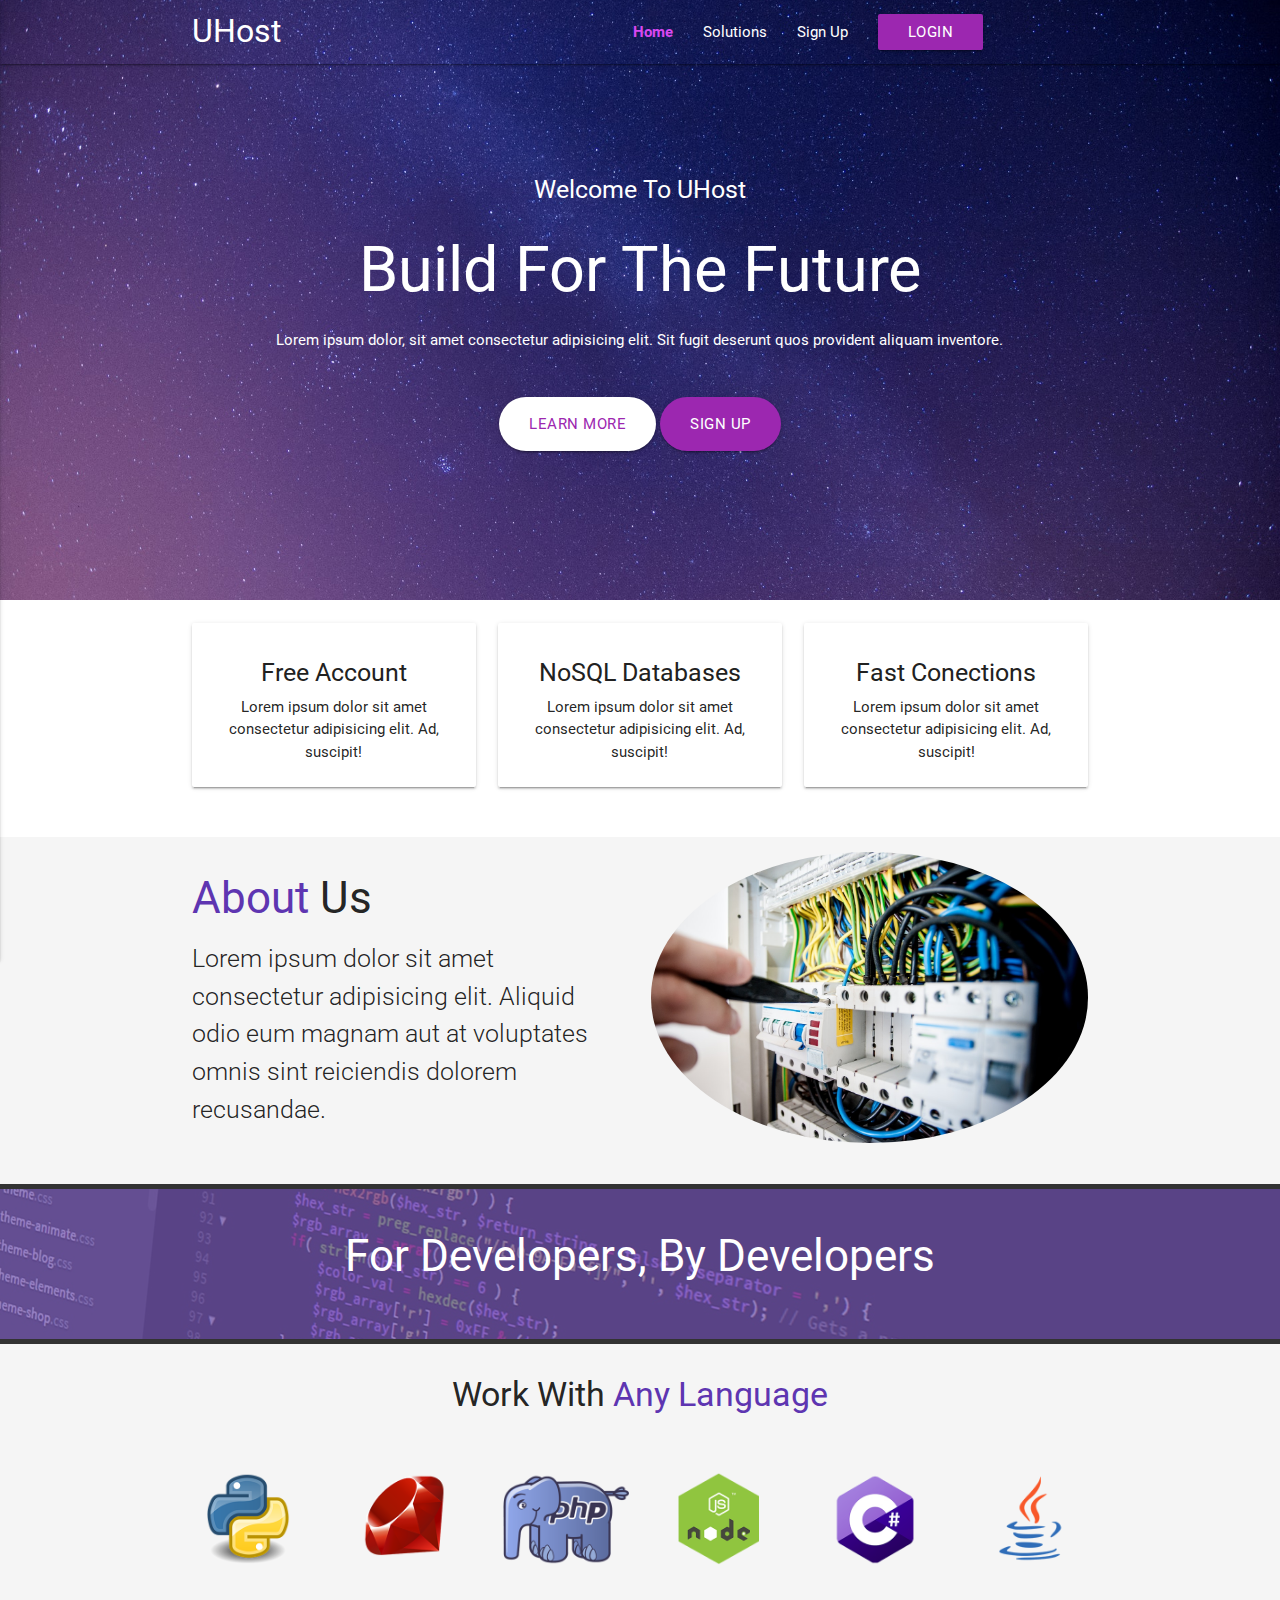
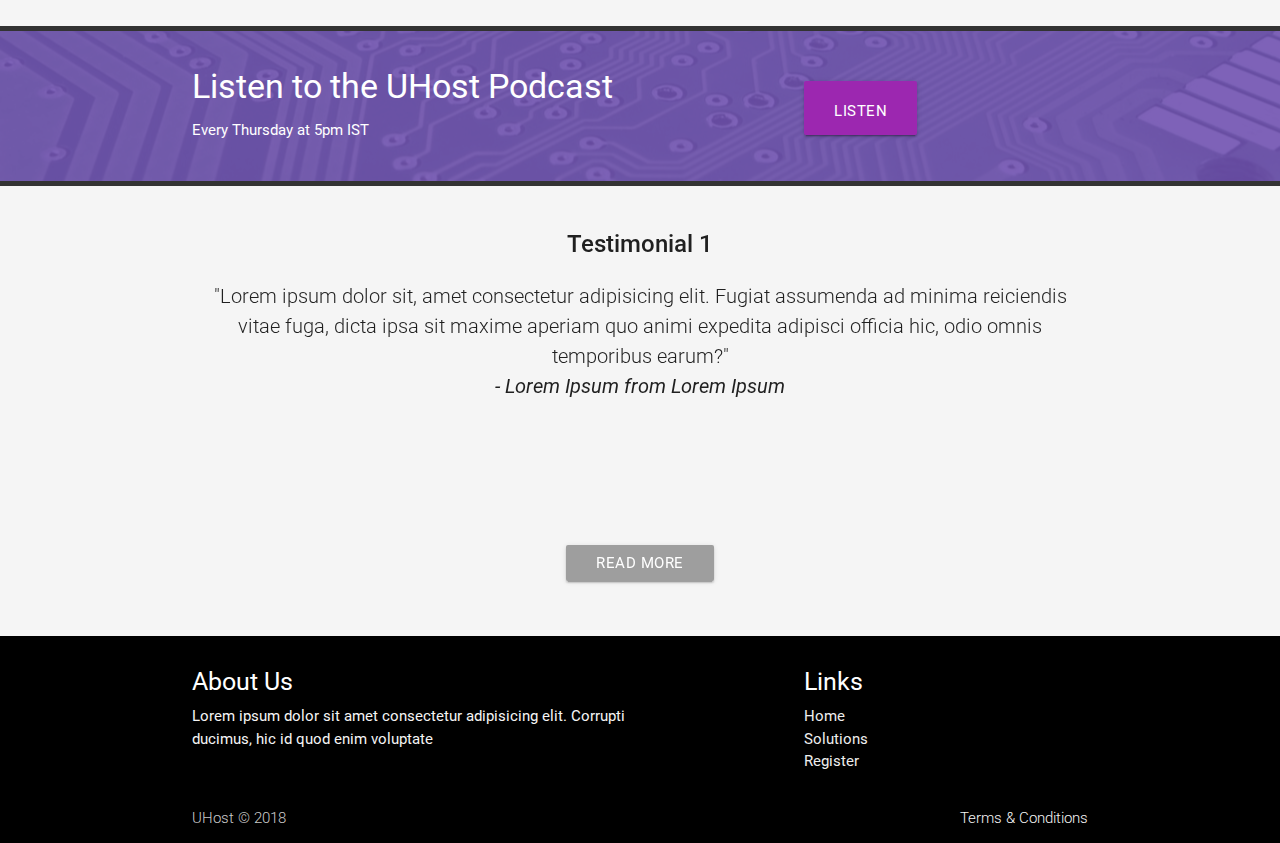
<file: Template-2/index.html>
<!DOCTYPE html>
<html>

<head>
  <!--Import Google Icon Font-->
  <link href="https://fonts.googleapis.com/icon?family=Material+Icons" rel="stylesheet">
  <link href="https://fonts.googleapis.com/css?family=Roboto" rel="stylesheet"
  <script defer src="https://use.fontawesome.com/releases/v5.0.6/js/all.js"></script>
  <!--Import materialize.css-->
  <link type="text/css" rel="stylesheet" href="css/materialize.min.css" media="screen,projection" />
  <link type="text/css" rel="stylesheet" href="css/main.css" />

  <!--Let browser know website is optimized for mobile-->
  <meta name="viewport" content="width=device-width, initial-scale=1.0" />
  <title>UHost- Free Web Hosting | Premium 25% off </title>
</head>

<body>
  <!-- Header -->
  <header class="main-header">
    <nav class="transparent">
      <div class="container">
        <div class="nav-wrapper">
          <a href="#" class="brand-logo">UHost</a>
          <a href="#" data-activates="mobile-nav" class="button-collapse">
            <i class="fa fa-bars"></i>
          </a>
          <ul class="right hide-on-med-and-down">
            <li>
              <a class="active-link" href="index.html">Home</a>
            </li>
            <li>
              <a href="solutions.html">Solutions</a>
            </li>
            <li>
              <a href="signup.html">Sign Up</a>
            </li>
            <li>
              <a href="#login-modal" class="btn purple modal-trigger">Login</a>
            </li>
            <li>
              <a href="https://facebook.com">
                <i class="fab fa-facebook"></i>
              </a>
            </li>
            <li>
              <a href="https://twitter.com">
                <i class="fab fa-twitter"></i>
              </a>
            </li>
            <li>
              <a href="https://instagram.com">
                <i class="fab fa-instagram"></i>
              </a>
            </li>
          </ul>
          <ul class="side-nav" id="mobile-nav">
            <h4 class="purple-text text-darken-4 center">UHost</h4>
            <li>
              <div class="divider"></div>
            </li>
            <li>
              <a href="index.html">
                <i class="fa fa-home grey-text text-darken-4"></i> Home</a>
            </li>
            <li>
              <a href="solutions.html">
                <i class="fa fa-cog grey-text text-darken-4"></i> Solutions</a>
            </li>
            <li>
              <a href="signup.html">
                <i class="fa fa-users grey-text text-darken-4"></i> Sign Up</a>
            </li>
            <li>
              <div class="divider"></div>
            </li>
            <li>
              <a href="#" class="btn purple">Login</a>
            </li>
          </ul>
        </div>
      </div>
    </nav>
    <!-- Showcase -->
    <div class="showcase container">
      <div class="row">
        <div class="col s12 m10 offset-m1 center">
          <h5>Welcome To UHost</h5>
          <h1>Build For The Future</h1>
          <p>Lorem ipsum dolor, sit amet consectetur adipisicing elit. Sit fugit deserunt quos provident aliquam inventore.</p>
          <br>
          <br>
          <a href="solutions.html" class="btn btn-large white purple-text button__solution">Learn More</a>
          <a href="signup.html" class="btn btn-large purple white-text button__register">Sign Up</a>
        </div>
      </div>
    </div>
  </header>

  <!-- Section: Icon Boxes -->
  <section class="section section-icons center">
    <div class="container">
      <div class="row">
        <div class="col s12 m4">
          <div class="card-panel">
            <i class="fa fa-user fa-3x deep-purple-text text-darken-2"></i>
            <h5 class="grey-text text-darken-4">Free Account</h5>
            <p>Lorem ipsum dolor sit amet consectetur adipisicing elit. Ad, suscipit!</p>
          </div>
        </div>
        <div class="col s12 m4">
          <div class="card-panel">
            <i class="fa fa-database fa-3x deep-purple-text text-darken-2"></i>
            <h5 class="grey-text text-darken-4">NoSQL Databases</h5>
            <p>Lorem ipsum dolor sit amet consectetur adipisicing elit. Ad, suscipit!</p>
          </div>
        </div>
        <div class="col s12 m4">
          <div class="card-panel">
            <i class="fa fa-bolt fa-3x deep-purple-text text-darken-2"></i>
            <h5 class="grey-text text-darken-4">Fast Conections</h5>
            <p>Lorem ipsum dolor sit amet consectetur adipisicing elit. Ad, suscipit!</p>
          </div>
        </div>
      </div>
    </div>
  </section>

  <!-- Section: About -->
  <section class="section section-about grey lighten-4">
    <div class="container">
      <div class="row">
        <div class="col s12 m6">
          <h3>
            <span class="deep-purple-text text-darken-1">About</span> Us</h3>
          <p class="flow-text">Lorem ipsum dolor sit amet consectetur adipisicing elit. Aliquid odio eum magnam aut at voluptates omnis sint reiciendis
            dolorem recusandae.</p>
        </div>
        <div class="col s12 m6">
          <img src="img/tech.jpg" alt="" class="circle responsive-img">
        </div>
      </div>
    </div>
  </section>

  <!-- Section: Developers -->
  <section class="section section-developers white-text">
    <div class="primary-overlay valign-wrapper">
      <div class="container">
        <div class="row">
          <div class="col s12 center">
            <h3>For Developers, By Developers</h3>
          </div>
        </div>
      </div>
    </div>
  </section>

  <!-- Section: Languages -->
  <section class="section section-language grey lighten-4">
    <div class="container">
      <div class="row">
        <h4 class="center">Work With
          <span class="deep-purple-text text-darken-1"> Any Language</span>
        </h4>
        <br>
        <br>
        <div class="row">
          <div class="col s2">
            <img src="img/python-logo.png" class="responsive-img" alt="">
          </div>
          <div class="col s2">
            <img src="img/ruby-logo.png" class="responsive-img" alt="">
          </div>
          <div class="col s2">
            <img src="img/php-logo.png" class="responsive-img" alt="">
          </div>
          <div class="col s2">
            <img src="img/node-logo.png" class="responsive-img" alt="">
          </div>
          <div class="col s2">
            <img src="img/c-sharp-logo.png" class="responsive-img" alt="">
          </div>
          <div class="col s2">
            <img src="img/java-logo.png" class="responsive-img" alt="">
          </div>
        </div>
      </div>
    </div>
  </section>

  <!-- Section: Podcast -->
  <section class="section section-podcast white-text">
    <div class="primary-overlay valign-wrapper">
      <div class="container">
        <div class="row">
          <div class="col s12 m8">
            <h4>Listen to the UHost Podcast</h4>
            <p>Every Thursday at 5pm IST</p>
          </div>
          <div class="col s12 m4">
            <a href="#" class="btn purple btn-large">
              <i class="fa fa-podcast"></i> Listen
            </a>
          </div>
        </div>
      </div>
    </div>
  </section>

  <!-- Section: Testimonial -->
  <section class="section section-testimonial grey lighten-4">
    <div class="container">
      <div class="row">
        <div class="col s12">
          <div class="carousel carousel-slider center">
            <div class="carousel-item" href="#one!">
              <h2>Testimonial 1</h2>
              <p class="flow-text">"Lorem ipsum dolor sit, amet consectetur adipisicing elit. Fugiat assumenda ad minima reiciendis vitae fuga,
                dicta ipsa sit maxime aperiam quo animi expedita adipisci officia hic, odio omnis temporibus earum?"
                <p>
                  <em>- Lorem Ipsum from Lorem Ipsum</em>
                </p>
              </p>
              <div class="carousel-fixed-item center hide-on-small-and-down">
                <a href="#" class="btn grey">Read More</a>
              </div>
            </div>
            <div class="carousel-item" href="#two!">
              <h2>Testimonial 2</h2>
              <p class="flow-text">"Lorem ipsum dolor sit, amet consectetur adipisicing elit. Fugiat assumenda ad minima reiciendis vitae fuga,
                dicta ipsa sit maxime aperiam quo animi expedita adipisci officia hic, odio omnis temporibus earum?"
                <p>
                  <em>- Mike SMith From Edge INC</em>
                </p>
              </p>
              <div class="carousel-fixed-item center hide-on-small-and-down">
                <a href="#" class="btn grey">Read More</a>
              </div>
            </div>
            <div class="carousel-item" href="#three!">
              <h2>Testimonial 3</h2>
              <p class="flow-text">"Lorem ipsum dolor sit, amet consectetur adipisicing elit. Fugiat assumenda ad minima reiciendis vitae fuga,
                dicta ipsa sit maxime aperiam quo animi expedita adipisci officia hic, odio omnis temporibus earum?"
                <p>
                  <em>- Karen Williams from Techsoft</em>
                </p>
              </p>
              <div class="carousel-fixed-item center hide-on-small-and-down">
                <a href="#" class="btn grey">Read More</a>
              </div>
            </div>
          </div>
        </div>
      </div>
    </div>
  </section>

  <!-- Footer -->
  <footer class="page-footer black lighten-1">
    <div class="container">
      <div class="row">
        <div class="col l6 s12">
          <h5 class="white-text">About Us</h5>
          <p class="grey-text text-lighten-4">Lorem ipsum dolor sit amet consectetur adipisicing elit. Corrupti ducimus, hic id quod enim voluptate </p>
        </div>
        <div class="col l4 offset-l2 s12">
          <h5 class="white-text">Links</h5>
          <ul>
            <li>
              <a class="grey-text text-lighten-3" href="index.html">Home</a>
            </li>
            <li>
              <a class="grey-text text-lighten-3" href="solutions.html">Solutions</a>
            </li>
            <li>
              <a class="grey-text text-lighten-3" href="signup.html">Register</a>
            </li>

          </ul>
        </div>
      </div>
    </div>
    <div class="footer-copyright black darken-1">
      <div class="container">
        UHost &copy; 2018
        <a class="grey-text text-lighten-4 right" href="#!">Terms & Conditions</a>
      </div>
    </div>
  </footer>


  <!-- Login Modal -->
  <div id="login-modal" class="modal">
    <div class="modal-content">
      <h4>Account Login</h4>
      <p>Login to access your account dashboard</p>
      <form>
        <div class="input-field">
          <input type="email" id="email">
          <label for="email">Email</label>
        </div>
        <div class="input-field">
          <input type="password" id="password">
          <label for="password">Password</label>
        </div>
      </form>
    </div>
    <div class="modal-footer">
      <a href="#!" class="modal-action modal-close btn grey">
        <i class="fa fa-sync"></i> Reset Password</a>
      <a href="#!" class="modal-action modal-close btn purple">
        <i class="fa fa-lock"></i> Login</a>
    </div>
  </div>

  <!--Import jQuery before materialize.js-->
  <script type="text/javascript" src="https://code.jquery.com/jquery-3.2.1.min.js"></script>
  <script type="text/javascript" src="js/materialize.min.js"></script>
  <script>
    $(document).ready(function () {
      $('.carousel.carousel-slider').carousel({ fullWidth: true });
      $('.button-collapse').sideNav();
      $('.modal').modal();
    });
  </script>
</body>

</html>
</file>
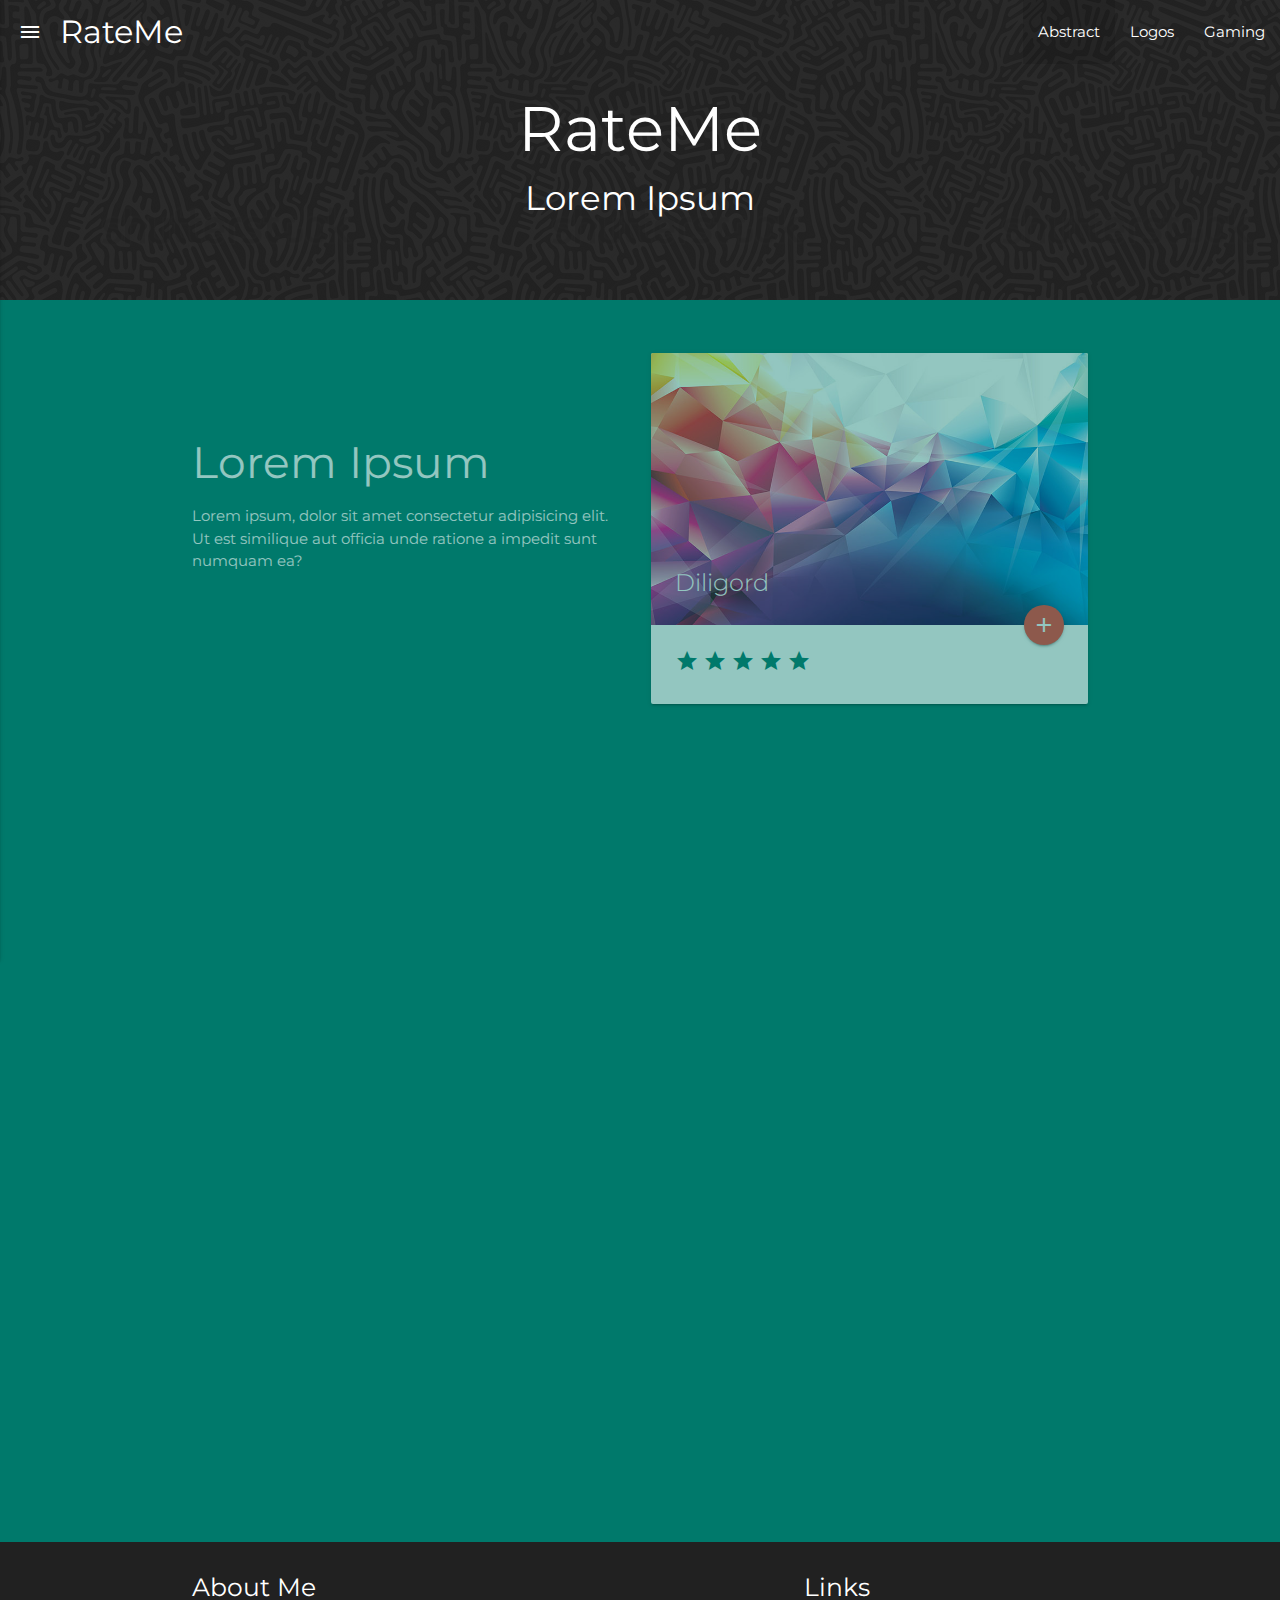
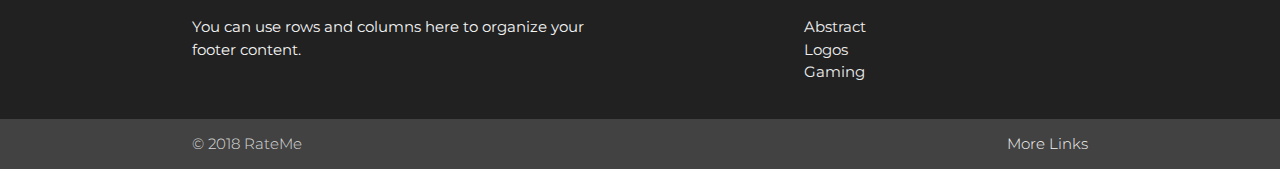
<file: Template-4/index.html>
<!DOCTYPE html>
<html>

<head>
  <!--Import Google Icon Font-->
  <link href="https://fonts.googleapis.com/icon?family=Material+Icons" rel="stylesheet">
  <link href="https://fonts.googleapis.com/css?family=Montserrat" rel="stylesheet">
  <!--Import materialize.css-->
  <link type="text/css" rel="stylesheet" href="css/materialize.min.css" media="screen,projection" />
  <link type="text/css" rel="stylesheet" href="css/main.css" />

  <!--Let browser know website is optimized for mobile-->
  <meta name="viewport" content="width=device-width, initial-scale=1.0" />
  <title>Material Design Ratings Template</title>
</head>

<body>
  <!-- Header -->
  <header class="main-header">
    <nav class="transparent nav-wrapper z-depth-0">
      <div class="nav-wrapper">
        <a href="#" data-activates="mobile-nav" class="button-collapse show-on-large">
          <i class="material-icons">menu</i>
        </a>
        <a href="index.html" class="brand-logo">RateMe</a>
        <ul class="right hide-on-med-and-down">
          <li class="active">
            <a href="index.html">Abstract</a>
          </li>
          <li>
            <a href="logos.html">Logos</a>
          </li>
          <li>
            <a href="gaming.html">Gaming</a>
          </li>
        </ul>
      </div>
      <ul class="side-nav" id="mobile-nav">
        <li>
          <a href="index.html">Abstract</a>
        </li>
        <li>
          <a href="logos.html">Logos</a>
        </li>
        <li>
          <a href="gaming.html">Gaming</a>
        </li>
      </ul>
    </nav>
    <h1 class="center">RateMe</h1>
    <h4 class="center">Lorem Ipsum</h4>
  </header>

  <!-- Section: Main -->
  <section class="section section-main">
    <div class="container">
      <!-- Row 1 -->
      <div class="row row-1">
        <div class="col m6 hide-on-small-only">
          <div class="img-content">
            <h3>Lorem Ipsum</h3>
            Lorem ipsum, dolor sit amet consectetur adipisicing elit. Ut est similique aut officia unde ratione a impedit sunt numquam
            ea?
          </div>
        </div>
        <div class="col m6">
          <div class="card">
            <div class="card-image">
              <img src="img/gallery/abstract1.jpg" alt="">
              <span class="card-title">Diligord</span>
              <a href="#abstract1" class="btn-floating halfway-fab waves-effect waves-light red modal-trigger">
                <i class="material-icons">add</i>
              </a>
            </div>
            <div class="card-content">
              <p>
                <i class="material-icons">star</i>
                <i class="material-icons">star</i>
                <i class="material-icons">star</i>
                <i class="material-icons">star</i>
                <i class="material-icons">star</i>
              </p>
            </div>
          </div>
        </div>
      </div>

      <!-- Row 2 -->
      <div class="row row-2">
        <div class="col m6">
          <div class="card">
            <div class="card-image">
              <img src="img/gallery/abstract2.jpg" alt="">
              <span class="card-title">Aleressa</span>
              <a href="#abstract2" class="btn-floating halfway-fab waves-effect waves-light red modal-trigger">
                <i class="material-icons">add</i>
              </a>
            </div>
            <div class="card-content">
              <p>
                <i class="material-icons">star</i>
                <i class="material-icons">star</i>
                <i class="material-icons">star</i>
                <i class="material-icons">star</i>
                <i class="material-icons">star_half</i>
              </p>
            </div>
          </div>
        </div>
        <div class="col m6 hide-on-small-only">
          <div class="img-content">
            <h3>Aleressa</h3>
            Lorem ipsum, dolor sit amet consectetur adipisicing elit. Ut est similique aut officia unde ratione a impedit sunt numquam
            ea?
          </div>
        </div>
      </div>

      <!-- Row 3 -->
      <div class="row row-3">
        <div class="col m6 hide-on-small-only">
          <div class="img-content">
            <h3>Recogged</h3>
            Lorem ipsum, dolor sit amet consectetur adipisicing elit. Ut est similique aut officia unde ratione a impedit sunt numquam
            ea?
          </div>
        </div>
        <div class="col m6">
          <div class="card">
            <div class="card-image">
              <img src="img/gallery/abstract3.jpg" alt="">
              <span class="card-title">Recogged</span>
              <a href="#abstract3" class="btn-floating halfway-fab waves-effect waves-light red modal-trigger">
                <i class="material-icons">add</i>
              </a>
            </div>
            <div class="card-content">
              <p>
                <i class="material-icons">star</i>
                <i class="material-icons">star</i>
                <i class="material-icons">star</i>
                <i class="material-icons">star</i>
                <i class="material-icons">star</i>
              </p>
            </div>
          </div>
        </div>
      </div>
    </div>
  </section>

  <!-- Footer -->
  <footer class="page-footer">
    <div class="container">
      <div class="row">
        <div class="col l6 s12">
          <h5 class="white-text">About Me</h5>
          <p class="grey-text text-lighten-4">You can use rows and columns here to organize your footer content.</p>
        </div>
        <div class="col l4 offset-l2 s12">
          <h5 class="white-text">Links</h5>
          <ul>
            <li>
              <a class="grey-text text-lighten-3" href="index.html">Abstract</a>
            </li>
            <li>
              <a class="grey-text text-lighten-3" href="logos.html">Logos</a>
            </li>
            <li>
              <a class="grey-text text-lighten-3" href="gaming.html">Gaming</a>
            </li>

          </ul>
        </div>
      </div>
    </div>
    <div class="footer-copyright">
      <div class="container">
        © 2018 RateMe
        <a class="grey-text text-lighten-4 right" href="#!">More Links</a>
      </div>
    </div>
  </footer>

  <!-- Modal 1 -->
  <div id="abstract1" class="modal">
    <div class="modal-content">
      <h4>Diligord</h4>
      <img src="img/gallery/abstract1.jpg" alt="" class="responsive-img"> Lorem ipsum dolor sit amet consectetur adipisicing elit. Ipsum deleniti animi laboriosam, quisquam minus recusandae
      saepe delectus maxime a reiciendis!
    </div>
    <div class="modal-footer">
      <p>
        <i class="material-icons">star</i>
        <i class="material-icons">star</i>
        <i class="material-icons">star</i>
        <i class="material-icons">star</i>
        <i class="material-icons">star</i>
      </p>
    </div>
  </div>

  <!-- Modal 2 -->
  <div id="abstract2" class="modal">
    <div class="modal-content">
      <h4>Aleressa</h4>
      <img src="img/gallery/abstract2.jpg" alt="" class="responsive-img"> Lorem ipsum dolor sit amet consectetur adipisicing elit. Ipsum deleniti animi laboriosam, quisquam minus recusandae
      saepe delectus maxime a reiciendis!
    </div>
    <div class="modal-footer">
      <p>
        <i class="material-icons">star</i>
        <i class="material-icons">star</i>
        <i class="material-icons">star</i>
        <i class="material-icons">star</i>
        <i class="material-icons">star_half</i>
      </p>
    </div>
  </div>

  <!-- Modal 3 -->
  <div id="abstract3" class="modal">
    <div class="modal-content">
      <h4>Recogged</h4>
      <img src="img/gallery/abstract3.jpg" alt="" class="responsive-img"> Lorem ipsum dolor sit amet consectetur adipisicing elit. Ipsum deleniti animi laboriosam, quisquam minus recusandae
      saepe delectus maxime a reiciendis!
    </div>
    <div class="modal-footer">
      <p>
        <i class="material-icons">star</i>
        <i class="material-icons">star</i>
        <i class="material-icons">star</i>
        <i class="material-icons">star</i>
        <i class="material-icons">star</i>
      </p>
    </div>
  </div>

  <!--Import jQuery before materialize.js-->
  <script type="text/javascript" src="https://code.jquery.com/jquery-3.2.1.min.js"></script>
  <script type="text/javascript" src="js/materialize.min.js"></script>
  <script>
    $(document).ready(function () {
      // Init Sidenav
      $('.button-collapse').sideNav();

      // Init Modal
      $('.modal').modal();

      // Scrollfire
      const options = [
        {
          selector: '.row-1', offset: 50, callback: function (el) {
            Materialize.fadeInImage($(el));
          }
        },
        {
          selector: '.row-2', offset: 300, callback: function (el) {
            Materialize.fadeInImage($(el));
          }
        },
        {
          selector: '.row-3', offset: 400, callback: function (el) {
            Materialize.fadeInImage($(el));
          }
        }
      ];

      Materialize.scrollFire(options);

    });
  </script>
</body>

</html>
</file>
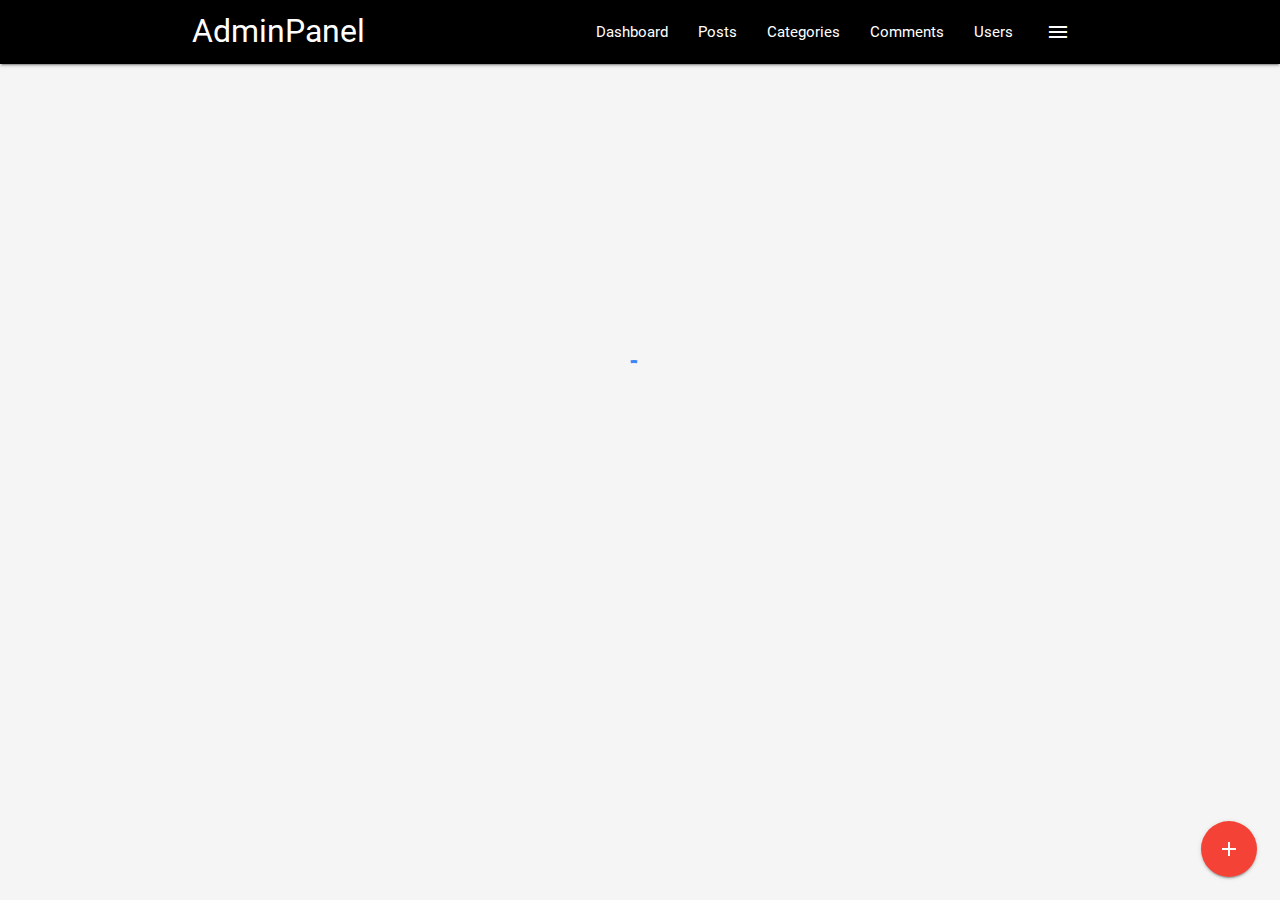
<file: Template-3/posts.html>
<!DOCTYPE html>
<html>

<head>
  <!--Import Google Icon Font-->
  <link href="https://fonts.googleapis.com/icon?family=Material+Icons" rel="stylesheet">
  <!--Import materialize.css-->
  <link type="text/css" rel="stylesheet" href="css/materialize.min.css" media="screen,projection" />
  <link type="text/css" rel="stylesheet" href="css/main.css" />

  <!--Let browser know website is optimized for mobile-->
  <meta name="viewport" content="width=device-width, initial-scale=1.0" />
  <title>AdminPanel</title>
</head>

<body class="grey lighten-4">
  <nav class="black darken-2">
    <div class="container">
      <div class="nav-wrapper">
        <a href="index.html" class="brand-logo">AdminPanel</a>
        <a href="#" data-activates="side-nav" class="button-collapse show-on-large right">
          <i class="material-icons">menu</i>
        </a>
        <ul class="right hide-on-med-and-down">
          <li>
            <a href="index.html">Dashboard</a>
          </li>
          <li class="active">
            <a href="posts.html">Posts</a>
          </li>
          <li>
            <a href="categories.html">Categories</a>
          </li>
          <li>
            <a href="comments.html">Comments</a>
          </li>
          <li>
            <a href="users.html">Users</a>
          </li>
        </ul>
        <!-- Side nav -->
        <ul id="side-nav" class="side-nav">
          <li>
            <div class="user-view">
              <div class="background">
                <img src="img/ocean.jpg" alt="">
              </div>
              <a href="#">
                <img src="img/person1.jpg" alt="" class="circle">
              </a>
              <a href="#">
                <span class="name white-text">lorem ipsum</span>
              </a>
              <a href="#">
                <span class="email white-text">loremipsum@gmail.com</span>
              </a>
            </div>
          </li>
          <li>
            <a href="index.html">
              <i class="material-icons">dashboard</i> Dashboard</a>
          </li>
          <li>
            <a href="posts.html">Posts</a>
          </li>
          <li>
            <a href="categories.html">Categories</a>
          </li>
          <li>
            <a href="comments.html">Comments</a>
          </li>
          <li>
            <a href="users.html">Users</a>
          </li>
          <li>
            <div class="divider"></div>
          </li>
          <li>
            <a class="subheader">Account Controls</a>
          </li>
          <li>
            <a href="login.html" class="waves-effect">Logout</a>
          </li>
        </ul>
      </div>
    </div>
  </nav>

  <!-- Section: Posts -->
  <section class="section section-posts grey lighten-4">
    <div class="container">
      <div class="row">
        <div class="col s12">
          <div class="card">
            <div class="card-content">
              <span class="card-title">Posts</span>
              <table class="striped">
                <thead>
                  <tr>
                    <th>Title</th>
                    <th>Category</th>
                    <th>Date Created</th>
                    <th></th>
                  </tr>
                </thead>
                <tbody>
                  <tr>
                    <td>Post One</td>
                    <td>Web Development</td>
                    <td>Jan 1, 2017</td>
                    <td>
                      <a href="details.html" class="btn black lighten-2">Details</a>
                    </td>
                  </tr>
                  <tr>
                    <td>Post Two</td>
                    <td>Graphic Design</td>
                    <td>Jan 2, 2017</td>
                    <td>
                      <a href="details.html" class="btn black lighten-2">Details</a>
                    </td>
                  </tr>
                  <tr>
                    <td>Post Three</td>
                    <td>Web Development</td>
                    <td>Jan 3, 2017</td>
                    <td>
                      <a href="details.html" class="btn black lighten-2">Details</a>
                    </td>
                  </tr>
                  <tr>
                    <td>Post Four</td>
                    <td>Tech Gadgets</td>
                    <td>Jan 5, 2017</td>
                    <td>
                      <a href="details.html" class="btn black lighten-2">Details</a>
                    </td>
                  </tr>
                  <tr>
                    <td>Post Five</td>
                    <td>Graphic Design</td>
                    <td>Jan 6, 2017</td>
                    <td>
                      <a href="details.html" class="btn black lighten-2">Details</a>
                    </td>
                  </tr>
                  <tr>
                    <td>Post Six</td>
                    <td>Web Development</td>
                    <td>Jan 7, 2017</td>
                    <td>
                      <a href="details.html" class="btn black lighten-2">Details</a>
                    </td>
                  </tr>
                </tbody>
              </table>
            </div>
            <div class="card-action">
              <ul class="pagination">
                <li class="disabled">
                  <a href="#!" class="blue-text">
                    <i class="material-icons">chevron_left</i>
                  </a>
                </li>
                <li class="active blue lighten-2">
                  <a href="#!" class="white-text">1</a>
                </li>
                <li class="waves-effect">
                  <a href="#!" class="blue-text">2</a>
                </li>
                <li class="waves-effect">
                  <a href="#!" class="blue-text">3</a>
                </li>
                <li class="waves-effect">
                  <a href="#!" class="blue-text">4</a>
                </li>
                <li class="waves-effect">
                  <a href="#!" class="blue-text">5</a>
                </li>
                <li class="waves-effect">
                  <a href="#!" class="blue-text">
                    <i class="material-icons">chevron_right</i>
                  </a>
                </li>
              </ul>
            </div>
          </div>
        </div>
      </div>
    </div>
  </section>

  <!-- Footer -->
  <footer class="section black darken-2 white-text center">
    <p>AdminPanel Copyright &copy; 2018</p>
  </footer>

  <!-- Fixed Action Button -->
  <div class="fixed-action-btn">
    <a href="#post-modal" class="modal-trigger btn-floating btn-large red">
      <i class="material-icons">add</i>
    </a>
  </div>

  <!-- Add Post Modal -->
  <div id="post-modal" class="modal">
    <div class="modal-content">
      <h4>Add Post</h4>
      <form>
        <div class="input-field">
          <input type="text" id="title">
          <label for="title">Title</label>
        </div>
        <div class="input-field">
          <select>
            <option value="" disabled selected>Select option</option>
            <option value="1">Web Development</option>
            <option value="2">Graphic Design</option>
            <option value="3">Tech Gadgets</option>
            <option value="4">Other</option>
          </select>
          <label>Category</label>
        </div>
        <div class="input-field">
          <textarea name="body" id="body" class="materialize-textarea"></textarea>
          <label for="body">Body</label>
        </div>
      </form>
      <div class="modal-footer">
        <a href="#!" class="modal-action modal-close btn blue white-text">Submit</a>
      </div>
    </div>
  </div>

  <!-- Preloader -->
  <div class="loader preloader-wrapper big active">
    <div class="spinner-layer spinner-blue-only">
      <div class="circle-clipper left">
        <div class="circle"></div>
      </div>
      <div class="gap-patch">
        <div class="circle"></div>
      </div>
      <div class="circle-clipper right">
        <div class="circle"></div>
      </div>
    </div>
  </div>

  <!--Import jQuery before materialize.js-->
  <script type="text/javascript" src="https://code.jquery.com/jquery-3.2.1.min.js"></script>
  <script type="text/javascript" src="js/materialize.min.js"></script>
  <script src="https://cdn.ckeditor.com/4.8.0/standard/ckeditor.js"></script>

  <script>
    // Hide Sections
    $('.section').hide();

    setTimeout(function () {
      $(document).ready(function () {
        // Show sections
        $('.section').fadeIn();

        // Hide preloader
        $('.loader').fadeOut();

        //Init Side nav
        $('.button-collapse').sideNav();

        // Init Modal
        $('.modal').modal();

        // Init Select
        $('select').material_select();

        CKEDITOR.replace('body');

      });
    }, 1000);
  </script>
</body>

</html>
</file>
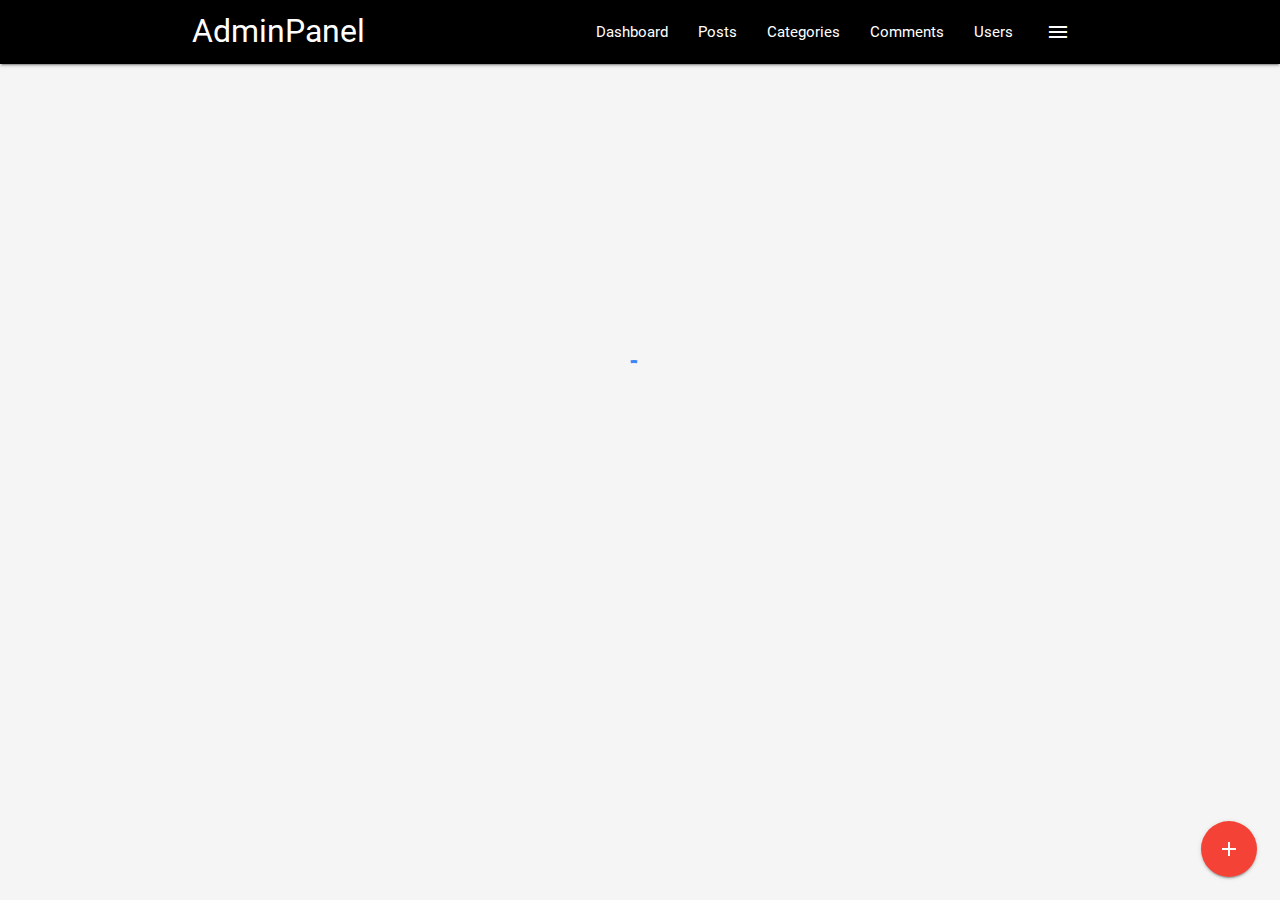
<file: Template-3/users.html>
<!DOCTYPE html>
<html>

<head>
  <!--Import Google Icon Font-->
  <link href="https://fonts.googleapis.com/icon?family=Material+Icons" rel="stylesheet">
  <!--Import materialize.css-->
  <link type="text/css" rel="stylesheet" href="css/materialize.min.css" media="screen,projection" />
  <link type="text/css" rel="stylesheet" href="css/main.css" />

  <!--Let browser know website is optimized for mobile-->
  <meta name="viewport" content="width=device-width, initial-scale=1.0" />
  <title>Custom Materialize Theme</title>
</head>

<body class="grey lighten-4">
  <nav class="black darken-2">
    <div class="container">
      <div class="nav-wrapper">
        <a href="index.html" class="brand-logo">AdminPanel</a>
        <a href="#" data-activates="side-nav" class="button-collapse show-on-large right">
          <i class="material-icons">menu</i>
        </a>
        <ul class="right hide-on-med-and-down">
          <li>
            <a href="index.html">Dashboard</a>
          </li>
          <li>
            <a href="posts.html">Posts</a>
          </li>
          <li>
            <a href="categories.html">Categories</a>
          </li>
          <li>
            <a href="comments.html">Comments</a>
          </li>
          <li class="active">
            <a href="users.html">Users</a>
          </li>
        </ul>
        <!-- Side nav -->
        <ul id="side-nav" class="side-nav">
          <li>
            <div class="user-view">
              <div class="background">
                <img src="img/ocean.jpg" alt="">
              </div>
              <a href="#">
                <img src="img/person1.jpg" alt="" class="circle">
              </a>
              <a href="#">
                <span class="name white-text">John Doe</span>
              </a>
              <a href="#">
                <span class="email white-text">jdoe@gmail.com</span>
              </a>
            </div>
          </li>
          <li>
            <a href="index.html">
              <i class="material-icons">dashboard</i> Dashboard</a>
          </li>
          <li>
            <a href="posts.html">Posts</a>
          </li>
          <li>
            <a href="categories.html">Categories</a>
          </li>
          <li>
            <a href="comments.html">Comments</a>
          </li>
          <li>
            <a href="users.html">Users</a>
          </li>
          <li>
            <div class="divider"></div>
          </li>
          <li>
            <a class="subheader">Account Controls</a>
          </li>
          <li>
            <a href="login.html" class="waves-effect">Logout</a>
          </li>
        </ul>
      </div>
    </div>
  </nav>

  <!-- Section: Users -->
  <section class="section section-users grey lighten-4">
    <div class="container">
      <div class="row">
        <div class="col s12">
          <div class="card">
            <div class="card-content">
              <span class="card-title">Users</span>
              <table class="striped">
                <thead>
                  <tr>
                    <th></th>
                    <th>Name</th>
                    <th>Email</th>
                    <th>Registered</th>
                    <th></th>
                  </tr>
                </thead>
                <tbody>
                  <tr>
                    <td width="70">
                      <img src="img/person1.jpg" alt="" class="responsive-img circle" style="width: 40px;margin-left:10px;">
                    </td>
                    <td>John Doe</td>
                    <td>jdoe@gmail.com</td>
                    <td>Jan, 1 2018</td>
                    <td>
                      <a href="details.html" class="btn black lighten-2">Details</a>
                    </td>
                  </tr>
                  <tr>
                    <td width="70">
                      <img src="img/person2.jpg" alt="" class="responsive-img circle" style="width: 40px;margin-left:10px;">
                    </td>
                    <td>Larry Watters</td>
                    <td>lwatters@gmail.com</td>
                    <td>Jan, 3 2018</td>
                    <td>
                      <a href="details.html" class="btn black lighten-2">Details</a>
                    </td>
                  </tr>
                  <tr>
                    <td width="70">
                      <img src="img/person3.jpg" alt="" class="responsive-img circle" style="width: 40px;margin-left:10px;">
                    </td>
                    <td>Susan Williams</td>
                    <td>susan@gmail.com</td>
                    <td>Jan, 5 2018</td>
                    <td>
                      <a href="details.html" class="btn black lighten-2">Details</a>
                    </td>
                  </tr>
                  <tr>
                    <td width="70">
                      <img src="img/person4.jpg" alt="" class="responsive-img circle" style="width: 40px;margin-left:10px;">
                    </td>
                    <td>Jeff Burke</td>
                    <td>jburke@gmail.com</td>
                    <td>Jan, 10 2018</td>
                    <td>
                      <a href="details.html" class="btn black lighten-2">Details</a>
                    </td>
                  </tr>
                </tbody>
              </table>
            </div>
            <div class="card-action">
              <ul class="pagination">
                <li class="disabled">
                  <a href="#!" class="blue-text">
                    <i class="material-icons">chevron_left</i>
                  </a>
                </li>
                <li class="active blue lighten-2">
                  <a href="#!" class="white-text">1</a>
                </li>
                <li class="waves-effect">
                  <a href="#!" class="blue-text">2</a>
                </li>
                <li class="waves-effect">
                  <a href="#!" class="blue-text">3</a>
                </li>
                <li class="waves-effect">
                  <a href="#!" class="blue-text">4</a>
                </li>
                <li class="waves-effect">
                  <a href="#!" class="blue-text">5</a>
                </li>
                <li class="waves-effect">
                  <a href="#!" class="blue-text">
                    <i class="material-icons">chevron_right</i>
                  </a>
                </li>
              </ul>
            </div>
          </div>
        </div>
      </div>
    </div>
  </section>

  <!-- Footer -->
  <footer class="section black darken-2 white-text center">
    <p>AdminPanel Copyright &copy; 2018</p>
  </footer>

  <!-- Fixed Action Button -->
  <div class="fixed-action-btn">
    <a href="#user-modal" class="modal-trigger btn-floating btn-large red">
      <i class="material-icons">add</i>
    </a>
  </div>

  <!-- Add User Modal -->
  <div id="user-modal" class="modal">
    <div class="modal-content">
      <h4>Add User</h4>
      <form>
        <div class="input-field">
          <input type="text" id="name">
          <label for="name">Name</label>
        </div>
        <div class="input-field">
          <input type="email" id="email">
          <label for="email">Email</label>
        </div>
        <div class="input-field">
          <input type="password" id="password">
          <label for="password">Password</label>
        </div>
        <div class="input-field">
          <input type="password" id="password2">
          <label for="password2">Confirm Password</label>
        </div>
      </form>
      <div class="modal-footer">
        <a href="#!" class="modal-action modal-close btn black white-text">Submit</a>
      </div>
    </div>
  </div>

  <!-- Preloader -->
  <div class="loader preloader-wrapper big active">
    <div class="spinner-layer spinner-blue-only">
      <div class="circle-clipper left">
        <div class="circle"></div>
      </div>
      <div class="gap-patch">
        <div class="circle"></div>
      </div>
      <div class="circle-clipper right">
        <div class="circle"></div>
      </div>
    </div>
  </div>

  <!--Import jQuery before materialize.js-->
  <script type="text/javascript" src="https://code.jquery.com/jquery-3.2.1.min.js"></script>
  <script type="text/javascript" src="js/materialize.min.js"></script>

  <script>
    // Hide Sections
    $('.section').hide();

    setTimeout(function () {
      $(document).ready(function () {
        // Show sections
        $('.section').fadeIn();

        // Hide preloader
        $('.loader').fadeOut();

        //Init Side nav
        $('.button-collapse').sideNav();

        // Init Modal
        $('.modal').modal();

      });
    }, 1000);
  </script>
</body>

</html>
</file>
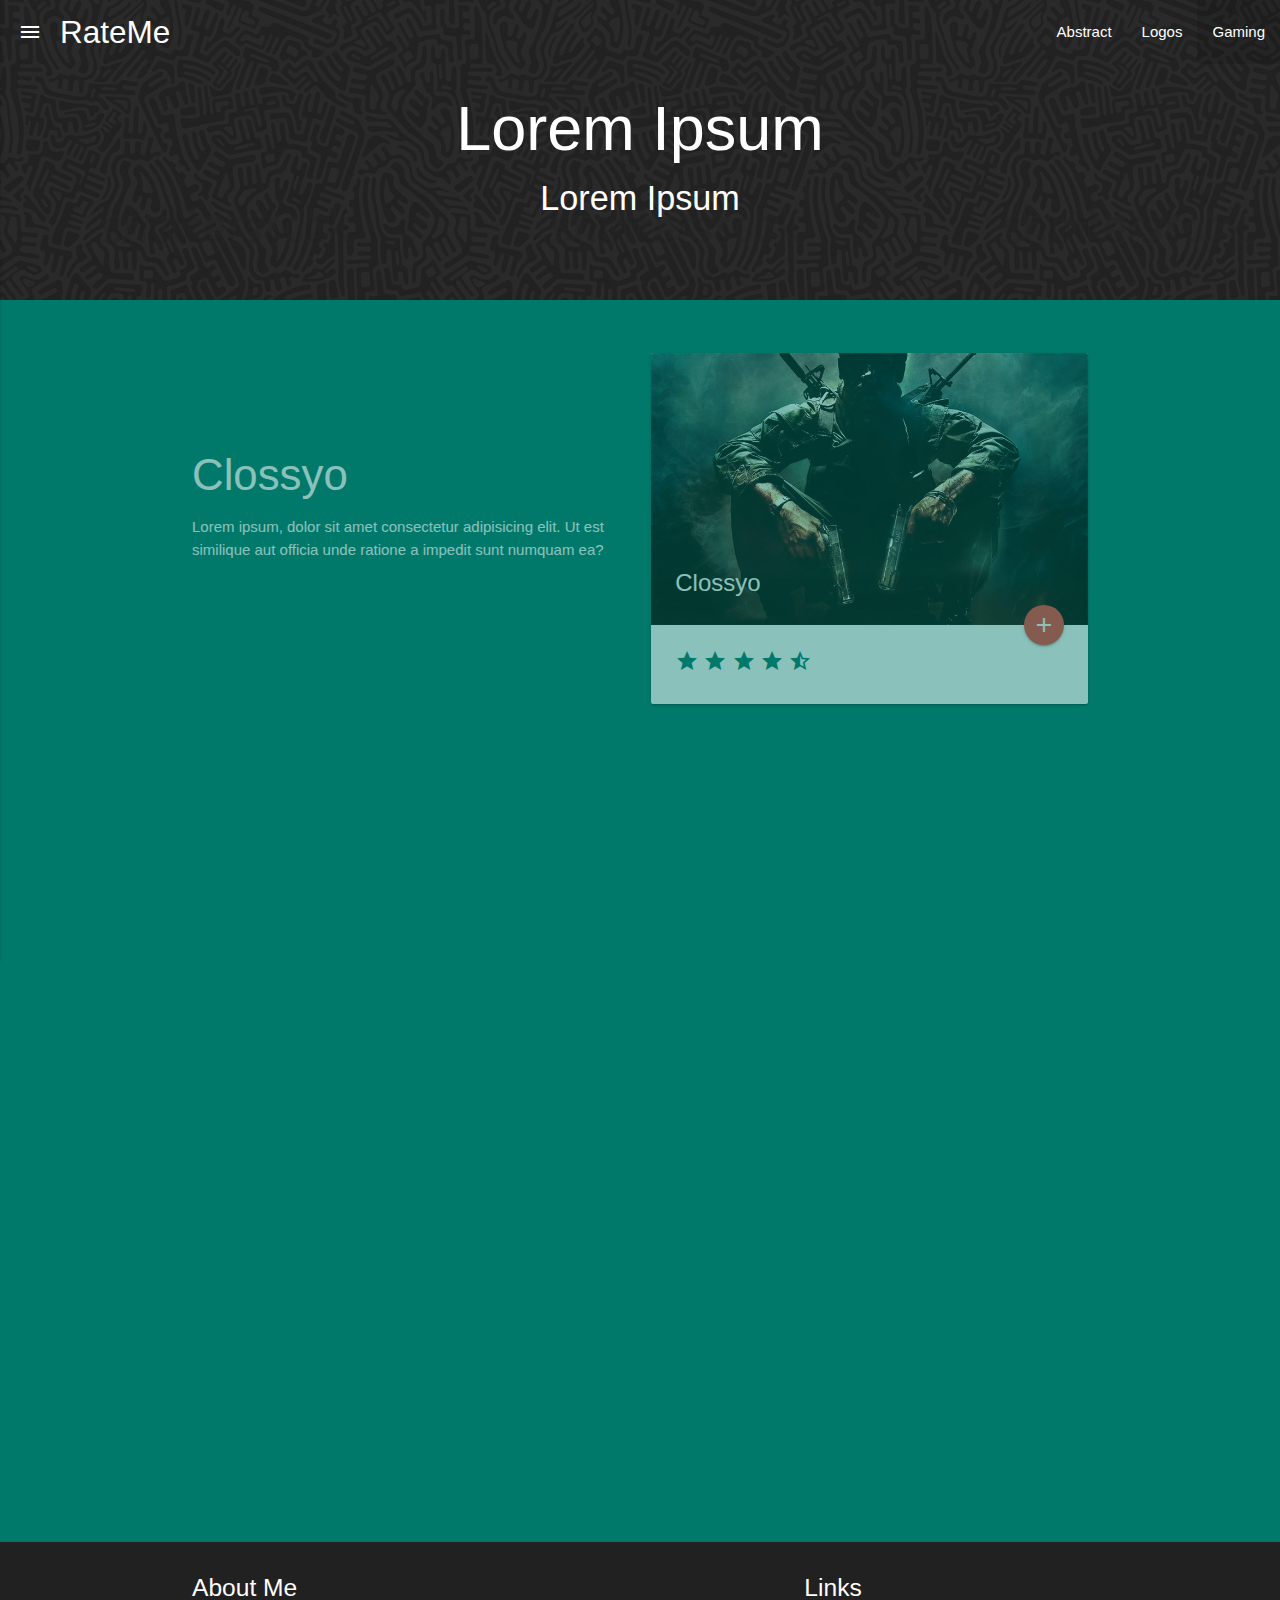
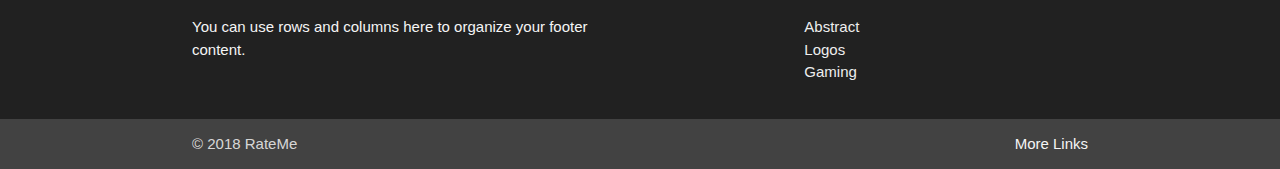
<file: Template-4/gaming.html>
<!DOCTYPE html>
<html>

<head>
  <!--Import Google Icon Font-->
  <link href="https://fonts.googleapis.com/icon?family=Material+Icons" rel="stylesheet">
  <!--Import materialize.css-->
  <link type="text/css" rel="stylesheet" href="css/materialize.min.css" media="screen,projection" />
  <link type="text/css" rel="stylesheet" href="css/main.css" />

  <!--Let browser know website is optimized for mobile-->
  <meta name="viewport" content="width=device-width, initial-scale=1.0" />
  <title>RateMe</title>
</head>

<body>
  <!-- Header -->
  <header class="main-header">
    <nav class="transparent nav-wrapper z-depth-0">
      <div class="nav-wrapper">
        <a href="#" data-activates="mobile-nav" class="button-collapse show-on-large">
          <i class="material-icons">menu</i>
        </a>
        <a href="index.html" class="brand-logo">RateMe</a>
        <ul class="right hide-on-med-and-down">
          <li>
            <a href="index.html">Abstract</a>
          </li>
          <li>
            <a href="logos.html">Logos</a>
          </li>
          <li class="active">
            <a href="gaming.html">Gaming</a>
          </li>
        </ul>
      </div>
      <ul class="side-nav" id="mobile-nav">
        <li>
          <a href="index.html">Abstract</a>
        </li>
        <li>
          <a href="logos.html">Logos</a>
        </li>
        <li>
          <a href="gaming.html">Gaming</a>
        </li>
      </ul>
    </nav>
    <h1 class="center">Lorem Ipsum</h1>
    <h4 class="center">Lorem Ipsum</h4>
  </header>

  <!-- Section: Main -->
  <section class="section section-main">
    <div class="container">
      <!-- Row 1 -->
      <div class="row row-1">
        <div class="col m6 hide-on-small-only">
          <div class="img-content">
            <h3>Clossyo</h3>
            Lorem ipsum, dolor sit amet consectetur adipisicing elit. Ut est similique aut officia unde ratione a impedit sunt numquam
            ea?
          </div>
        </div>
        <div class="col m6">
          <div class="card">
            <div class="card-image">
              <img src="img/gallery/gaming1.jpg" alt="">
              <span class="card-title">Clossyo</span>
              <a href="#gaming1" class="btn-floating halfway-fab waves-effect waves-light red modal-trigger">
                <i class="material-icons">add</i>
              </a>
            </div>
            <div class="card-content">
              <p>
                <i class="material-icons">star</i>
                <i class="material-icons">star</i>
                <i class="material-icons">star</i>
                <i class="material-icons">star</i>
                <i class="material-icons">star_half</i>
              </p>
            </div>
          </div>
        </div>
      </div>

      <!-- Row 2 -->
      <div class="row row-2">
        <div class="col m6">
          <div class="card">
            <div class="card-image">
              <img src="img/gallery/gaming2.jpg" alt="">
              <span class="card-title">Voyflen</span>
              <a href="#gaming2" class="btn-floating halfway-fab waves-effect waves-light red modal-trigger">
                <i class="material-icons">add</i>
              </a>
            </div>
            <div class="card-content">
              <p>
                <i class="material-icons">star</i>
                <i class="material-icons">star</i>
                <i class="material-icons">star</i>
                <i class="material-icons">star</i>
                <i class="material-icons">star_half</i>
              </p>
            </div>
          </div>
        </div>
        <div class="col m6 hide-on-small-only">
          <div class="img-content">
            <h3>Voyflen</h3>
            Lorem ipsum, dolor sit amet consectetur adipisicing elit. Ut est similique aut officia unde ratione a impedit sunt numquam
            ea?
          </div>
        </div>
      </div>

      <!-- Row 3 -->
      <div class="row row-3">
        <div class="col m6 hide-on-small-only">
          <div class="img-content">
            <h3>Rendann</h3>
            Lorem ipsum, dolor sit amet consectetur adipisicing elit. Ut est similique aut officia unde ratione a impedit sunt numquam
            ea?
          </div>
        </div>
        <div class="col m6">
          <div class="card">
            <div class="card-image">
              <img src="img/gallery/gaming3.jpg" alt="">
              <span class="card-title">Rendann</span>
              <a href="#gaming3" class="btn-floating halfway-fab waves-effect waves-light red modal-trigger">
                <i class="material-icons">add</i>
              </a>
            </div>
            <div class="card-content">
              <p>
                <i class="material-icons">star</i>
                <i class="material-icons">star</i>
                <i class="material-icons">star</i>
                <i class="material-icons">star</i>
                <i class="material-icons">star</i>
              </p>
            </div>
          </div>
        </div>
      </div>
    </div>
  </section>

  <!-- Footer -->
  <footer class="page-footer">
    <div class="container">
      <div class="row">
        <div class="col l6 s12">
          <h5 class="white-text">About Me</h5>
          <p class="grey-text text-lighten-4">You can use rows and columns here to organize your footer content.</p>
        </div>
        <div class="col l4 offset-l2 s12">
          <h5 class="white-text">Links</h5>
          <ul>
            <li>
              <a class="grey-text text-lighten-3" href="index.html">Abstract</a>
            </li>
            <li>
              <a class="grey-text text-lighten-3" href="logos.html">Logos</a>
            </li>
            <li>
              <a class="grey-text text-lighten-3" href="gaming.html">Gaming</a>
            </li>

          </ul>
        </div>
      </div>
    </div>
    <div class="footer-copyright">
      <div class="container">
        © 2018 RateMe
        <a class="grey-text text-lighten-4 right" href="#!">More Links</a>
      </div>
    </div>
  </footer>

  <!-- Modal 1 -->
  <div id="gaming1" class="modal">
    <div class="modal-content">
      <h4>Clossyo</h4>
      <img src="img/gallery/gaming1.jpg" alt="" class="responsive-img"> Lorem ipsum dolor sit amet consectetur adipisicing elit. Ipsum deleniti animi laboriosam, quisquam minus recusandae
      saepe delectus maxime a reiciendis!
    </div>
    <div class="modal-footer">
      <p>
        <i class="material-icons">star</i>
        <i class="material-icons">star</i>
        <i class="material-icons">star</i>
        <i class="material-icons">star</i>
        <i class="material-icons">star_half</i>
      </p>
    </div>
  </div>

  <!-- Modal 2 -->
  <div id="gaming2" class="modal">
    <div class="modal-content">
      <h4>Voyflen</h4>
      <img src="img/gallery/gaming2.jpg" alt="" class="responsive-img"> Lorem ipsum dolor sit amet consectetur adipisicing elit. Ipsum deleniti animi laboriosam, quisquam minus recusandae
      saepe delectus maxime a reiciendis!
    </div>
    <div class="modal-footer">
      <p>
        <i class="material-icons">star</i>
        <i class="material-icons">star</i>
        <i class="material-icons">star</i>
        <i class="material-icons">star</i>
        <i class="material-icons">star</i>
      </p>
    </div>
  </div>

  <!-- Modal 3 -->
  <div id="gaming3" class="modal">
    <div class="modal-content">
      <h4>Rendann</h4>
      <img src="img/gallery/gaming3.jpg" alt="" class="responsive-img"> Lorem ipsum dolor sit amet consectetur adipisicing elit. Ipsum deleniti animi laboriosam, quisquam minus recusandae
      saepe delectus maxime a reiciendis!
    </div>
    <div class="modal-footer">
      <p>
        <i class="material-icons">star</i>
        <i class="material-icons">star</i>
        <i class="material-icons">star</i>
        <i class="material-icons">star</i>
        <i class="material-icons">star</i>
      </p>
    </div>
  </div>

  <!--Import jQuery before materialize.js-->
  <script type="text/javascript" src="https://code.jquery.com/jquery-3.2.1.min.js"></script>
  <script type="text/javascript" src="js/materialize.min.js"></script>
  <script>
    $(document).ready(function () {
      // Init Sidenav
      $('.button-collapse').sideNav();

      // Init Modal
      $('.modal').modal();

      // Scrollfire
      const options = [
        {
          selector: '.row-1', offset: 50, callback: function (el) {
            Materialize.fadeInImage($(el));
          }
        },
        {
          selector: '.row-2', offset: 300, callback: function (el) {
            Materialize.fadeInImage($(el));
          }
        },
        {
          selector: '.row-3', offset: 400, callback: function (el) {
            Materialize.fadeInImage($(el));
          }
        }
      ];

      Materialize.scrollFire(options);

    });
  </script>
</body>

</html>
</file>
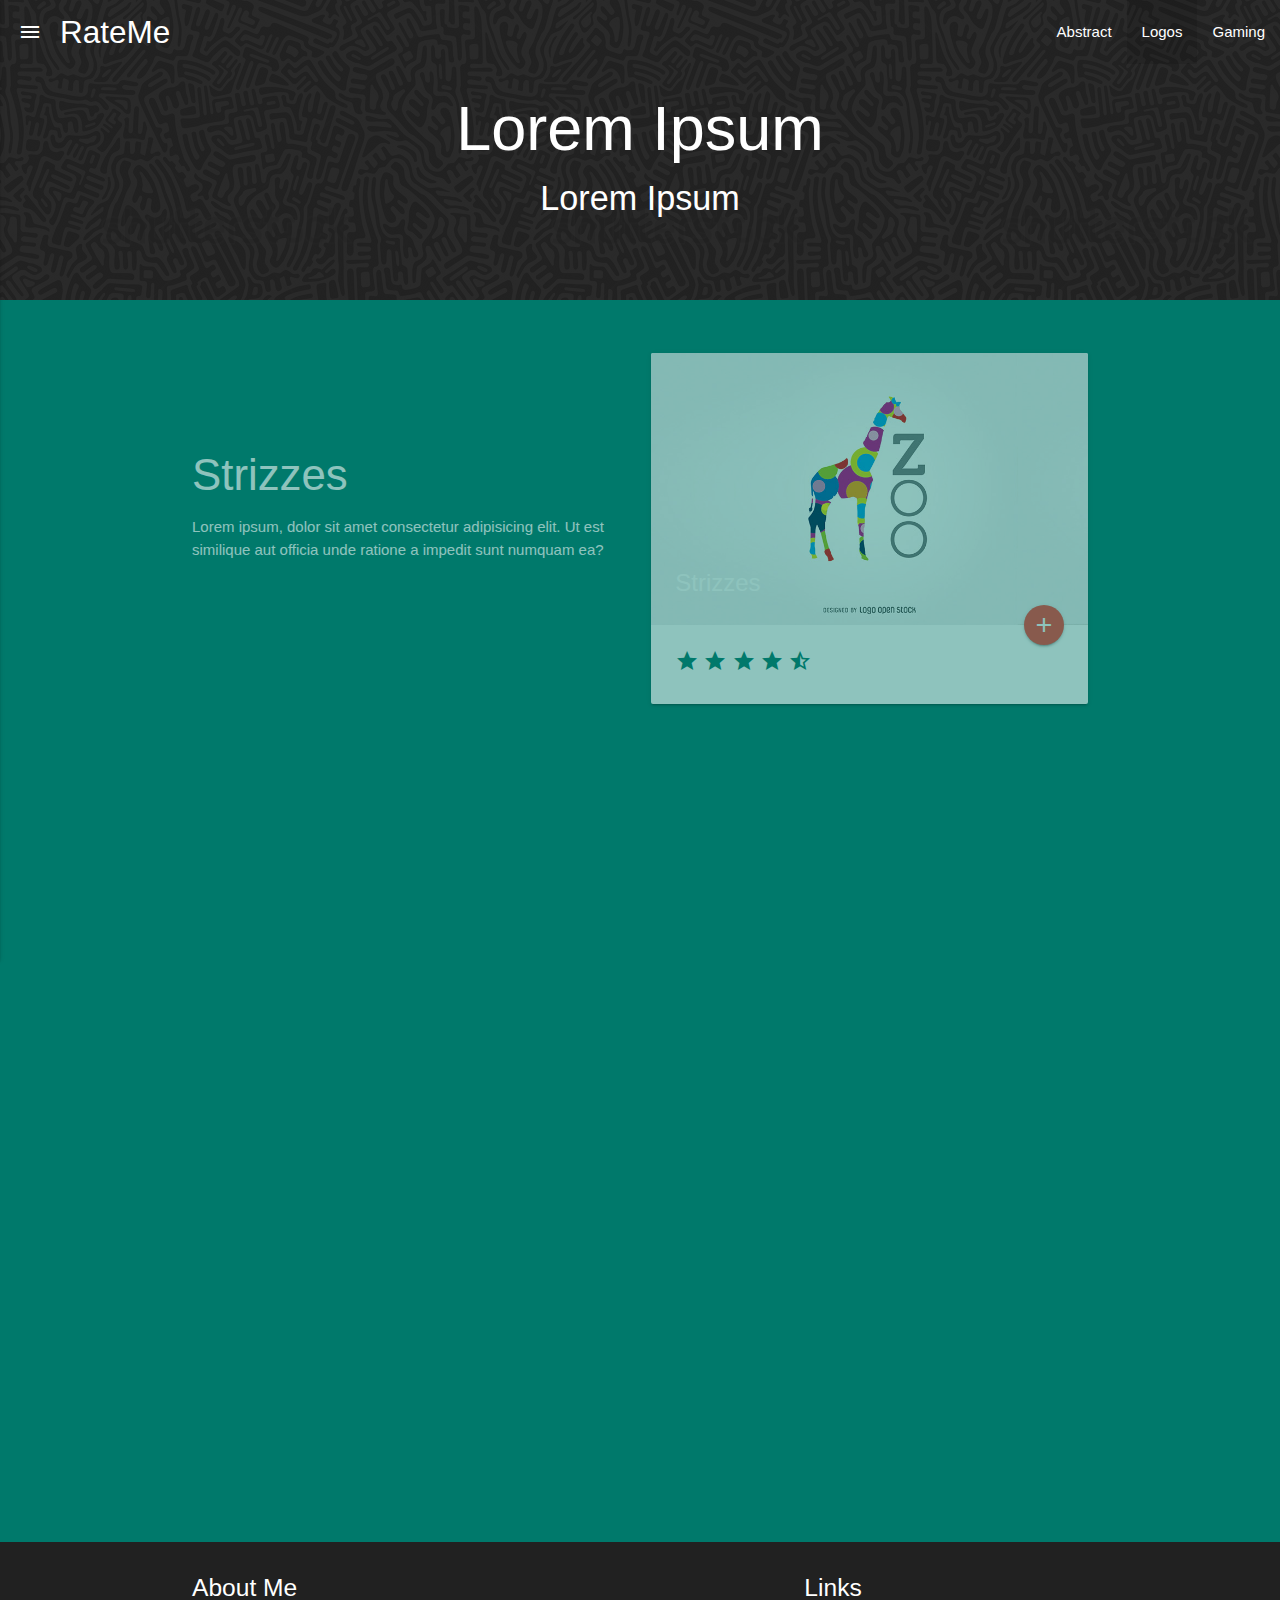
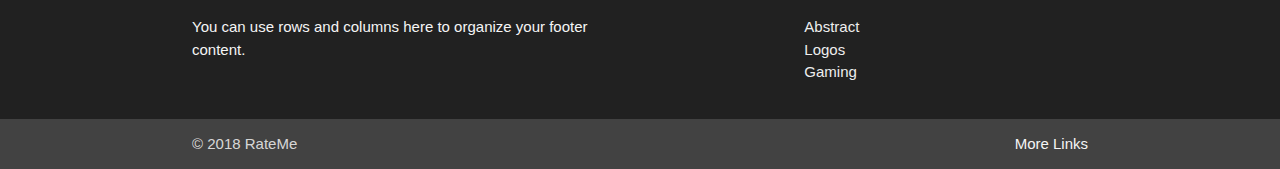
<file: Template-4/logos.html>
<!DOCTYPE html>
<html>

<head>
  <!--Import Google Icon Font-->
  <link href="https://fonts.googleapis.com/icon?family=Material+Icons" rel="stylesheet">
  <!--Import materialize.css-->
  <link type="text/css" rel="stylesheet" href="css/materialize.min.css" media="screen,projection" />
  <link type="text/css" rel="stylesheet" href="css/main.css" />

  <!--Let browser know website is optimized for mobile-->
  <meta name="viewport" content="width=device-width, initial-scale=1.0" />
  <title>RateMe</title>
</head>

<body>
  <!-- Header -->
  <header class="main-header">
    <nav class="transparent nav-wrapper z-depth-0">
      <div class="nav-wrapper">
        <a href="#" data-activates="mobile-nav" class="button-collapse show-on-large">
          <i class="material-icons">menu</i>
        </a>
        <a href="index.html" class="brand-logo">RateMe</a>
        <ul class="right hide-on-med-and-down">
          <li>
            <a href="index.html">Abstract</a>
          </li>
          <li class="active">
            <a href="logos.html">Logos</a>
          </li>
          <li>
            <a href="gaming.html">Gaming</a>
          </li>
        </ul>
      </div>
      <ul class="side-nav" id="mobile-nav">
        <li>
          <a href="index.html">Abstract</a>
        </li>
        <li>
          <a href="logos.html">Logos</a>
        </li>
        <li>
          <a href="gaming.html">Gaming</a>
        </li>
      </ul>
    </nav>
    <h1 class="center">Lorem Ipsum</h1>
    <h4 class="center">Lorem Ipsum</h4>
  </header>

  <!-- Section: Main -->
  <section class="section section-main">
    <div class="container">
      <!-- Row 1 -->
      <div class="row row-1">
        <div class="col m6 hide-on-small-only">
          <div class="img-content">
            <h3>Strizzes</h3>
            Lorem ipsum, dolor sit amet consectetur adipisicing elit. Ut est similique aut officia unde ratione a impedit sunt numquam
            ea?
          </div>
        </div>
        <div class="col m6">
          <div class="card">
            <div class="card-image">
              <img src="img/gallery/logo1.jpg" alt="">
              <span class="card-title">Strizzes</span>
              <a href="#logo1" class="btn-floating halfway-fab waves-effect waves-light red modal-trigger">
                <i class="material-icons">add</i>
              </a>
            </div>
            <div class="card-content">
              <p>
                <i class="material-icons">star</i>
                <i class="material-icons">star</i>
                <i class="material-icons">star</i>
                <i class="material-icons">star</i>
                <i class="material-icons">star_half</i>
              </p>
            </div>
          </div>
        </div>
      </div>

      <!-- Row 2 -->
      <div class="row row-2">
        <div class="col m6">
          <div class="card">
            <div class="card-image">
              <img src="img/gallery/logo2.jpg" alt="">
              <span class="card-title">Unix</span>
              <a href="#logo2" class="btn-floating halfway-fab waves-effect waves-light red modal-trigger">
                <i class="material-icons">add</i>
              </a>
            </div>
            <div class="card-content">
              <p>
                <i class="material-icons">star</i>
                <i class="material-icons">star</i>
                <i class="material-icons">star</i>
                <i class="material-icons">star</i>
                <i class="material-icons">star_half</i>
              </p>
            </div>
          </div>
        </div>
        <div class="col m6 hide-on-small-only">
          <div class="img-content">
            <h3>Unix</h3>
            Lorem ipsum, dolor sit amet consectetur adipisicing elit. Ut est similique aut officia unde ratione a impedit sunt numquam
            ea?
          </div>
        </div>
      </div>

      <!-- Row 3 -->
      <div class="row row-3">
        <div class="col m6 hide-on-small-only">
          <div class="img-content">
            <h3>Hosting</h3>
            Lorem ipsum, dolor sit amet consectetur adipisicing elit. Ut est similique aut officia unde ratione a impedit sunt numquam
            ea?
          </div>
        </div>
        <div class="col m6">
          <div class="card">
            <div class="card-image">
              <img src="img/gallery/logo3.jpg" alt="">
              <span class="card-title">Hosting</span>
              <a href="#logo3" class="btn-floating halfway-fab waves-effect waves-light red modal-trigger">
                <i class="material-icons">add</i>
              </a>
            </div>
            <div class="card-content">
              <p>
                <i class="material-icons">star</i>
                <i class="material-icons">star</i>
                <i class="material-icons">star</i>
                <i class="material-icons">star</i>
                <i class="material-icons">star</i>
              </p>
            </div>
          </div>
        </div>
      </div>
    </div>
  </section>

  <!-- Footer -->
  <footer class="page-footer">
    <div class="container">
      <div class="row">
        <div class="col l6 s12">
          <h5 class="white-text">About Me</h5>
          <p class="grey-text text-lighten-4">You can use rows and columns here to organize your footer content.</p>
        </div>
        <div class="col l4 offset-l2 s12">
          <h5 class="white-text">Links</h5>
          <ul>
            <li>
              <a class="grey-text text-lighten-3" href="index.html">Abstract</a>
            </li>
            <li>
              <a class="grey-text text-lighten-3" href="logos.html">Logos</a>
            </li>
            <li>
              <a class="grey-text text-lighten-3" href="gaming.html">Gaming</a>
            </li>

          </ul>
        </div>
      </div>
    </div>
    <div class="footer-copyright">
      <div class="container">
        © 2018 RateMe
        <a class="grey-text text-lighten-4 right" href="#!">More Links</a>
      </div>
    </div>
  </footer>

  <!-- Modal 1 -->
  <div id="logo1" class="modal">
    <div class="modal-content">
      <h4>Strizzes</h4>
      <img src="img/gallery/logo1.jpg" alt="" class="responsive-img"> Lorem ipsum dolor sit amet consectetur adipisicing elit. Ipsum deleniti animi laboriosam, quisquam minus recusandae
      saepe delectus maxime a reiciendis!
    </div>
    <div class="modal-footer">
      <p>
        <i class="material-icons">star</i>
        <i class="material-icons">star</i>
        <i class="material-icons">star</i>
        <i class="material-icons">star</i>
        <i class="material-icons">star_half</i>
      </p>
    </div>
  </div>

  <!-- Modal 2 -->
  <div id="logo2" class="modal">
    <div class="modal-content">
      <h4>Unix</h4>
      <img src="img/gallery/logo2.jpg" alt="" class="responsive-img"> Lorem ipsum dolor sit amet consectetur adipisicing elit. Ipsum deleniti animi laboriosam, quisquam minus recusandae
      saepe delectus maxime a reiciendis!
    </div>
    <div class="modal-footer">
      <p>
        <i class="material-icons">star</i>
        <i class="material-icons">star</i>
        <i class="material-icons">star</i>
        <i class="material-icons">star</i>
        <i class="material-icons">star</i>
      </p>
    </div>
  </div>

  <!-- Modal 3 -->
  <div id="logo3" class="modal">
    <div class="modal-content">
      <h4>Recogged</h4>
      <img src="img/gallery/logo3.jpg" alt="" class="responsive-img"> Lorem ipsum dolor sit amet consectetur adipisicing elit. Ipsum deleniti animi laboriosam, quisquam minus recusandae
      saepe delectus maxime a reiciendis!
    </div>
    <div class="modal-footer">
      <p>
        <i class="material-icons">star</i>
        <i class="material-icons">star</i>
        <i class="material-icons">star</i>
        <i class="material-icons">star</i>
        <i class="material-icons">star</i>
      </p>
    </div>
  </div>

  <!--Import jQuery before materialize.js-->
  <script type="text/javascript" src="https://code.jquery.com/jquery-3.2.1.min.js"></script>
  <script type="text/javascript" src="js/materialize.min.js"></script>
  <script>
    $(document).ready(function () {
      // Init Sidenav
      $('.button-collapse').sideNav();

      // Init Modal
      $('.modal').modal();

      // Scrollfire
      const options = [
        {
          selector: '.row-1', offset: 50, callback: function (el) {
            Materialize.fadeInImage($(el));
          }
        },
        {
          selector: '.row-2', offset: 300, callback: function (el) {
            Materialize.fadeInImage($(el));
          }
        },
        {
          selector: '.row-3', offset: 400, callback: function (el) {
            Materialize.fadeInImage($(el));
          }
        }
      ];

      Materialize.scrollFire(options);

    });
  </script>
</body>

</html>
</file>
<file: Template-2/css/main.css>
* {
  margin: 0;
  padding: 0;
  box-sizing: border-box;
  -moz-box-sizing: border-box;
  -webkit-box-sizing: border-box;
  font-family: 'Roboto',sans-serif;
}
.primary-overlay {
  background: rgba(112, 81, 176, 0.7);
  position: absolute;
  top: 0;
  left: 0;
  width: 100%;
  height: 100%;
  overflow: hidden;
}

.main-header {
  background: url(../img/background.jpg);
  background-size: cover;
  background-position: center;
  min-height: 600px;
  color: #fff;
}

.main-header .showcase {
  padding-top: 100px;
}

.main-header-inner {
  background: url(../img/background.jpg);
  background-size: cover;
  background-position: center;
  min-height: 350px;
  color: #fff;
}

.main-header-inner .showcase {
  padding-top: 50px;
}

.active-link {
  color: #d847f1;
  font-weight: bold;
}

.button__solution{
  border-radius: 30px;
}
.button__solution:hover{
  background-color: #d847f1;
  color: #fff;
}
.button__register{
  border-radius: 30px;
}
.responsive-img:hover{
  opacity: 0.6;
  transform: scale(1.2);
}
.section-developers {
  position: relative;
  background: url(../img/code.jpg);
  background-size: cover;
  background-position: center;
  border-top: #333 solid 5px;
  border-bottom: #333 solid 5px;
  min-height: 160px;
}

.section-podcast {
  position: relative;
  background: url(../img/circuit.jpg);
  background-size: cover;
  background-position: center;
  border-top: #333 solid 5px;
  border-bottom: #333 solid 5px;
  min-height: 160px;
}

.section-podcast a {
  margin-top: 30px;
}

.section-podcast .primary-overlay {
  background: rgba(112, 81, 176, 0.9);
}

.carousel-item p {
  font-size: 20px !important;
}

.tabs .indicator {
  background-color: #6a1b9a !important;
}

.btn-extend {
  display: block;
  width: 100%;
}

@media (max-width: 500px) {
  .section-developers,
  .section-podcast {
    min-height: 240px;
  }
}
</file>
<file: Template-3/css/main.css>
.loader {
  position: absolute;
  top: 40%;
  left: 47%;
}

.login {
  margin-top: 70px;
  margin-bottom: 70px;
}

.btn-extended {
  display: block;
  width: 80%;
  margin: auto;
  margin-top: 20px;
}
</file>
<file: Template-4/css/main.css>
.materialize-red {
  background-color: #e51c23 !important; }

.materialize-red-text {
  color: #e51c23 !important; }

.materialize-red.lighten-5 {
  background-color: #fdeaeb !important; }

.materialize-red-text.text-lighten-5 {
  color: #fdeaeb !important; }

.materialize-red.lighten-4 {
  background-color: #f8c1c3 !important; }

.materialize-red-text.text-lighten-4 {
  color: #f8c1c3 !important; }

.materialize-red.lighten-3 {
  background-color: #f3989b !important; }

.materialize-red-text.text-lighten-3 {
  color: #f3989b !important; }

.materialize-red.lighten-2 {
  background-color: #ee6e73 !important; }

.materialize-red-text.text-lighten-2 {
  color: #ee6e73 !important; }

.materialize-red.lighten-1 {
  background-color: #ea454b !important; }

.materialize-red-text.text-lighten-1 {
  color: #ea454b !important; }

.materialize-red.darken-1 {
  background-color: #d0181e !important; }

.materialize-red-text.text-darken-1 {
  color: #d0181e !important; }

.materialize-red.darken-2 {
  background-color: #b9151b !important; }

.materialize-red-text.text-darken-2 {
  color: #b9151b !important; }

.materialize-red.darken-3 {
  background-color: #a21318 !important; }

.materialize-red-text.text-darken-3 {
  color: #a21318 !important; }

.materialize-red.darken-4 {
  background-color: #8b1014 !important; }

.materialize-red-text.text-darken-4 {
  color: #8b1014 !important; }

.red {
  background-color: #F44336 !important; }

.red-text {
  color: #F44336 !important; }

.red.lighten-5 {
  background-color: #FFEBEE !important; }

.red-text.text-lighten-5 {
  color: #FFEBEE !important; }

.red.lighten-4 {
  background-color: #FFCDD2 !important; }

.red-text.text-lighten-4 {
  color: #FFCDD2 !important; }

.red.lighten-3 {
  background-color: #EF9A9A !important; }

.red-text.text-lighten-3 {
  color: #EF9A9A !important; }

.red.lighten-2 {
  background-color: #E57373 !important; }

.red-text.text-lighten-2 {
  color: #E57373 !important; }

.red.lighten-1 {
  background-color: #EF5350 !important; }

.red-text.text-lighten-1 {
  color: #EF5350 !important; }

.red.darken-1 {
  background-color: #E53935 !important; }

.red-text.text-darken-1 {
  color: #E53935 !important; }

.red.darken-2 {
  background-color: #D32F2F !important; }

.red-text.text-darken-2 {
  color: #D32F2F !important; }

.red.darken-3 {
  background-color: #C62828 !important; }

.red-text.text-darken-3 {
  color: #C62828 !important; }

.red.darken-4 {
  background-color: #B71C1C !important; }

.red-text.text-darken-4 {
  color: #B71C1C !important; }

.red.accent-1 {
  background-color: #FF8A80 !important; }

.red-text.text-accent-1 {
  color: #FF8A80 !important; }

.red.accent-2 {
  background-color: #FF5252 !important; }

.red-text.text-accent-2 {
  color: #FF5252 !important; }

.red.accent-3 {
  background-color: #FF1744 !important; }

.red-text.text-accent-3 {
  color: #FF1744 !important; }

.red.accent-4 {
  background-color: #D50000 !important; }

.red-text.text-accent-4 {
  color: #D50000 !important; }

.pink {
  background-color: #e91e63 !important; }

.pink-text {
  color: #e91e63 !important; }

.pink.lighten-5 {
  background-color: #fce4ec !important; }

.pink-text.text-lighten-5 {
  color: #fce4ec !important; }

.pink.lighten-4 {
  background-color: #f8bbd0 !important; }

.pink-text.text-lighten-4 {
  color: #f8bbd0 !important; }

.pink.lighten-3 {
  background-color: #f48fb1 !important; }

.pink-text.text-lighten-3 {
  color: #f48fb1 !important; }

.pink.lighten-2 {
  background-color: #f06292 !important; }

.pink-text.text-lighten-2 {
  color: #f06292 !important; }

.pink.lighten-1 {
  background-color: #ec407a !important; }

.pink-text.text-lighten-1 {
  color: #ec407a !important; }

.pink.darken-1 {
  background-color: #d81b60 !important; }

.pink-text.text-darken-1 {
  color: #d81b60 !important; }

.pink.darken-2 {
  background-color: #c2185b !important; }

.pink-text.text-darken-2 {
  color: #c2185b !important; }

.pink.darken-3 {
  background-color: #ad1457 !important; }

.pink-text.text-darken-3 {
  color: #ad1457 !important; }

.pink.darken-4 {
  background-color: #880e4f !important; }

.pink-text.text-darken-4 {
  color: #880e4f !important; }

.pink.accent-1 {
  background-color: #ff80ab !important; }

.pink-text.text-accent-1 {
  color: #ff80ab !important; }

.pink.accent-2 {
  background-color: #ff4081 !important; }

.pink-text.text-accent-2 {
  color: #ff4081 !important; }

.pink.accent-3 {
  background-color: #f50057 !important; }

.pink-text.text-accent-3 {
  color: #f50057 !important; }

.pink.accent-4 {
  background-color: #c51162 !important; }

.pink-text.text-accent-4 {
  color: #c51162 !important; }

.purple {
  background-color: #9c27b0 !important; }

.purple-text {
  color: #9c27b0 !important; }

.purple.lighten-5 {
  background-color: #f3e5f5 !important; }

.purple-text.text-lighten-5 {
  color: #f3e5f5 !important; }

.purple.lighten-4 {
  background-color: #e1bee7 !important; }

.purple-text.text-lighten-4 {
  color: #e1bee7 !important; }

.purple.lighten-3 {
  background-color: #ce93d8 !important; }

.purple-text.text-lighten-3 {
  color: #ce93d8 !important; }

.purple.lighten-2 {
  background-color: #ba68c8 !important; }

.purple-text.text-lighten-2 {
  color: #ba68c8 !important; }

.purple.lighten-1 {
  background-color: #ab47bc !important; }

.purple-text.text-lighten-1 {
  color: #ab47bc !important; }

.purple.darken-1 {
  background-color: #8e24aa !important; }

.purple-text.text-darken-1 {
  color: #8e24aa !important; }

.purple.darken-2 {
  background-color: #7b1fa2 !important; }

.purple-text.text-darken-2 {
  color: #7b1fa2 !important; }

.purple.darken-3 {
  background-color: #6a1b9a !important; }

.purple-text.text-darken-3 {
  color: #6a1b9a !important; }

.purple.darken-4 {
  background-color: #4a148c !important; }

.purple-text.text-darken-4 {
  color: #4a148c !important; }

.purple.accent-1 {
  background-color: #ea80fc !important; }

.purple-text.text-accent-1 {
  color: #ea80fc !important; }

.purple.accent-2 {
  background-color: #e040fb !important; }

.purple-text.text-accent-2 {
  color: #e040fb !important; }

.purple.accent-3 {
  background-color: #d500f9 !important; }

.purple-text.text-accent-3 {
  color: #d500f9 !important; }

.purple.accent-4 {
  background-color: #aa00ff !important; }

.purple-text.text-accent-4 {
  color: #aa00ff !important; }

.deep-purple {
  background-color: #673ab7 !important; }

.deep-purple-text {
  color: #673ab7 !important; }

.deep-purple.lighten-5 {
  background-color: #ede7f6 !important; }

.deep-purple-text.text-lighten-5 {
  color: #ede7f6 !important; }

.deep-purple.lighten-4 {
  background-color: #d1c4e9 !important; }

.deep-purple-text.text-lighten-4 {
  color: #d1c4e9 !important; }

.deep-purple.lighten-3 {
  background-color: #b39ddb !important; }

.deep-purple-text.text-lighten-3 {
  color: #b39ddb !important; }

.deep-purple.lighten-2 {
  background-color: #9575cd !important; }

.deep-purple-text.text-lighten-2 {
  color: #9575cd !important; }

.deep-purple.lighten-1 {
  background-color: #7e57c2 !important; }

.deep-purple-text.text-lighten-1 {
  color: #7e57c2 !important; }

.deep-purple.darken-1 {
  background-color: #5e35b1 !important; }

.deep-purple-text.text-darken-1 {
  color: #5e35b1 !important; }

.deep-purple.darken-2 {
  background-color: #512da8 !important; }

.deep-purple-text.text-darken-2 {
  color: #512da8 !important; }

.deep-purple.darken-3 {
  background-color: #4527a0 !important; }

.deep-purple-text.text-darken-3 {
  color: #4527a0 !important; }

.deep-purple.darken-4 {
  background-color: #311b92 !important; }

.deep-purple-text.text-darken-4 {
  color: #311b92 !important; }

.deep-purple.accent-1 {
  background-color: #b388ff !important; }

.deep-purple-text.text-accent-1 {
  color: #b388ff !important; }

.deep-purple.accent-2 {
  background-color: #7c4dff !important; }

.deep-purple-text.text-accent-2 {
  color: #7c4dff !important; }

.deep-purple.accent-3 {
  background-color: #651fff !important; }

.deep-purple-text.text-accent-3 {
  color: #651fff !important; }

.deep-purple.accent-4 {
  background-color: #6200ea !important; }

.deep-purple-text.text-accent-4 {
  color: #6200ea !important; }

.indigo {
  background-color: #3f51b5 !important; }

.indigo-text {
  color: #3f51b5 !important; }

.indigo.lighten-5 {
  background-color: #e8eaf6 !important; }

.indigo-text.text-lighten-5 {
  color: #e8eaf6 !important; }

.indigo.lighten-4 {
  background-color: #c5cae9 !important; }

.indigo-text.text-lighten-4 {
  color: #c5cae9 !important; }

.indigo.lighten-3 {
  background-color: #9fa8da !important; }

.indigo-text.text-lighten-3 {
  color: #9fa8da !important; }

.indigo.lighten-2 {
  background-color: #7986cb !important; }

.indigo-text.text-lighten-2 {
  color: #7986cb !important; }

.indigo.lighten-1 {
  background-color: #5c6bc0 !important; }

.indigo-text.text-lighten-1 {
  color: #5c6bc0 !important; }

.indigo.darken-1 {
  background-color: #3949ab !important; }

.indigo-text.text-darken-1 {
  color: #3949ab !important; }

.indigo.darken-2 {
  background-color: #303f9f !important; }

.indigo-text.text-darken-2 {
  color: #303f9f !important; }

.indigo.darken-3 {
  background-color: #283593 !important; }

.indigo-text.text-darken-3 {
  color: #283593 !important; }

.indigo.darken-4 {
  background-color: #1a237e !important; }

.indigo-text.text-darken-4 {
  color: #1a237e !important; }

.indigo.accent-1 {
  background-color: #8c9eff !important; }

.indigo-text.text-accent-1 {
  color: #8c9eff !important; }

.indigo.accent-2 {
  background-color: #536dfe !important; }

.indigo-text.text-accent-2 {
  color: #536dfe !important; }

.indigo.accent-3 {
  background-color: #3d5afe !important; }

.indigo-text.text-accent-3 {
  color: #3d5afe !important; }

.indigo.accent-4 {
  background-color: #304ffe !important; }

.indigo-text.text-accent-4 {
  color: #304ffe !important; }

.blue {
  background-color: #2196F3 !important; }

.blue-text {
  color: #2196F3 !important; }

.blue.lighten-5 {
  background-color: #E3F2FD !important; }

.blue-text.text-lighten-5 {
  color: #E3F2FD !important; }

.blue.lighten-4 {
  background-color: #BBDEFB !important; }

.blue-text.text-lighten-4 {
  color: #BBDEFB !important; }

.blue.lighten-3 {
  background-color: #90CAF9 !important; }

.blue-text.text-lighten-3 {
  color: #90CAF9 !important; }

.blue.lighten-2 {
  background-color: #64B5F6 !important; }

.blue-text.text-lighten-2 {
  color: #64B5F6 !important; }

.blue.lighten-1 {
  background-color: #42A5F5 !important; }

.blue-text.text-lighten-1 {
  color: #42A5F5 !important; }

.blue.darken-1 {
  background-color: #1E88E5 !important; }

.blue-text.text-darken-1 {
  color: #1E88E5 !important; }

.blue.darken-2 {
  background-color: #1976D2 !important; }

.blue-text.text-darken-2 {
  color: #1976D2 !important; }

.blue.darken-3 {
  background-color: #1565C0 !important; }

.blue-text.text-darken-3 {
  color: #1565C0 !important; }

.blue.darken-4 {
  background-color: #0D47A1 !important; }

.blue-text.text-darken-4 {
  color: #0D47A1 !important; }

.blue.accent-1 {
  background-color: #82B1FF !important; }

.blue-text.text-accent-1 {
  color: #82B1FF !important; }

.blue.accent-2 {
  background-color: #448AFF !important; }

.blue-text.text-accent-2 {
  color: #448AFF !important; }

.blue.accent-3 {
  background-color: #2979FF !important; }

.blue-text.text-accent-3 {
  color: #2979FF !important; }

.blue.accent-4 {
  background-color: #2962FF !important; }

.blue-text.text-accent-4 {
  color: #2962FF !important; }

.light-blue {
  background-color: #03a9f4 !important; }

.light-blue-text {
  color: #03a9f4 !important; }

.light-blue.lighten-5 {
  background-color: #e1f5fe !important; }

.light-blue-text.text-lighten-5 {
  color: #e1f5fe !important; }

.light-blue.lighten-4 {
  background-color: #b3e5fc !important; }

.light-blue-text.text-lighten-4 {
  color: #b3e5fc !important; }

.light-blue.lighten-3 {
  background-color: #81d4fa !important; }

.light-blue-text.text-lighten-3 {
  color: #81d4fa !important; }

.light-blue.lighten-2 {
  background-color: #4fc3f7 !important; }

.light-blue-text.text-lighten-2 {
  color: #4fc3f7 !important; }

.light-blue.lighten-1 {
  background-color: #29b6f6 !important; }

.light-blue-text.text-lighten-1 {
  color: #29b6f6 !important; }

.light-blue.darken-1 {
  background-color: #039be5 !important; }

.light-blue-text.text-darken-1 {
  color: #039be5 !important; }

.light-blue.darken-2 {
  background-color: #0288d1 !important; }

.light-blue-text.text-darken-2 {
  color: #0288d1 !important; }

.light-blue.darken-3 {
  background-color: #0277bd !important; }

.light-blue-text.text-darken-3 {
  color: #0277bd !important; }

.light-blue.darken-4 {
  background-color: #01579b !important; }

.light-blue-text.text-darken-4 {
  color: #01579b !important; }

.light-blue.accent-1 {
  background-color: #80d8ff !important; }

.light-blue-text.text-accent-1 {
  color: #80d8ff !important; }

.light-blue.accent-2 {
  background-color: #40c4ff !important; }

.light-blue-text.text-accent-2 {
  color: #40c4ff !important; }

.light-blue.accent-3 {
  background-color: #00b0ff !important; }

.light-blue-text.text-accent-3 {
  color: #00b0ff !important; }

.light-blue.accent-4 {
  background-color: #0091ea !important; }

.light-blue-text.text-accent-4 {
  color: #0091ea !important; }

.cyan {
  background-color: #00bcd4 !important; }

.cyan-text {
  color: #00bcd4 !important; }

.cyan.lighten-5 {
  background-color: #e0f7fa !important; }

.cyan-text.text-lighten-5 {
  color: #e0f7fa !important; }

.cyan.lighten-4 {
  background-color: #b2ebf2 !important; }

.cyan-text.text-lighten-4 {
  color: #b2ebf2 !important; }

.cyan.lighten-3 {
  background-color: #80deea !important; }

.cyan-text.text-lighten-3 {
  color: #80deea !important; }

.cyan.lighten-2 {
  background-color: #4dd0e1 !important; }

.cyan-text.text-lighten-2 {
  color: #4dd0e1 !important; }

.cyan.lighten-1 {
  background-color: #26c6da !important; }

.cyan-text.text-lighten-1 {
  color: #26c6da !important; }

.cyan.darken-1 {
  background-color: #00acc1 !important; }

.cyan-text.text-darken-1 {
  color: #00acc1 !important; }

.cyan.darken-2 {
  background-color: #0097a7 !important; }

.cyan-text.text-darken-2 {
  color: #0097a7 !important; }

.cyan.darken-3 {
  background-color: #00838f !important; }

.cyan-text.text-darken-3 {
  color: #00838f !important; }

.cyan.darken-4 {
  background-color: #006064 !important; }

.cyan-text.text-darken-4 {
  color: #006064 !important; }

.cyan.accent-1 {
  background-color: #84ffff !important; }

.cyan-text.text-accent-1 {
  color: #84ffff !important; }

.cyan.accent-2 {
  background-color: #18ffff !important; }

.cyan-text.text-accent-2 {
  color: #18ffff !important; }

.cyan.accent-3 {
  background-color: #00e5ff !important; }

.cyan-text.text-accent-3 {
  color: #00e5ff !important; }

.cyan.accent-4 {
  background-color: #00b8d4 !important; }

.cyan-text.text-accent-4 {
  color: #00b8d4 !important; }

.teal {
  background-color: #009688 !important; }

.teal-text {
  color: #009688 !important; }

.teal.lighten-5 {
  background-color: #e0f2f1 !important; }

.teal-text.text-lighten-5 {
  color: #e0f2f1 !important; }

.teal.lighten-4 {
  background-color: #b2dfdb !important; }

.teal-text.text-lighten-4 {
  color: #b2dfdb !important; }

.teal.lighten-3 {
  background-color: #80cbc4 !important; }

.teal-text.text-lighten-3 {
  color: #80cbc4 !important; }

.teal.lighten-2 {
  background-color: #4db6ac !important; }

.teal-text.text-lighten-2 {
  color: #4db6ac !important; }

.teal.lighten-1 {
  background-color: #26a69a !important; }

.teal-text.text-lighten-1 {
  color: #26a69a !important; }

.teal.darken-1 {
  background-color: #00897b !important; }

.teal-text.text-darken-1 {
  color: #00897b !important; }

.teal.darken-2 {
  background-color: #00796b !important; }

.teal-text.text-darken-2 {
  color: #00796b !important; }

.teal.darken-3 {
  background-color: #00695c !important; }

.teal-text.text-darken-3 {
  color: #00695c !important; }

.teal.darken-4 {
  background-color: #004d40 !important; }

.teal-text.text-darken-4 {
  color: #004d40 !important; }

.teal.accent-1 {
  background-color: #a7ffeb !important; }

.teal-text.text-accent-1 {
  color: #a7ffeb !important; }

.teal.accent-2 {
  background-color: #64ffda !important; }

.teal-text.text-accent-2 {
  color: #64ffda !important; }

.teal.accent-3 {
  background-color: #1de9b6 !important; }

.teal-text.text-accent-3 {
  color: #1de9b6 !important; }

.teal.accent-4 {
  background-color: #00bfa5 !important; }

.teal-text.text-accent-4 {
  color: #00bfa5 !important; }

.green {
  background-color: #4CAF50 !important; }

.green-text {
  color: #4CAF50 !important; }

.green.lighten-5 {
  background-color: #E8F5E9 !important; }

.green-text.text-lighten-5 {
  color: #E8F5E9 !important; }

.green.lighten-4 {
  background-color: #C8E6C9 !important; }

.green-text.text-lighten-4 {
  color: #C8E6C9 !important; }

.green.lighten-3 {
  background-color: #A5D6A7 !important; }

.green-text.text-lighten-3 {
  color: #A5D6A7 !important; }

.green.lighten-2 {
  background-color: #81C784 !important; }

.green-text.text-lighten-2 {
  color: #81C784 !important; }

.green.lighten-1 {
  background-color: #66BB6A !important; }

.green-text.text-lighten-1 {
  color: #66BB6A !important; }

.green.darken-1 {
  background-color: #43A047 !important; }

.green-text.text-darken-1 {
  color: #43A047 !important; }

.green.darken-2 {
  background-color: #388E3C !important; }

.green-text.text-darken-2 {
  color: #388E3C !important; }

.green.darken-3 {
  background-color: #2E7D32 !important; }

.green-text.text-darken-3 {
  color: #2E7D32 !important; }

.green.darken-4 {
  background-color: #1B5E20 !important; }

.green-text.text-darken-4 {
  color: #1B5E20 !important; }

.green.accent-1 {
  background-color: #B9F6CA !important; }

.green-text.text-accent-1 {
  color: #B9F6CA !important; }

.green.accent-2 {
  background-color: #69F0AE !important; }

.green-text.text-accent-2 {
  color: #69F0AE !important; }

.green.accent-3 {
  background-color: #00E676 !important; }

.green-text.text-accent-3 {
  color: #00E676 !important; }

.green.accent-4 {
  background-color: #00C853 !important; }

.green-text.text-accent-4 {
  color: #00C853 !important; }

.light-green {
  background-color: #8bc34a !important; }

.light-green-text {
  color: #8bc34a !important; }

.light-green.lighten-5 {
  background-color: #f1f8e9 !important; }

.light-green-text.text-lighten-5 {
  color: #f1f8e9 !important; }

.light-green.lighten-4 {
  background-color: #dcedc8 !important; }

.light-green-text.text-lighten-4 {
  color: #dcedc8 !important; }

.light-green.lighten-3 {
  background-color: #c5e1a5 !important; }

.light-green-text.text-lighten-3 {
  color: #c5e1a5 !important; }

.light-green.lighten-2 {
  background-color: #aed581 !important; }

.light-green-text.text-lighten-2 {
  color: #aed581 !important; }

.light-green.lighten-1 {
  background-color: #9ccc65 !important; }

.light-green-text.text-lighten-1 {
  color: #9ccc65 !important; }

.light-green.darken-1 {
  background-color: #7cb342 !important; }

.light-green-text.text-darken-1 {
  color: #7cb342 !important; }

.light-green.darken-2 {
  background-color: #689f38 !important; }

.light-green-text.text-darken-2 {
  color: #689f38 !important; }

.light-green.darken-3 {
  background-color: #558b2f !important; }

.light-green-text.text-darken-3 {
  color: #558b2f !important; }

.light-green.darken-4 {
  background-color: #33691e !important; }

.light-green-text.text-darken-4 {
  color: #33691e !important; }

.light-green.accent-1 {
  background-color: #ccff90 !important; }

.light-green-text.text-accent-1 {
  color: #ccff90 !important; }

.light-green.accent-2 {
  background-color: #b2ff59 !important; }

.light-green-text.text-accent-2 {
  color: #b2ff59 !important; }

.light-green.accent-3 {
  background-color: #76ff03 !important; }

.light-green-text.text-accent-3 {
  color: #76ff03 !important; }

.light-green.accent-4 {
  background-color: #64dd17 !important; }

.light-green-text.text-accent-4 {
  color: #64dd17 !important; }

.lime {
  background-color: #cddc39 !important; }

.lime-text {
  color: #cddc39 !important; }

.lime.lighten-5 {
  background-color: #f9fbe7 !important; }

.lime-text.text-lighten-5 {
  color: #f9fbe7 !important; }

.lime.lighten-4 {
  background-color: #f0f4c3 !important; }

.lime-text.text-lighten-4 {
  color: #f0f4c3 !important; }

.lime.lighten-3 {
  background-color: #e6ee9c !important; }

.lime-text.text-lighten-3 {
  color: #e6ee9c !important; }

.lime.lighten-2 {
  background-color: #dce775 !important; }

.lime-text.text-lighten-2 {
  color: #dce775 !important; }

.lime.lighten-1 {
  background-color: #d4e157 !important; }

.lime-text.text-lighten-1 {
  color: #d4e157 !important; }

.lime.darken-1 {
  background-color: #c0ca33 !important; }

.lime-text.text-darken-1 {
  color: #c0ca33 !important; }

.lime.darken-2 {
  background-color: #afb42b !important; }

.lime-text.text-darken-2 {
  color: #afb42b !important; }

.lime.darken-3 {
  background-color: #9e9d24 !important; }

.lime-text.text-darken-3 {
  color: #9e9d24 !important; }

.lime.darken-4 {
  background-color: #827717 !important; }

.lime-text.text-darken-4 {
  color: #827717 !important; }

.lime.accent-1 {
  background-color: #f4ff81 !important; }

.lime-text.text-accent-1 {
  color: #f4ff81 !important; }

.lime.accent-2 {
  background-color: #eeff41 !important; }

.lime-text.text-accent-2 {
  color: #eeff41 !important; }

.lime.accent-3 {
  background-color: #c6ff00 !important; }

.lime-text.text-accent-3 {
  color: #c6ff00 !important; }

.lime.accent-4 {
  background-color: #aeea00 !important; }

.lime-text.text-accent-4 {
  color: #aeea00 !important; }

.yellow {
  background-color: #ffeb3b !important; }

.yellow-text {
  color: #ffeb3b !important; }

.yellow.lighten-5 {
  background-color: #fffde7 !important; }

.yellow-text.text-lighten-5 {
  color: #fffde7 !important; }

.yellow.lighten-4 {
  background-color: #fff9c4 !important; }

.yellow-text.text-lighten-4 {
  color: #fff9c4 !important; }

.yellow.lighten-3 {
  background-color: #fff59d !important; }

.yellow-text.text-lighten-3 {
  color: #fff59d !important; }

.yellow.lighten-2 {
  background-color: #fff176 !important; }

.yellow-text.text-lighten-2 {
  color: #fff176 !important; }

.yellow.lighten-1 {
  background-color: #ffee58 !important; }

.yellow-text.text-lighten-1 {
  color: #ffee58 !important; }

.yellow.darken-1 {
  background-color: #fdd835 !important; }

.yellow-text.text-darken-1 {
  color: #fdd835 !important; }

.yellow.darken-2 {
  background-color: #fbc02d !important; }

.yellow-text.text-darken-2 {
  color: #fbc02d !important; }

.yellow.darken-3 {
  background-color: #f9a825 !important; }

.yellow-text.text-darken-3 {
  color: #f9a825 !important; }

.yellow.darken-4 {
  background-color: #f57f17 !important; }

.yellow-text.text-darken-4 {
  color: #f57f17 !important; }

.yellow.accent-1 {
  background-color: #ffff8d !important; }

.yellow-text.text-accent-1 {
  color: #ffff8d !important; }

.yellow.accent-2 {
  background-color: #ffff00 !important; }

.yellow-text.text-accent-2 {
  color: #ffff00 !important; }

.yellow.accent-3 {
  background-color: #ffea00 !important; }

.yellow-text.text-accent-3 {
  color: #ffea00 !important; }

.yellow.accent-4 {
  background-color: #ffd600 !important; }

.yellow-text.text-accent-4 {
  color: #ffd600 !important; }

.amber {
  background-color: #ffc107 !important; }

.amber-text {
  color: #ffc107 !important; }

.amber.lighten-5 {
  background-color: #fff8e1 !important; }

.amber-text.text-lighten-5 {
  color: #fff8e1 !important; }

.amber.lighten-4 {
  background-color: #ffecb3 !important; }

.amber-text.text-lighten-4 {
  color: #ffecb3 !important; }

.amber.lighten-3 {
  background-color: #ffe082 !important; }

.amber-text.text-lighten-3 {
  color: #ffe082 !important; }

.amber.lighten-2 {
  background-color: #ffd54f !important; }

.amber-text.text-lighten-2 {
  color: #ffd54f !important; }

.amber.lighten-1 {
  background-color: #ffca28 !important; }

.amber-text.text-lighten-1 {
  color: #ffca28 !important; }

.amber.darken-1 {
  background-color: #ffb300 !important; }

.amber-text.text-darken-1 {
  color: #ffb300 !important; }

.amber.darken-2 {
  background-color: #ffa000 !important; }

.amber-text.text-darken-2 {
  color: #ffa000 !important; }

.amber.darken-3 {
  background-color: #ff8f00 !important; }

.amber-text.text-darken-3 {
  color: #ff8f00 !important; }

.amber.darken-4 {
  background-color: #ff6f00 !important; }

.amber-text.text-darken-4 {
  color: #ff6f00 !important; }

.amber.accent-1 {
  background-color: #ffe57f !important; }

.amber-text.text-accent-1 {
  color: #ffe57f !important; }

.amber.accent-2 {
  background-color: #ffd740 !important; }

.amber-text.text-accent-2 {
  color: #ffd740 !important; }

.amber.accent-3 {
  background-color: #ffc400 !important; }

.amber-text.text-accent-3 {
  color: #ffc400 !important; }

.amber.accent-4 {
  background-color: #ffab00 !important; }

.amber-text.text-accent-4 {
  color: #ffab00 !important; }

.orange {
  background-color: #ff9800 !important; }

.orange-text {
  color: #ff9800 !important; }

.orange.lighten-5 {
  background-color: #fff3e0 !important; }

.orange-text.text-lighten-5 {
  color: #fff3e0 !important; }

.orange.lighten-4 {
  background-color: #ffe0b2 !important; }

.orange-text.text-lighten-4 {
  color: #ffe0b2 !important; }

.orange.lighten-3 {
  background-color: #ffcc80 !important; }

.orange-text.text-lighten-3 {
  color: #ffcc80 !important; }

.orange.lighten-2 {
  background-color: #ffb74d !important; }

.orange-text.text-lighten-2 {
  color: #ffb74d !important; }

.orange.lighten-1 {
  background-color: #ffa726 !important; }

.orange-text.text-lighten-1 {
  color: #ffa726 !important; }

.orange.darken-1 {
  background-color: #fb8c00 !important; }

.orange-text.text-darken-1 {
  color: #fb8c00 !important; }

.orange.darken-2 {
  background-color: #f57c00 !important; }

.orange-text.text-darken-2 {
  color: #f57c00 !important; }

.orange.darken-3 {
  background-color: #ef6c00 !important; }

.orange-text.text-darken-3 {
  color: #ef6c00 !important; }

.orange.darken-4 {
  background-color: #e65100 !important; }

.orange-text.text-darken-4 {
  color: #e65100 !important; }

.orange.accent-1 {
  background-color: #ffd180 !important; }

.orange-text.text-accent-1 {
  color: #ffd180 !important; }

.orange.accent-2 {
  background-color: #ffab40 !important; }

.orange-text.text-accent-2 {
  color: #ffab40 !important; }

.orange.accent-3 {
  background-color: #ff9100 !important; }

.orange-text.text-accent-3 {
  color: #ff9100 !important; }

.orange.accent-4 {
  background-color: #ff6d00 !important; }

.orange-text.text-accent-4 {
  color: #ff6d00 !important; }

.deep-orange {
  background-color: #ff5722 !important; }

.deep-orange-text {
  color: #ff5722 !important; }

.deep-orange.lighten-5 {
  background-color: #fbe9e7 !important; }

.deep-orange-text.text-lighten-5 {
  color: #fbe9e7 !important; }

.deep-orange.lighten-4 {
  background-color: #ffccbc !important; }

.deep-orange-text.text-lighten-4 {
  color: #ffccbc !important; }

.deep-orange.lighten-3 {
  background-color: #ffab91 !important; }

.deep-orange-text.text-lighten-3 {
  color: #ffab91 !important; }

.deep-orange.lighten-2 {
  background-color: #ff8a65 !important; }

.deep-orange-text.text-lighten-2 {
  color: #ff8a65 !important; }

.deep-orange.lighten-1 {
  background-color: #ff7043 !important; }

.deep-orange-text.text-lighten-1 {
  color: #ff7043 !important; }

.deep-orange.darken-1 {
  background-color: #f4511e !important; }

.deep-orange-text.text-darken-1 {
  color: #f4511e !important; }

.deep-orange.darken-2 {
  background-color: #e64a19 !important; }

.deep-orange-text.text-darken-2 {
  color: #e64a19 !important; }

.deep-orange.darken-3 {
  background-color: #d84315 !important; }

.deep-orange-text.text-darken-3 {
  color: #d84315 !important; }

.deep-orange.darken-4 {
  background-color: #bf360c !important; }

.deep-orange-text.text-darken-4 {
  color: #bf360c !important; }

.deep-orange.accent-1 {
  background-color: #ff9e80 !important; }

.deep-orange-text.text-accent-1 {
  color: #ff9e80 !important; }

.deep-orange.accent-2 {
  background-color: #ff6e40 !important; }

.deep-orange-text.text-accent-2 {
  color: #ff6e40 !important; }

.deep-orange.accent-3 {
  background-color: #ff3d00 !important; }

.deep-orange-text.text-accent-3 {
  color: #ff3d00 !important; }

.deep-orange.accent-4 {
  background-color: #dd2c00 !important; }

.deep-orange-text.text-accent-4 {
  color: #dd2c00 !important; }

.brown {
  background-color: #795548 !important; }

.brown-text {
  color: #795548 !important; }

.brown.lighten-5 {
  background-color: #efebe9 !important; }

.brown-text.text-lighten-5 {
  color: #efebe9 !important; }

.brown.lighten-4 {
  background-color: #d7ccc8 !important; }

.brown-text.text-lighten-4 {
  color: #d7ccc8 !important; }

.brown.lighten-3 {
  background-color: #bcaaa4 !important; }

.brown-text.text-lighten-3 {
  color: #bcaaa4 !important; }

.brown.lighten-2 {
  background-color: #a1887f !important; }

.brown-text.text-lighten-2 {
  color: #a1887f !important; }

.brown.lighten-1 {
  background-color: #8d6e63 !important; }

.brown-text.text-lighten-1 {
  color: #8d6e63 !important; }

.brown.darken-1 {
  background-color: #6d4c41 !important; }

.brown-text.text-darken-1 {
  color: #6d4c41 !important; }

.brown.darken-2 {
  background-color: #5d4037 !important; }

.brown-text.text-darken-2 {
  color: #5d4037 !important; }

.brown.darken-3 {
  background-color: #4e342e !important; }

.brown-text.text-darken-3 {
  color: #4e342e !important; }

.brown.darken-4 {
  background-color: #3e2723 !important; }

.brown-text.text-darken-4 {
  color: #3e2723 !important; }

.blue-grey {
  background-color: #607d8b !important; }

.blue-grey-text {
  color: #607d8b !important; }

.blue-grey.lighten-5 {
  background-color: #eceff1 !important; }

.blue-grey-text.text-lighten-5 {
  color: #eceff1 !important; }

.blue-grey.lighten-4 {
  background-color: #cfd8dc !important; }

.blue-grey-text.text-lighten-4 {
  color: #cfd8dc !important; }

.blue-grey.lighten-3 {
  background-color: #b0bec5 !important; }

.blue-grey-text.text-lighten-3 {
  color: #b0bec5 !important; }

.blue-grey.lighten-2 {
  background-color: #90a4ae !important; }

.blue-grey-text.text-lighten-2 {
  color: #90a4ae !important; }

.blue-grey.lighten-1 {
  background-color: #78909c !important; }

.blue-grey-text.text-lighten-1 {
  color: #78909c !important; }

.blue-grey.darken-1 {
  background-color: #546e7a !important; }

.blue-grey-text.text-darken-1 {
  color: #546e7a !important; }

.blue-grey.darken-2 {
  background-color: #455a64 !important; }

.blue-grey-text.text-darken-2 {
  color: #455a64 !important; }

.blue-grey.darken-3 {
  background-color: #37474f !important; }

.blue-grey-text.text-darken-3 {
  color: #37474f !important; }

.blue-grey.darken-4 {
  background-color: #263238 !important; }

.blue-grey-text.text-darken-4 {
  color: #263238 !important; }

.grey {
  background-color: #9e9e9e !important; }

.grey-text {
  color: #9e9e9e !important; }

.grey.lighten-5 {
  background-color: #fafafa !important; }

.grey-text.text-lighten-5 {
  color: #fafafa !important; }

.grey.lighten-4 {
  background-color: #f5f5f5 !important; }

.grey-text.text-lighten-4 {
  color: #f5f5f5 !important; }

.grey.lighten-3 {
  background-color: #eeeeee !important; }

.grey-text.text-lighten-3 {
  color: #eeeeee !important; }

.grey.lighten-2 {
  background-color: #e0e0e0 !important; }

.grey-text.text-lighten-2 {
  color: #e0e0e0 !important; }

.grey.lighten-1 {
  background-color: #bdbdbd !important; }

.grey-text.text-lighten-1 {
  color: #bdbdbd !important; }

.grey.darken-1 {
  background-color: #757575 !important; }

.grey-text.text-darken-1 {
  color: #757575 !important; }

.grey.darken-2 {
  background-color: #616161 !important; }

.grey-text.text-darken-2 {
  color: #616161 !important; }

.grey.darken-3 {
  background-color: #424242 !important; }

.grey-text.text-darken-3 {
  color: #424242 !important; }

.grey.darken-4 {
  background-color: #212121 !important; }

.grey-text.text-darken-4 {
  color: #212121 !important; }

.black {
  background-color: #000000 !important; }

.black-text {
  color: #000000 !important; }

.white {
  background-color: #FFFFFF !important; }

.white-text {
  color: #FFFFFF !important; }

.transparent {
  background-color: transparent !important; }

.transparent-text {
  color: transparent !important; }

/*! normalize.css v3.0.3 | MIT License | github.com/necolas/normalize.css */
/**
 * 1. Set default font family to sans-serif.
 * 2. Prevent iOS and IE text size adjust after device orientation change,
 *    without disabling user zoom.
 */
html {
  font-family: 'Montserrat',sans-serif;
  /* 1 */
  -ms-text-size-adjust: 100%;
  /* 2 */
  -webkit-text-size-adjust: 100%;
  /* 2 */ }

/**
 * Remove default margin.
 */
body {
  margin: 0; }

/* HTML5 display definitions
   ========================================================================== */
/**
 * Correct `block` display not defined for any HTML5 element in IE 8/9.
 * Correct `block` display not defined for `details` or `summary` in IE 10/11
 * and Firefox.
 * Correct `block` display not defined for `main` in IE 11.
 */
article,
aside,
details,
figcaption,
figure,
footer,
header,
hgroup,
main,
menu,
nav,
section,
summary {
  display: block; }

/**
 * 1. Correct `inline-block` display not defined in IE 8/9.
 * 2. Normalize vertical alignment of `progress` in Chrome, Firefox, and Opera.
 */
audio,
canvas,
progress,
video {
  display: inline-block;
  /* 1 */
  vertical-align: baseline;
  /* 2 */ }

/**
 * Prevent modern browsers from displaying `audio` without controls.
 * Remove excess height in iOS 5 devices.
 */
audio:not([controls]) {
  display: none;
  height: 0; }

/**
 * Address `[hidden]` styling not present in IE 8/9/10.
 * Hide the `template` element in IE 8/9/10/11, Safari, and Firefox < 22.
 */
[hidden],
template {
  display: none; }

/* Links
   ========================================================================== */
/**
 * Remove the gray background color from active links in IE 10.
 */
a {
  background-color: transparent; }

/**
 * Improve readability of focused elements when they are also in an
 * active/hover state.
 */
a:active,
a:hover {
  outline: 0; }

/* Text-level semantics
   ========================================================================== */
/**
 * Address styling not present in IE 8/9/10/11, Safari, and Chrome.
 */
abbr[title] {
  border-bottom: 1px dotted; }

/**
 * Address style set to `bolder` in Firefox 4+, Safari, and Chrome.
 */
b,
strong {
  font-weight: bold; }

/**
 * Address styling not present in Safari and Chrome.
 */
dfn {
  font-style: italic; }

/**
 * Address variable `h1` font-size and margin within `section` and `article`
 * contexts in Firefox 4+, Safari, and Chrome.
 */
h1 {
  font-size: 2em;
  margin: 0.67em 0; }

/**
 * Address styling not present in IE 8/9.
 */
mark {
  background: #ff0;
  color: #000; }

/**
 * Address inconsistent and variable font size in all browsers.
 */
small {
  font-size: 80%; }

/**
 * Prevent `sub` and `sup` affecting `line-height` in all browsers.
 */
sub,
sup {
  font-size: 75%;
  line-height: 0;
  position: relative;
  vertical-align: baseline; }

sup {
  top: -0.5em; }

sub {
  bottom: -0.25em; }

/* Embedded content
   ========================================================================== */
/**
 * Remove border when inside `a` element in IE 8/9/10.
 */
img {
  border: 0; }

/**
 * Correct overflow not hidden in IE 9/10/11.
 */
svg:not(:root) {
  overflow: hidden; }

/* Grouping content
   ========================================================================== */
/**
 * Address margin not present in IE 8/9 and Safari.
 */
figure {
  margin: 1em 40px; }

/**
 * Address differences between Firefox and other browsers.
 */
hr {
  box-sizing: content-box;
  height: 0; }

/**
 * Contain overflow in all browsers.
 */
pre {
  overflow: auto; }

/**
 * Address odd `em`-unit font size rendering in all browsers.
 */
code,
kbd,
pre,
samp {
  font-family: monospace, monospace;
  font-size: 1em; }

/* Forms
   ========================================================================== */
/**
 * Known limitation: by default, Chrome and Safari on OS X allow very limited
 * styling of `select`, unless a `border` property is set.
 */
/**
 * 1. Correct color not being inherited.
 *    Known issue: affects color of disabled elements.
 * 2. Correct font properties not being inherited.
 * 3. Address margins set differently in Firefox 4+, Safari, and Chrome.
 */
button,
input,
optgroup,
select,
textarea {
  color: inherit;
  /* 1 */
  font: inherit;
  /* 2 */
  margin: 0;
  /* 3 */ }

/**
 * Address `overflow` set to `hidden` in IE 8/9/10/11.
 */
button {
  overflow: visible; }

/**
 * Address inconsistent `text-transform` inheritance for `button` and `select`.
 * All other form control elements do not inherit `text-transform` values.
 * Correct `button` style inheritance in Firefox, IE 8/9/10/11, and Opera.
 * Correct `select` style inheritance in Firefox.
 */
button,
select {
  text-transform: none; }

/**
 * 1. Avoid the WebKit bug in Android 4.0.* where (2) destroys native `audio`
 *    and `video` controls.
 * 2. Correct inability to style clickable `input` types in iOS.
 * 3. Improve usability and consistency of cursor style between image-type
 *    `input` and others.
 */
button,
html input[type="button"],
input[type="reset"],
input[type="submit"] {
  -webkit-appearance: button;
  /* 2 */
  cursor: pointer;
  /* 3 */ }

/**
 * Re-set default cursor for disabled elements.
 */
button[disabled],
html input[disabled] {
  cursor: default; }

/**
 * Remove inner padding and border in Firefox 4+.
 */
button::-moz-focus-inner,
input::-moz-focus-inner {
  border: 0;
  padding: 0; }

/**
 * Address Firefox 4+ setting `line-height` on `input` using `!important` in
 * the UA stylesheet.
 */
input {
  line-height: normal; }

/**
 * It's recommended that you don't attempt to style these elements.
 * Firefox's implementation doesn't respect box-sizing, padding, or width.
 *
 * 1. Address box sizing set to `content-box` in IE 8/9/10.
 * 2. Remove excess padding in IE 8/9/10.
 */
input[type="checkbox"],
input[type="radio"] {
  box-sizing: border-box;
  /* 1 */
  padding: 0;
  /* 2 */ }

/**
 * Fix the cursor style for Chrome's increment/decrement buttons. For certain
 * `font-size` values of the `input`, it causes the cursor style of the
 * decrement button to change from `default` to `text`.
 */
input[type="number"]::-webkit-inner-spin-button,
input[type="number"]::-webkit-outer-spin-button {
  height: auto; }

/**
 * 1. Address `appearance` set to `searchfield` in Safari and Chrome.
 * 2. Address `box-sizing` set to `border-box` in Safari and Chrome.
 */
input[type="search"] {
  -webkit-appearance: textfield;
  /* 1 */
  box-sizing: content-box;
  /* 2 */ }

/**
 * Remove inner padding and search cancel button in Safari and Chrome on OS X.
 * Safari (but not Chrome) clips the cancel button when the search input has
 * padding (and `textfield` appearance).
 */
input[type="search"]::-webkit-search-cancel-button,
input[type="search"]::-webkit-search-decoration {
  -webkit-appearance: none; }

/**
 * Define consistent border, margin, and padding.
 */
fieldset {
  border: 1px solid #c0c0c0;
  margin: 0 2px;
  padding: 0.35em 0.625em 0.75em; }

/**
 * 1. Correct `color` not being inherited in IE 8/9/10/11.
 * 2. Remove padding so people aren't caught out if they zero out fieldsets.
 */
legend {
  border: 0;
  /* 1 */
  padding: 0;
  /* 2 */ }

/**
 * Remove default vertical scrollbar in IE 8/9/10/11.
 */
textarea {
  overflow: auto; }

/**
 * Don't inherit the `font-weight` (applied by a rule above).
 * NOTE: the default cannot safely be changed in Chrome and Safari on OS X.
 */
optgroup {
  font-weight: bold; }

/* Tables
   ========================================================================== */
/**
 * Remove most spacing between table cells.
 */
table {
  border-collapse: collapse;
  border-spacing: 0; }

td,
th {
  padding: 0; }

html {
  box-sizing: border-box; }

*, *:before, *:after {
  box-sizing: inherit; }

ul:not(.browser-default) {
  padding-left: 0;
  list-style-type: none; }
  ul:not(.browser-default) > li {
    list-style-type: none; }

a {
  color: #039be5;
  text-decoration: none;
  -webkit-tap-highlight-color: transparent; }

.valign-wrapper {
  display: flex;
  align-items: center; }

.clearfix {
  clear: both; }

.z-depth-0 {
  box-shadow: none !important; }

.z-depth-1, nav, .card-panel, .card, .toast, .btn, .btn-large, .btn-floating, .dropdown-content, .collapsible, .side-nav {
  box-shadow: 0 2px 2px 0 rgba(0, 0, 0, 0.14), 0 1px 5px 0 rgba(0, 0, 0, 0.12), 0 3px 1px -2px rgba(0, 0, 0, 0.2); }

.z-depth-1-half, .btn:hover, .btn-large:hover, .btn-floating:hover {
  box-shadow: 0 3px 3px 0 rgba(0, 0, 0, 0.14), 0 1px 7px 0 rgba(0, 0, 0, 0.12), 0 3px 1px -1px rgba(0, 0, 0, 0.2); }

.z-depth-2 {
  box-shadow: 0 4px 5px 0 rgba(0, 0, 0, 0.14), 0 1px 10px 0 rgba(0, 0, 0, 0.12), 0 2px 4px -1px rgba(0, 0, 0, 0.3); }

.z-depth-3 {
  box-shadow: 0 6px 10px 0 rgba(0, 0, 0, 0.14), 0 1px 18px 0 rgba(0, 0, 0, 0.12), 0 3px 5px -1px rgba(0, 0, 0, 0.3); }

.z-depth-4, .modal {
  box-shadow: 0 8px 10px 1px rgba(0, 0, 0, 0.14), 0 3px 14px 2px rgba(0, 0, 0, 0.12), 0 5px 5px -3px rgba(0, 0, 0, 0.3); }

.z-depth-5 {
  box-shadow: 0 16px 24px 2px rgba(0, 0, 0, 0.14), 0 6px 30px 5px rgba(0, 0, 0, 0.12), 0 8px 10px -5px rgba(0, 0, 0, 0.3); }

.hoverable {
  transition: box-shadow .25s; }
  .hoverable:hover {
    box-shadow: 0 8px 17px 0 rgba(0, 0, 0, 0.2), 0 6px 20px 0 rgba(0, 0, 0, 0.19); }

.divider {
  height: 1px;
  overflow: hidden;
  background-color: #e0e0e0; }

blockquote {
  margin: 20px 0;
  padding-left: 1.5rem;
  border-left: 5px solid #00796b; }

i {
  line-height: inherit; }
  i.left {
    float: left;
    margin-right: 15px; }
  i.right {
    float: right;
    margin-left: 15px; }
  i.tiny {
    font-size: 1rem; }
  i.small {
    font-size: 2rem; }
  i.medium {
    font-size: 4rem; }
  i.large {
    font-size: 6rem; }

img.responsive-img,
video.responsive-video {
  max-width: 100%;
  height: auto; }

.pagination li {
  display: inline-block;
  border-radius: 2px;
  text-align: center;
  vertical-align: top;
  height: 30px; }
  .pagination li a {
    color: #444;
    display: inline-block;
    font-size: 1.2rem;
    padding: 0 10px;
    line-height: 30px; }
  .pagination li.active a {
    color: #fff; }
  .pagination li.active {
    background-color: #00796b; }
  .pagination li.disabled a {
    cursor: default;
    color: #999; }
  .pagination li i {
    font-size: 2rem; }
.pagination li.pages ul li {
  display: inline-block;
  float: none; }

@media only screen and (max-width: 992px) {
  .pagination {
    width: 100%; }
    .pagination li.prev,
    .pagination li.next {
      width: 10%; }
    .pagination li.pages {
      width: 80%;
      overflow: hidden;
      white-space: nowrap; } }
.breadcrumb {
  font-size: 18px;
  color: rgba(255, 255, 255, 0.7); }
  .breadcrumb i,
  .breadcrumb [class^="mdi-"], .breadcrumb [class*="mdi-"],
  .breadcrumb i.material-icons {
    display: inline-block;
    float: left;
    font-size: 24px; }
  .breadcrumb:before {
    content: '\E5CC';
    color: rgba(255, 255, 255, 0.7);
    vertical-align: top;
    display: inline-block;
    font-family: 'Material Icons';
    font-weight: normal;
    font-style: normal;
    font-size: 25px;
    margin: 0 10px 0 8px;
    -webkit-font-smoothing: antialiased; }
  .breadcrumb:first-child:before {
    display: none; }
  .breadcrumb:last-child {
    color: #fff; }

.parallax-container {
  position: relative;
  overflow: hidden;
  height: 500px; }
  .parallax-container .parallax {
    position: absolute;
    top: 0;
    left: 0;
    right: 0;
    bottom: 0;
    z-index: -1; }
    .parallax-container .parallax img {
      display: none;
      position: absolute;
      left: 50%;
      bottom: 0;
      min-width: 100%;
      min-height: 100%;
      transform: translate3d(0, 0, 0);
      transform: translateX(-50%); }

.pin-top, .pin-bottom {
  position: relative; }

.pinned {
  position: fixed !important; }

/*********************
  Transition Classes
**********************/
ul.staggered-list li {
  opacity: 0; }

.fade-in {
  opacity: 0;
  transform-origin: 0 50%; }

/*********************
  Media Query Classes
**********************/
@media only screen and (max-width: 600px) {
  .hide-on-small-only, .hide-on-small-and-down {
    display: none !important; } }

@media only screen and (max-width: 992px) {
  .hide-on-med-and-down {
    display: none !important; } }

@media only screen and (min-width: 601px) {
  .hide-on-med-and-up {
    display: none !important; } }

@media only screen and (min-width: 600px) and (max-width: 992px) {
  .hide-on-med-only {
    display: none !important; } }

@media only screen and (min-width: 993px) {
  .hide-on-large-only {
    display: none !important; } }

@media only screen and (min-width: 993px) {
  .show-on-large {
    display: block !important; } }

@media only screen and (min-width: 600px) and (max-width: 992px) {
  .show-on-medium {
    display: block !important; } }

@media only screen and (max-width: 600px) {
  .show-on-small {
    display: block !important; } }

@media only screen and (min-width: 601px) {
  .show-on-medium-and-up {
    display: block !important; } }

@media only screen and (max-width: 992px) {
  .show-on-medium-and-down {
    display: block !important; } }

@media only screen and (max-width: 600px) {
  .center-on-small-only {
    text-align: center; } }

.page-footer {
  padding-top: 20px;
  color: #fff;
  background-color: #00796b; }
  .page-footer .footer-copyright {
    overflow: hidden;
    min-height: 50px;
    display: flex;
    align-items: center;
    padding: 10px 0px;
    color: rgba(255, 255, 255, 0.8);
    background-color: rgba(51, 51, 51, 0.08); }

table, th, td {
  border: none; }

table {
  width: 100%;
  display: table; }
  table.bordered > thead > tr, table.bordered > tbody > tr {
    border-bottom: 1px solid #d0d0d0; }
  table.striped > tbody > tr:nth-child(odd) {
    background-color: #f2f2f2; }
  table.striped > tbody > tr > td {
    border-radius: 0; }
  table.highlight > tbody > tr {
    transition: background-color .25s ease; }
    table.highlight > tbody > tr:hover {
      background-color: #f2f2f2; }
  table.centered thead tr th, table.centered tbody tr td {
    text-align: center; }

thead {
  border-bottom: 1px solid #d0d0d0; }

td, th {
  padding: 15px 5px;
  display: table-cell;
  text-align: left;
  vertical-align: middle;
  border-radius: 2px; }

@media only screen and (max-width: 992px) {
  table.responsive-table {
    width: 100%;
    border-collapse: collapse;
    border-spacing: 0;
    display: block;
    position: relative;
    /* sort out borders */ }
    table.responsive-table td:empty:before {
      content: '\00a0'; }
    table.responsive-table th,
    table.responsive-table td {
      margin: 0;
      vertical-align: top; }
    table.responsive-table th {
      text-align: left; }
    table.responsive-table thead {
      display: block;
      float: left; }
      table.responsive-table thead tr {
        display: block;
        padding: 0 10px 0 0; }
        table.responsive-table thead tr th::before {
          content: "\00a0"; }
    table.responsive-table tbody {
      display: block;
      width: auto;
      position: relative;
      overflow-x: auto;
      white-space: nowrap; }
      table.responsive-table tbody tr {
        display: inline-block;
        vertical-align: top; }
    table.responsive-table th {
      display: block;
      text-align: right; }
    table.responsive-table td {
      display: block;
      min-height: 1.25em;
      text-align: left; }
    table.responsive-table tr {
      padding: 0 10px; }
    table.responsive-table thead {
      border: 0;
      border-right: 1px solid #d0d0d0; }
    table.responsive-table.bordered th {
      border-bottom: 0;
      border-left: 0; }
    table.responsive-table.bordered td {
      border-left: 0;
      border-right: 0;
      border-bottom: 0; }
    table.responsive-table.bordered tr {
      border: 0; }
    table.responsive-table.bordered tbody tr {
      border-right: 1px solid #d0d0d0; } }
.collection {
  margin: 0.5rem 0 1rem 0;
  border: 1px solid #e0e0e0;
  border-radius: 2px;
  overflow: hidden;
  position: relative; }
  .collection .collection-item {
    background-color: #fff;
    line-height: 1.5rem;
    padding: 10px 20px;
    margin: 0;
    border-bottom: 1px solid #e0e0e0; }
    .collection .collection-item.avatar {
      min-height: 84px;
      padding-left: 72px;
      position: relative; }
      .collection .collection-item.avatar:not(.circle-clipper) > .circle,
      .collection .collection-item.avatar :not(.circle-clipper) > .circle {
        position: absolute;
        width: 42px;
        height: 42px;
        overflow: hidden;
        left: 15px;
        display: inline-block;
        vertical-align: middle; }
      .collection .collection-item.avatar i.circle {
        font-size: 18px;
        line-height: 42px;
        color: #fff;
        background-color: #999;
        text-align: center; }
      .collection .collection-item.avatar .title {
        font-size: 16px; }
      .collection .collection-item.avatar p {
        margin: 0; }
      .collection .collection-item.avatar .secondary-content {
        position: absolute;
        top: 16px;
        right: 16px; }
    .collection .collection-item:last-child {
      border-bottom: none; }
    .collection .collection-item.active {
      background-color: #212121;
      color: #adadad; }
      .collection .collection-item.active .secondary-content {
        color: #fff; }
  .collection a.collection-item {
    display: block;
    transition: .25s;
    color: #212121; }
    .collection a.collection-item:not(.active):hover {
      background-color: #ddd; }
  .collection.with-header .collection-header {
    background-color: #fff;
    border-bottom: 1px solid #e0e0e0;
    padding: 10px 20px; }
  .collection.with-header .collection-item {
    padding-left: 30px; }
  .collection.with-header .collection-item.avatar {
    padding-left: 72px; }

.secondary-content {
  float: right;
  color: #212121; }

.collapsible .collection {
  margin: 0;
  border: none; }

.video-container {
  position: relative;
  padding-bottom: 56.25%;
  height: 0;
  overflow: hidden; }
  .video-container iframe, .video-container object, .video-container embed {
    position: absolute;
    top: 0;
    left: 0;
    width: 100%;
    height: 100%; }

.progress {
  position: relative;
  height: 4px;
  display: block;
  width: 100%;
  background-color: #878787;
  border-radius: 2px;
  margin: 0.5rem 0 1rem 0;
  overflow: hidden; }
  .progress .determinate {
    position: absolute;
    top: 0;
    left: 0;
    bottom: 0;
    background-color: #212121;
    transition: width .3s linear; }
  .progress .indeterminate {
    background-color: #212121; }
    .progress .indeterminate:before {
      content: '';
      position: absolute;
      background-color: inherit;
      top: 0;
      left: 0;
      bottom: 0;
      will-change: left, right;
      animation: indeterminate 2.1s cubic-bezier(0.65, 0.815, 0.735, 0.395) infinite; }
    .progress .indeterminate:after {
      content: '';
      position: absolute;
      background-color: inherit;
      top: 0;
      left: 0;
      bottom: 0;
      will-change: left, right;
      animation: indeterminate-short 2.1s cubic-bezier(0.165, 0.84, 0.44, 1) infinite;
      animation-delay: 1.15s; }

@keyframes indeterminate {
  0% {
    left: -35%;
    right: 100%; }
  60% {
    left: 100%;
    right: -90%; }
  100% {
    left: 100%;
    right: -90%; } }
@keyframes indeterminate-short {
  0% {
    left: -200%;
    right: 100%; }
  60% {
    left: 107%;
    right: -8%; }
  100% {
    left: 107%;
    right: -8%; } }
/*******************
  Utility Classes
*******************/
.hide {
  display: none !important; }

.left-align {
  text-align: left; }

.right-align {
  text-align: right; }

.center, .center-align {
  text-align: center; }

.left {
  float: left !important; }

.right {
  float: right !important; }

.no-select, input[type=range],
input[type=range] + .thumb {
  user-select: none; }

.circle {
  border-radius: 50%; }

.center-block {
  display: block;
  margin-left: auto;
  margin-right: auto; }

.truncate {
  display: block;
  white-space: nowrap;
  overflow: hidden;
  text-overflow: ellipsis; }

.no-padding {
  padding: 0 !important; }

span.badge {
  min-width: 3rem;
  padding: 0 6px;
  margin-left: 14px;
  text-align: center;
  font-size: 1rem;
  line-height: 22px;
  height: 22px;
  color: #757575;
  float: right;
  box-sizing: border-box; }
  span.badge.new {
    font-weight: 300;
    font-size: 0.8rem;
    color: #fff;
    background-color: #212121;
    border-radius: 2px; }
  span.badge.new:after {
    content: " new"; }
  span.badge[data-badge-caption]::after {
    content: " " attr(data-badge-caption); }

nav ul a span.badge {
  display: inline-block;
  float: none;
  margin-left: 4px;
  line-height: 22px;
  height: 22px;
  -webkit-font-smoothing: auto; }

.collection-item span.badge {
  margin-top: calc(0.75rem - 11px); }

.collapsible span.badge {
  margin-left: auto; }

.side-nav span.badge {
  margin-top: calc(24px - 11px); }

/* This is needed for some mobile phones to display the Google Icon font properly */
.material-icons {
  text-rendering: optimizeLegibility;
  font-feature-settings: 'liga'; }

.container {
  margin: 0 auto;
  max-width: 1280px;
  width: 90%; }

@media only screen and (min-width: 601px) {
  .container {
    width: 85%; } }
@media only screen and (min-width: 993px) {
  .container {
    width: 70%; } }
.container .row {
  margin-left: -0.75rem;
  margin-right: -0.75rem; }

.section {
  padding-top: 1rem;
  padding-bottom: 1rem; }
  .section.no-pad {
    padding: 0; }
  .section.no-pad-bot {
    padding-bottom: 0; }
  .section.no-pad-top {
    padding-top: 0; }

.row {
  margin-left: auto;
  margin-right: auto;
  margin-bottom: 20px; }
  .row:after {
    content: "";
    display: table;
    clear: both; }
  .row .col {
    float: left;
    box-sizing: border-box;
    padding: 0 0.75rem;
    min-height: 1px; }
    .row .col[class*="push-"], .row .col[class*="pull-"] {
      position: relative; }
    .row .col.s1 {
      width: 8.3333333333%;
      margin-left: auto;
      left: auto;
      right: auto; }
    .row .col.s2 {
      width: 16.6666666667%;
      margin-left: auto;
      left: auto;
      right: auto; }
    .row .col.s3 {
      width: 25%;
      margin-left: auto;
      left: auto;
      right: auto; }
    .row .col.s4 {
      width: 33.3333333333%;
      margin-left: auto;
      left: auto;
      right: auto; }
    .row .col.s5 {
      width: 41.6666666667%;
      margin-left: auto;
      left: auto;
      right: auto; }
    .row .col.s6 {
      width: 50%;
      margin-left: auto;
      left: auto;
      right: auto; }
    .row .col.s7 {
      width: 58.3333333333%;
      margin-left: auto;
      left: auto;
      right: auto; }
    .row .col.s8 {
      width: 66.6666666667%;
      margin-left: auto;
      left: auto;
      right: auto; }
    .row .col.s9 {
      width: 75%;
      margin-left: auto;
      left: auto;
      right: auto; }
    .row .col.s10 {
      width: 83.3333333333%;
      margin-left: auto;
      left: auto;
      right: auto; }
    .row .col.s11 {
      width: 91.6666666667%;
      margin-left: auto;
      left: auto;
      right: auto; }
    .row .col.s12 {
      width: 100%;
      margin-left: auto;
      left: auto;
      right: auto; }
    .row .col.offset-s1 {
      margin-left: 8.3333333333%; }
    .row .col.pull-s1 {
      right: 8.3333333333%; }
    .row .col.push-s1 {
      left: 8.3333333333%; }
    .row .col.offset-s2 {
      margin-left: 16.6666666667%; }
    .row .col.pull-s2 {
      right: 16.6666666667%; }
    .row .col.push-s2 {
      left: 16.6666666667%; }
    .row .col.offset-s3 {
      margin-left: 25%; }
    .row .col.pull-s3 {
      right: 25%; }
    .row .col.push-s3 {
      left: 25%; }
    .row .col.offset-s4 {
      margin-left: 33.3333333333%; }
    .row .col.pull-s4 {
      right: 33.3333333333%; }
    .row .col.push-s4 {
      left: 33.3333333333%; }
    .row .col.offset-s5 {
      margin-left: 41.6666666667%; }
    .row .col.pull-s5 {
      right: 41.6666666667%; }
    .row .col.push-s5 {
      left: 41.6666666667%; }
    .row .col.offset-s6 {
      margin-left: 50%; }
    .row .col.pull-s6 {
      right: 50%; }
    .row .col.push-s6 {
      left: 50%; }
    .row .col.offset-s7 {
      margin-left: 58.3333333333%; }
    .row .col.pull-s7 {
      right: 58.3333333333%; }
    .row .col.push-s7 {
      left: 58.3333333333%; }
    .row .col.offset-s8 {
      margin-left: 66.6666666667%; }
    .row .col.pull-s8 {
      right: 66.6666666667%; }
    .row .col.push-s8 {
      left: 66.6666666667%; }
    .row .col.offset-s9 {
      margin-left: 75%; }
    .row .col.pull-s9 {
      right: 75%; }
    .row .col.push-s9 {
      left: 75%; }
    .row .col.offset-s10 {
      margin-left: 83.3333333333%; }
    .row .col.pull-s10 {
      right: 83.3333333333%; }
    .row .col.push-s10 {
      left: 83.3333333333%; }
    .row .col.offset-s11 {
      margin-left: 91.6666666667%; }
    .row .col.pull-s11 {
      right: 91.6666666667%; }
    .row .col.push-s11 {
      left: 91.6666666667%; }
    .row .col.offset-s12 {
      margin-left: 100%; }
    .row .col.pull-s12 {
      right: 100%; }
    .row .col.push-s12 {
      left: 100%; }
    @media only screen and (min-width: 601px) {
      .row .col.m1 {
        width: 8.3333333333%;
        margin-left: auto;
        left: auto;
        right: auto; }
      .row .col.m2 {
        width: 16.6666666667%;
        margin-left: auto;
        left: auto;
        right: auto; }
      .row .col.m3 {
        width: 25%;
        margin-left: auto;
        left: auto;
        right: auto; }
      .row .col.m4 {
        width: 33.3333333333%;
        margin-left: auto;
        left: auto;
        right: auto; }
      .row .col.m5 {
        width: 41.6666666667%;
        margin-left: auto;
        left: auto;
        right: auto; }
      .row .col.m6 {
        width: 50%;
        margin-left: auto;
        left: auto;
        right: auto; }
      .row .col.m7 {
        width: 58.3333333333%;
        margin-left: auto;
        left: auto;
        right: auto; }
      .row .col.m8 {
        width: 66.6666666667%;
        margin-left: auto;
        left: auto;
        right: auto; }
      .row .col.m9 {
        width: 75%;
        margin-left: auto;
        left: auto;
        right: auto; }
      .row .col.m10 {
        width: 83.3333333333%;
        margin-left: auto;
        left: auto;
        right: auto; }
      .row .col.m11 {
        width: 91.6666666667%;
        margin-left: auto;
        left: auto;
        right: auto; }
      .row .col.m12 {
        width: 100%;
        margin-left: auto;
        left: auto;
        right: auto; }
      .row .col.offset-m1 {
        margin-left: 8.3333333333%; }
      .row .col.pull-m1 {
        right: 8.3333333333%; }
      .row .col.push-m1 {
        left: 8.3333333333%; }
      .row .col.offset-m2 {
        margin-left: 16.6666666667%; }
      .row .col.pull-m2 {
        right: 16.6666666667%; }
      .row .col.push-m2 {
        left: 16.6666666667%; }
      .row .col.offset-m3 {
        margin-left: 25%; }
      .row .col.pull-m3 {
        right: 25%; }
      .row .col.push-m3 {
        left: 25%; }
      .row .col.offset-m4 {
        margin-left: 33.3333333333%; }
      .row .col.pull-m4 {
        right: 33.3333333333%; }
      .row .col.push-m4 {
        left: 33.3333333333%; }
      .row .col.offset-m5 {
        margin-left: 41.6666666667%; }
      .row .col.pull-m5 {
        right: 41.6666666667%; }
      .row .col.push-m5 {
        left: 41.6666666667%; }
      .row .col.offset-m6 {
        margin-left: 50%; }
      .row .col.pull-m6 {
        right: 50%; }
      .row .col.push-m6 {
        left: 50%; }
      .row .col.offset-m7 {
        margin-left: 58.3333333333%; }
      .row .col.pull-m7 {
        right: 58.3333333333%; }
      .row .col.push-m7 {
        left: 58.3333333333%; }
      .row .col.offset-m8 {
        margin-left: 66.6666666667%; }
      .row .col.pull-m8 {
        right: 66.6666666667%; }
      .row .col.push-m8 {
        left: 66.6666666667%; }
      .row .col.offset-m9 {
        margin-left: 75%; }
      .row .col.pull-m9 {
        right: 75%; }
      .row .col.push-m9 {
        left: 75%; }
      .row .col.offset-m10 {
        margin-left: 83.3333333333%; }
      .row .col.pull-m10 {
        right: 83.3333333333%; }
      .row .col.push-m10 {
        left: 83.3333333333%; }
      .row .col.offset-m11 {
        margin-left: 91.6666666667%; }
      .row .col.pull-m11 {
        right: 91.6666666667%; }
      .row .col.push-m11 {
        left: 91.6666666667%; }
      .row .col.offset-m12 {
        margin-left: 100%; }
      .row .col.pull-m12 {
        right: 100%; }
      .row .col.push-m12 {
        left: 100%; } }
    @media only screen and (min-width: 993px) {
      .row .col.l1 {
        width: 8.3333333333%;
        margin-left: auto;
        left: auto;
        right: auto; }
      .row .col.l2 {
        width: 16.6666666667%;
        margin-left: auto;
        left: auto;
        right: auto; }
      .row .col.l3 {
        width: 25%;
        margin-left: auto;
        left: auto;
        right: auto; }
      .row .col.l4 {
        width: 33.3333333333%;
        margin-left: auto;
        left: auto;
        right: auto; }
      .row .col.l5 {
        width: 41.6666666667%;
        margin-left: auto;
        left: auto;
        right: auto; }
      .row .col.l6 {
        width: 50%;
        margin-left: auto;
        left: auto;
        right: auto; }
      .row .col.l7 {
        width: 58.3333333333%;
        margin-left: auto;
        left: auto;
        right: auto; }
      .row .col.l8 {
        width: 66.6666666667%;
        margin-left: auto;
        left: auto;
        right: auto; }
      .row .col.l9 {
        width: 75%;
        margin-left: auto;
        left: auto;
        right: auto; }
      .row .col.l10 {
        width: 83.3333333333%;
        margin-left: auto;
        left: auto;
        right: auto; }
      .row .col.l11 {
        width: 91.6666666667%;
        margin-left: auto;
        left: auto;
        right: auto; }
      .row .col.l12 {
        width: 100%;
        margin-left: auto;
        left: auto;
        right: auto; }
      .row .col.offset-l1 {
        margin-left: 8.3333333333%; }
      .row .col.pull-l1 {
        right: 8.3333333333%; }
      .row .col.push-l1 {
        left: 8.3333333333%; }
      .row .col.offset-l2 {
        margin-left: 16.6666666667%; }
      .row .col.pull-l2 {
        right: 16.6666666667%; }
      .row .col.push-l2 {
        left: 16.6666666667%; }
      .row .col.offset-l3 {
        margin-left: 25%; }
      .row .col.pull-l3 {
        right: 25%; }
      .row .col.push-l3 {
        left: 25%; }
      .row .col.offset-l4 {
        margin-left: 33.3333333333%; }
      .row .col.pull-l4 {
        right: 33.3333333333%; }
      .row .col.push-l4 {
        left: 33.3333333333%; }
      .row .col.offset-l5 {
        margin-left: 41.6666666667%; }
      .row .col.pull-l5 {
        right: 41.6666666667%; }
      .row .col.push-l5 {
        left: 41.6666666667%; }
      .row .col.offset-l6 {
        margin-left: 50%; }
      .row .col.pull-l6 {
        right: 50%; }
      .row .col.push-l6 {
        left: 50%; }
      .row .col.offset-l7 {
        margin-left: 58.3333333333%; }
      .row .col.pull-l7 {
        right: 58.3333333333%; }
      .row .col.push-l7 {
        left: 58.3333333333%; }
      .row .col.offset-l8 {
        margin-left: 66.6666666667%; }
      .row .col.pull-l8 {
        right: 66.6666666667%; }
      .row .col.push-l8 {
        left: 66.6666666667%; }
      .row .col.offset-l9 {
        margin-left: 75%; }
      .row .col.pull-l9 {
        right: 75%; }
      .row .col.push-l9 {
        left: 75%; }
      .row .col.offset-l10 {
        margin-left: 83.3333333333%; }
      .row .col.pull-l10 {
        right: 83.3333333333%; }
      .row .col.push-l10 {
        left: 83.3333333333%; }
      .row .col.offset-l11 {
        margin-left: 91.6666666667%; }
      .row .col.pull-l11 {
        right: 91.6666666667%; }
      .row .col.push-l11 {
        left: 91.6666666667%; }
      .row .col.offset-l12 {
        margin-left: 100%; }
      .row .col.pull-l12 {
        right: 100%; }
      .row .col.push-l12 {
        left: 100%; } }
    @media only screen and (min-width: 1201px) {
      .row .col.xl1 {
        width: 8.3333333333%;
        margin-left: auto;
        left: auto;
        right: auto; }
      .row .col.xl2 {
        width: 16.6666666667%;
        margin-left: auto;
        left: auto;
        right: auto; }
      .row .col.xl3 {
        width: 25%;
        margin-left: auto;
        left: auto;
        right: auto; }
      .row .col.xl4 {
        width: 33.3333333333%;
        margin-left: auto;
        left: auto;
        right: auto; }
      .row .col.xl5 {
        width: 41.6666666667%;
        margin-left: auto;
        left: auto;
        right: auto; }
      .row .col.xl6 {
        width: 50%;
        margin-left: auto;
        left: auto;
        right: auto; }
      .row .col.xl7 {
        width: 58.3333333333%;
        margin-left: auto;
        left: auto;
        right: auto; }
      .row .col.xl8 {
        width: 66.6666666667%;
        margin-left: auto;
        left: auto;
        right: auto; }
      .row .col.xl9 {
        width: 75%;
        margin-left: auto;
        left: auto;
        right: auto; }
      .row .col.xl10 {
        width: 83.3333333333%;
        margin-left: auto;
        left: auto;
        right: auto; }
      .row .col.xl11 {
        width: 91.6666666667%;
        margin-left: auto;
        left: auto;
        right: auto; }
      .row .col.xl12 {
        width: 100%;
        margin-left: auto;
        left: auto;
        right: auto; }
      .row .col.offset-xl1 {
        margin-left: 8.3333333333%; }
      .row .col.pull-xl1 {
        right: 8.3333333333%; }
      .row .col.push-xl1 {
        left: 8.3333333333%; }
      .row .col.offset-xl2 {
        margin-left: 16.6666666667%; }
      .row .col.pull-xl2 {
        right: 16.6666666667%; }
      .row .col.push-xl2 {
        left: 16.6666666667%; }
      .row .col.offset-xl3 {
        margin-left: 25%; }
      .row .col.pull-xl3 {
        right: 25%; }
      .row .col.push-xl3 {
        left: 25%; }
      .row .col.offset-xl4 {
        margin-left: 33.3333333333%; }
      .row .col.pull-xl4 {
        right: 33.3333333333%; }
      .row .col.push-xl4 {
        left: 33.3333333333%; }
      .row .col.offset-xl5 {
        margin-left: 41.6666666667%; }
      .row .col.pull-xl5 {
        right: 41.6666666667%; }
      .row .col.push-xl5 {
        left: 41.6666666667%; }
      .row .col.offset-xl6 {
        margin-left: 50%; }
      .row .col.pull-xl6 {
        right: 50%; }
      .row .col.push-xl6 {
        left: 50%; }
      .row .col.offset-xl7 {
        margin-left: 58.3333333333%; }
      .row .col.pull-xl7 {
        right: 58.3333333333%; }
      .row .col.push-xl7 {
        left: 58.3333333333%; }
      .row .col.offset-xl8 {
        margin-left: 66.6666666667%; }
      .row .col.pull-xl8 {
        right: 66.6666666667%; }
      .row .col.push-xl8 {
        left: 66.6666666667%; }
      .row .col.offset-xl9 {
        margin-left: 75%; }
      .row .col.pull-xl9 {
        right: 75%; }
      .row .col.push-xl9 {
        left: 75%; }
      .row .col.offset-xl10 {
        margin-left: 83.3333333333%; }
      .row .col.pull-xl10 {
        right: 83.3333333333%; }
      .row .col.push-xl10 {
        left: 83.3333333333%; }
      .row .col.offset-xl11 {
        margin-left: 91.6666666667%; }
      .row .col.pull-xl11 {
        right: 91.6666666667%; }
      .row .col.push-xl11 {
        left: 91.6666666667%; }
      .row .col.offset-xl12 {
        margin-left: 100%; }
      .row .col.pull-xl12 {
        right: 100%; }
      .row .col.push-xl12 {
        left: 100%; } }

nav {
  color: #fff;
  background-color: #00796b;
  width: 100%;
  height: 56px;
  line-height: 56px; }
  nav.nav-extended {
    height: auto; }
    nav.nav-extended .nav-wrapper {
      min-height: 56px;
      height: auto; }
    nav.nav-extended .nav-content {
      position: relative;
      line-height: normal; }
  nav a {
    color: #fff; }
  nav i,
  nav [class^="mdi-"], nav [class*="mdi-"],
  nav i.material-icons {
    display: block;
    font-size: 24px;
    height: 56px;
    line-height: 56px; }
  nav .nav-wrapper {
    position: relative;
    height: 100%; }
  @media only screen and (min-width: 993px) {
    nav a.button-collapse {
      display: none; } }
  nav .button-collapse {
    float: left;
    position: relative;
    z-index: 1;
    height: 56px;
    margin: 0 18px; }
    nav .button-collapse i {
      height: 56px;
      line-height: 56px; }
  nav .brand-logo {
    position: absolute;
    color: #fff;
    display: inline-block;
    font-size: 2.1rem;
    padding: 0; }
    nav .brand-logo.center {
      left: 50%;
      transform: translateX(-50%); }
    @media only screen and (max-width: 992px) {
      nav .brand-logo {
        left: 50%;
        transform: translateX(-50%); }
        nav .brand-logo.left, nav .brand-logo.right {
          padding: 0;
          transform: none; }
        nav .brand-logo.left {
          left: 0.5rem; }
        nav .brand-logo.right {
          right: 0.5rem;
          left: auto; } }
    nav .brand-logo.right {
      right: 0.5rem;
      padding: 0; }
    nav .brand-logo i,
    nav .brand-logo [class^="mdi-"], nav .brand-logo [class*="mdi-"],
    nav .brand-logo i.material-icons {
      float: left;
      margin-right: 15px; }
  nav .nav-title {
    display: inline-block;
    font-size: 32px;
    padding: 28px 0; }
  nav ul {
    margin: 0; }
    nav ul li {
      transition: background-color .3s;
      float: left;
      padding: 0; }
      nav ul li.active {
        background-color: rgba(0, 0, 0, 0.1); }
    nav ul a {
      transition: background-color .3s;
      font-size: 1rem;
      color: #fff;
      display: block;
      padding: 0 15px;
      cursor: pointer; }
      nav ul a.btn, nav ul a.btn-large, nav ul a.btn-large, nav ul a.btn-flat, nav ul a.btn-floating {
        margin-top: -2px;
        margin-left: 15px;
        margin-right: 15px; }
        nav ul a.btn > .material-icons, nav ul a.btn-large > .material-icons, nav ul a.btn-large > .material-icons, nav ul a.btn-flat > .material-icons, nav ul a.btn-floating > .material-icons {
          height: inherit;
          line-height: inherit; }
      nav ul a:hover {
        background-color: rgba(0, 0, 0, 0.1); }
    nav ul.left {
      float: left; }
  nav form {
    height: 100%; }
  nav .input-field {
    margin: 0;
    height: 100%; }
    nav .input-field input {
      height: 100%;
      font-size: 1.2rem;
      border: none;
      padding-left: 2rem; }
      nav .input-field input:focus, nav .input-field input[type=text]:valid, nav .input-field input[type=password]:valid, nav .input-field input[type=email]:valid, nav .input-field input[type=url]:valid, nav .input-field input[type=date]:valid {
        border: none;
        box-shadow: none; }
    nav .input-field label {
      top: 0;
      left: 0; }
      nav .input-field label i {
        color: rgba(255, 255, 255, 0.7);
        transition: color .3s; }
      nav .input-field label.active i {
        color: #fff; }

.navbar-fixed {
  position: relative;
  height: 56px;
  z-index: 997; }
  .navbar-fixed nav {
    position: fixed; }

@media only screen and (min-width: 601px) {
  nav.nav-extended .nav-wrapper {
    min-height: 64px; }

  nav, nav .nav-wrapper i, nav a.button-collapse, nav a.button-collapse i {
    height: 64px;
    line-height: 64px; }

  .navbar-fixed {
    height: 64px; } }
@font-face {
  font-family: "Roboto";
  src: local(Roboto Thin), url("../fonts/roboto/Roboto-Thin.woff2") format("woff2"), url("../fonts/roboto/Roboto-Thin.woff") format("woff");
  font-weight: 100; }
@font-face {
  font-family: "Roboto";
  src: local(Roboto Light), url("../fonts/roboto/Roboto-Light.woff2") format("woff2"), url("../fonts/roboto/Roboto-Light.woff") format("woff");
  font-weight: 300; }
@font-face {
  font-family: "Roboto";
  src: local(Roboto Regular), url("../fonts/roboto/Roboto-Regular.woff2") format("woff2"), url("../fonts/roboto/Roboto-Regular.woff") format("woff");
  font-weight: 400; }
@font-face {
  font-family: "Roboto";
  src: local(Roboto Medium), url("../fonts/roboto/Roboto-Medium.woff2") format("woff2"), url("../fonts/roboto/Roboto-Medium.woff") format("woff");
  font-weight: 500; }
@font-face {
  font-family: "Roboto";
  src: local(Roboto Bold), url("../fonts/roboto/Roboto-Bold.woff2") format("woff2"), url("../fonts/roboto/Roboto-Bold.woff") format("woff");
  font-weight: 700; }
a {
  text-decoration: none; }

html {
  line-height: 1.5;
  font-family: "Roboto", sans-serif;
  font-weight: normal;
  color: rgba(0, 0, 0, 0.87); }
  @media only screen and (min-width: 0) {
    html {
      font-size: 14px; } }
  @media only screen and (min-width: 992px) {
    html {
      font-size: 14.5px; } }
  @media only screen and (min-width: 1200px) {
    html {
      font-size: 15px; } }

h1, h2, h3, h4, h5, h6 {
  font-weight: 400;
  line-height: 1.1; }

h1 a, h2 a, h3 a, h4 a, h5 a, h6 a {
  font-weight: inherit; }

h1 {
  font-size: 4.2rem;
  line-height: 110%;
  margin: 2.1rem 0 1.68rem 0; }

h2 {
  font-size: 3.56rem;
  line-height: 110%;
  margin: 1.78rem 0 1.424rem 0; }

h3 {
  font-size: 2.92rem;
  line-height: 110%;
  margin: 1.46rem 0 1.168rem 0; }

h4 {
  font-size: 2.28rem;
  line-height: 110%;
  margin: 1.14rem 0 0.912rem 0; }

h5 {
  font-size: 1.64rem;
  line-height: 110%;
  margin: 0.82rem 0 0.656rem 0; }

h6 {
  font-size: 1rem;
  line-height: 110%;
  margin: 0.5rem 0 0.4rem 0; }

em {
  font-style: italic; }

strong {
  font-weight: 500; }

small {
  font-size: 75%; }

.light, .page-footer .footer-copyright {
  font-weight: 300; }

.thin {
  font-weight: 200; }

.flow-text {
  font-weight: 300; }
  @media only screen and (min-width: 360px) {
    .flow-text {
      font-size: 1.2rem; } }
  @media only screen and (min-width: 390px) {
    .flow-text {
      font-size: 1.224rem; } }
  @media only screen and (min-width: 420px) {
    .flow-text {
      font-size: 1.248rem; } }
  @media only screen and (min-width: 450px) {
    .flow-text {
      font-size: 1.272rem; } }
  @media only screen and (min-width: 480px) {
    .flow-text {
      font-size: 1.296rem; } }
  @media only screen and (min-width: 510px) {
    .flow-text {
      font-size: 1.32rem; } }
  @media only screen and (min-width: 540px) {
    .flow-text {
      font-size: 1.344rem; } }
  @media only screen and (min-width: 570px) {
    .flow-text {
      font-size: 1.368rem; } }
  @media only screen and (min-width: 600px) {
    .flow-text {
      font-size: 1.392rem; } }
  @media only screen and (min-width: 630px) {
    .flow-text {
      font-size: 1.416rem; } }
  @media only screen and (min-width: 660px) {
    .flow-text {
      font-size: 1.44rem; } }
  @media only screen and (min-width: 690px) {
    .flow-text {
      font-size: 1.464rem; } }
  @media only screen and (min-width: 720px) {
    .flow-text {
      font-size: 1.488rem; } }
  @media only screen and (min-width: 750px) {
    .flow-text {
      font-size: 1.512rem; } }
  @media only screen and (min-width: 780px) {
    .flow-text {
      font-size: 1.536rem; } }
  @media only screen and (min-width: 810px) {
    .flow-text {
      font-size: 1.56rem; } }
  @media only screen and (min-width: 840px) {
    .flow-text {
      font-size: 1.584rem; } }
  @media only screen and (min-width: 870px) {
    .flow-text {
      font-size: 1.608rem; } }
  @media only screen and (min-width: 900px) {
    .flow-text {
      font-size: 1.632rem; } }
  @media only screen and (min-width: 930px) {
    .flow-text {
      font-size: 1.656rem; } }
  @media only screen and (min-width: 960px) {
    .flow-text {
      font-size: 1.68rem; } }
  @media only screen and (max-width: 360px) {
    .flow-text {
      font-size: 1.2rem; } }

.scale-transition {
  transition: transform 0.3s cubic-bezier(0.53, 0.01, 0.36, 1.63) !important; }
  .scale-transition.scale-out {
    transform: scale(0);
    transition: transform .2s !important; }
  .scale-transition.scale-in {
    transform: scale(1); }

.card-panel {
  transition: box-shadow .25s;
  padding: 24px;
  margin: 0.5rem 0 1rem 0;
  border-radius: 2px;
  background-color: #fff; }

.card:hover{
  opacity:0.6;
  box-shadow: 2px 2px 2px 2px rgba(0,0,0,0.2);
}

.card {
  position: relative;
  margin: 0.5rem 0 1rem 0;
  background-color: #fff;
  transition: box-shadow .25s;
  border-radius: 2px; }
  .card .card-title {
    font-size: 24px;
    font-weight: 300; }
    .card .card-title.activator {
      cursor: pointer; }
  .card.small, .card.medium, .card.large {
    position: relative; }
    .card.small .card-image, .card.medium .card-image, .card.large .card-image {
      max-height: 60%;
      overflow: hidden; }
    .card.small .card-image + .card-content, .card.medium .card-image + .card-content, .card.large .card-image + .card-content {
      max-height: 40%; }
    .card.small .card-content, .card.medium .card-content, .card.large .card-content {
      max-height: 100%;
      overflow: hidden; }
    .card.small .card-action, .card.medium .card-action, .card.large .card-action {
      position: absolute;
      bottom: 0;
      left: 0;
      right: 0; }
  .card.small {
    height: 300px; }
  .card.medium {
    height: 400px; }
  .card.large {
    height: 500px; }
  .card.horizontal {
    display: flex; }
    .card.horizontal.small .card-image, .card.horizontal.medium .card-image, .card.horizontal.large .card-image {
      height: 100%;
      max-height: none;
      overflow: visible; }
      .card.horizontal.small .card-image img, .card.horizontal.medium .card-image img, .card.horizontal.large .card-image img {
        height: 100%; }
    .card.horizontal .card-image {
      max-width: 50%; }
      .card.horizontal .card-image img {
        border-radius: 2px 0 0 2px;
        max-width: 100%;
        width: auto; }
    .card.horizontal .card-stacked {
      display: flex;
      flex-direction: column;
      flex: 1;
      position: relative; }
      .card.horizontal .card-stacked .card-content {
        flex-grow: 1; }
  .card.sticky-action .card-action {
    z-index: 2; }
  .card.sticky-action .card-reveal {
    z-index: 1;
    padding-bottom: 64px; }
  .card .card-image {
    position: relative; }
    .card .card-image img {
      display: block;
      border-radius: 2px 2px 0 0;
      position: relative;
      left: 0;
      right: 0;
      top: 0;
      bottom: 0;
      width: 100%; }
    .card .card-image .card-title {
      color: #fff;
      position: absolute;
      bottom: 0;
      left: 0;
      max-width: 100%;
      padding: 24px; }
  .card .card-content {
    padding: 24px;
    border-radius: 0 0 2px 2px; }
    .card .card-content p {
      margin: 0;
      color: inherit; }
    .card .card-content .card-title {
      display: block;
      line-height: 32px;
      margin-bottom: 8px; }
      .card .card-content .card-title i {
        line-height: 32px; }
  .card .card-action {
    position: relative;
    background-color: inherit;
    border-top: 1px solid rgba(160, 160, 160, 0.2);
    padding: 16px 24px; }
    .card .card-action:last-child {
      border-radius: 0 0 2px 2px; }
    .card .card-action a:not(.btn):not(.btn-large):not(.btn-large):not(.btn-floating) {
      color: #ffab40;
      margin-right: 24px;
      transition: color .3s ease;
      text-transform: uppercase; }
      .card .card-action a:not(.btn):not(.btn-large):not(.btn-large):not(.btn-floating):hover {
        color: #ffd8a6; }
  .card .card-reveal {
    padding: 24px;
    position: absolute;
    background-color: #fff;
    width: 100%;
    overflow-y: auto;
    left: 0;
    top: 100%;
    height: 100%;
    z-index: 3;
    display: none; }
    .card .card-reveal .card-title {
      cursor: pointer;
      display: block; }

#toast-container {
  display: block;
  position: fixed;
  z-index: 10000; }
  @media only screen and (max-width: 600px) {
    #toast-container {
      min-width: 100%;
      bottom: 0%; } }
  @media only screen and (min-width: 601px) and (max-width: 992px) {
    #toast-container {
      left: 5%;
      bottom: 7%;
      max-width: 90%; } }
  @media only screen and (min-width: 993px) {
    #toast-container {
      top: 10%;
      right: 7%;
      max-width: 86%; } }

.toast {
  border-radius: 2px;
  top: 35px;
  width: auto;
  margin-top: 10px;
  position: relative;
  max-width: 100%;
  height: auto;
  min-height: 48px;
  line-height: 1.5em;
  word-break: break-all;
  background-color: #323232;
  padding: 10px 25px;
  font-size: 1.1rem;
  font-weight: 300;
  color: #fff;
  display: flex;
  align-items: center;
  justify-content: space-between;
  cursor: default; }
  .toast .toast-action {
    color: #eeff41;
    font-weight: 500;
    margin-right: -25px;
    margin-left: 3rem; }
  .toast.rounded {
    border-radius: 24px; }
  @media only screen and (max-width: 600px) {
    .toast {
      width: 100%;
      border-radius: 0; } }

.tabs {
  position: relative;
  overflow-x: auto;
  overflow-y: hidden;
  height: 48px;
  width: 100%;
  background-color: #fff;
  margin: 0 auto;
  white-space: nowrap; }
  .tabs.tabs-transparent {
    background-color: transparent; }
    .tabs.tabs-transparent .tab a,
    .tabs.tabs-transparent .tab.disabled a,
    .tabs.tabs-transparent .tab.disabled a:hover {
      color: rgba(255, 255, 255, 0.7); }
    .tabs.tabs-transparent .tab a:hover,
    .tabs.tabs-transparent .tab a.active {
      color: #fff; }
    .tabs.tabs-transparent .indicator {
      background-color: #fff; }
  .tabs.tabs-fixed-width {
    display: flex; }
    .tabs.tabs-fixed-width .tab {
      flex-grow: 1; }
  .tabs .tab {
    display: inline-block;
    text-align: center;
    line-height: 48px;
    height: 48px;
    padding: 0;
    margin: 0;
    text-transform: uppercase; }
    .tabs .tab a {
      color: rgba(0, 121, 107, 0.7);
      display: block;
      width: 100%;
      height: 100%;
      padding: 0 24px;
      font-size: 14px;
      text-overflow: ellipsis;
      overflow: hidden;
      transition: color .28s ease; }
      .tabs .tab a:hover, .tabs .tab a.active {
        background-color: transparent;
        color: #00796b; }
    .tabs .tab.disabled a, .tabs .tab.disabled a:hover {
      color: rgba(0, 121, 107, 0.7);
      cursor: default; }
  .tabs .indicator {
    position: absolute;
    bottom: 0;
    height: 2px;
    background-color: #00c6af;
    will-change: left, right; }

@media only screen and (max-width: 992px) {
  .tabs {
    display: flex; }
    .tabs .tab {
      flex-grow: 1; }
      .tabs .tab a {
        padding: 0 12px; } }
.material-tooltip {
  padding: 10px 8px;
  font-size: 1rem;
  z-index: 2000;
  background-color: transparent;
  border-radius: 2px;
  color: #fff;
  min-height: 36px;
  line-height: 120%;
  opacity: 0;
  position: absolute;
  text-align: center;
  max-width: calc(100% - 4px);
  overflow: hidden;
  left: 0;
  top: 0;
  pointer-events: none;
  visibility: hidden; }

.backdrop {
  position: absolute;
  opacity: 0;
  height: 7px;
  width: 14px;
  border-radius: 0 0 50% 50%;
  background-color: #323232;
  z-index: -1;
  transform-origin: 50% 0%;
  visibility: hidden; }

.btn, .btn-large,
.btn-flat {
  border: none;
  border-radius: 2px;
  display: inline-block;
  height: 36px;
  line-height: 36px;
  padding: 0 2rem;
  text-transform: uppercase;
  vertical-align: middle;
  -webkit-tap-highlight-color: transparent; }

.btn.disabled, .disabled.btn-large,
.btn-floating.disabled,
.btn-large.disabled,
.btn-flat.disabled,
.btn:disabled,
.btn-large:disabled,
.btn-floating:disabled,
.btn-large:disabled,
.btn-flat:disabled,
.btn[disabled],
[disabled].btn-large,
.btn-floating[disabled],
.btn-large[disabled],
.btn-flat[disabled] {
  pointer-events: none;
  background-color: #dfdfdf !important;
  box-shadow: none;
  color: #9f9f9f !important;
  cursor: default; }
  .btn.disabled:hover, .disabled.btn-large:hover,
  .btn-floating.disabled:hover,
  .btn-large.disabled:hover,
  .btn-flat.disabled:hover,
  .btn:disabled:hover,
  .btn-large:disabled:hover,
  .btn-floating:disabled:hover,
  .btn-large:disabled:hover,
  .btn-flat:disabled:hover,
  .btn[disabled]:hover,
  [disabled].btn-large:hover,
  .btn-floating[disabled]:hover,
  .btn-large[disabled]:hover,
  .btn-flat[disabled]:hover {
    background-color: #dfdfdf !important;
    color: #9f9f9f !important; }

.btn, .btn-large,
.btn-floating,
.btn-large,
.btn-flat {
  font-size: 1rem;
  outline: 0; }
  .btn i, .btn-large i,
  .btn-floating i,
  .btn-large i,
  .btn-flat i {
    font-size: 1.3rem;
    line-height: inherit; }

.btn:focus, .btn-large:focus,
.btn-floating:focus {
  background-color: #080808; }

.btn, .btn-large {
  text-decoration: none;
  color: #fff;
  background-color: #212121;
  text-align: center;
  letter-spacing: .5px;
  transition: .2s ease-out;
  cursor: pointer; }
  .btn:hover, .btn-large:hover {
    background-color: #2e2e2e; }

.btn-floating {
  display: inline-block;
  color: #fff;
  position: relative;
  overflow: hidden;
  z-index: 1;
  width: 40px;
  height: 40px;
  line-height: 40px;
  padding: 0;
  background-color: #212121;
  border-radius: 50%;
  transition: .3s;
  cursor: pointer;
  vertical-align: middle; }
  .btn-floating:hover {
    background-color: #212121; }
  .btn-floating:before {
    border-radius: 0; }
  .btn-floating.btn-large {
    width: 56px;
    height: 56px; }
    .btn-floating.btn-large.halfway-fab {
      bottom: -28px; }
    .btn-floating.btn-large i {
      line-height: 56px; }
  .btn-floating.halfway-fab {
    position: absolute;
    right: 24px;
    bottom: -20px; }
    .btn-floating.halfway-fab.left {
      right: auto;
      left: 24px; }
  .btn-floating i {
    width: inherit;
    display: inline-block;
    text-align: center;
    color: #fff;
    font-size: 1.6rem;
    line-height: 40px; }

button.btn-floating {
  border: none; }

.fixed-action-btn {
  position: fixed;
  right: 23px;
  bottom: 23px;
  padding-top: 15px;
  margin-bottom: 0;
  z-index: 997; }
  .fixed-action-btn.active ul {
    visibility: visible; }
  .fixed-action-btn.horizontal {
    padding: 0 0 0 15px; }
    .fixed-action-btn.horizontal ul {
      text-align: right;
      right: 64px;
      top: 50%;
      transform: translateY(-50%);
      height: 100%;
      left: auto;
      width: 500px;
      /*width 100% only goes to width of button container */ }
      .fixed-action-btn.horizontal ul li {
        display: inline-block;
        margin: 15px 15px 0 0; }
  .fixed-action-btn.toolbar {
    padding: 0;
    height: 56px; }
    .fixed-action-btn.toolbar.active > a i {
      opacity: 0; }
    .fixed-action-btn.toolbar ul {
      display: flex;
      top: 0;
      bottom: 0;
      z-index: 1; }
      .fixed-action-btn.toolbar ul li {
        flex: 1;
        display: inline-block;
        margin: 0;
        height: 100%;
        transition: none; }
        .fixed-action-btn.toolbar ul li a {
          display: block;
          overflow: hidden;
          position: relative;
          width: 100%;
          height: 100%;
          background-color: transparent;
          box-shadow: none;
          color: #fff;
          line-height: 56px;
          z-index: 1; }
          .fixed-action-btn.toolbar ul li a i {
            line-height: inherit; }
  .fixed-action-btn ul {
    left: 0;
    right: 0;
    text-align: center;
    position: absolute;
    bottom: 64px;
    margin: 0;
    visibility: hidden; }
    .fixed-action-btn ul li {
      margin-bottom: 15px; }
    .fixed-action-btn ul a.btn-floating {
      opacity: 0; }
  .fixed-action-btn .fab-backdrop {
    position: absolute;
    top: 0;
    left: 0;
    z-index: -1;
    width: 40px;
    height: 40px;
    background-color: #212121;
    border-radius: 50%;
    transform: scale(0); }

.btn-flat {
  box-shadow: none;
  background-color: transparent;
  color: #343434;
  cursor: pointer;
  transition: background-color .2s; }
  .btn-flat:focus, .btn-flat:hover {
    box-shadow: none; }
  .btn-flat:focus {
    background-color: rgba(0, 0, 0, 0.1); }
  .btn-flat.disabled {
    background-color: transparent !important;
    color: #b3b3b3 !important;
    cursor: default; }

.btn-large {
  height: 54px;
  line-height: 54px; }
  .btn-large i {
    font-size: 1.6rem; }

.btn-block {
  display: block; }

.dropdown-content {
  background-color: #fff;
  margin: 0;
  display: none;
  min-width: 100px;
  max-height: 650px;
  overflow-y: auto;
  opacity: 0;
  position: absolute;
  z-index: 999;
  will-change: width, height; }
  .dropdown-content li {
    clear: both;
    color: rgba(0, 0, 0, 0.87);
    cursor: pointer;
    min-height: 50px;
    line-height: 1.5rem;
    width: 100%;
    text-align: left;
    text-transform: none; }
    .dropdown-content li:hover, .dropdown-content li.active, .dropdown-content li.selected {
      background-color: #eee; }
    .dropdown-content li.active.selected {
      background-color: #e1e1e1; }
    .dropdown-content li.divider {
      min-height: 0;
      height: 1px; }
    .dropdown-content li > a, .dropdown-content li > span {
      font-size: 16px;
      color: #212121;
      display: block;
      line-height: 22px;
      padding: 14px 16px; }
    .dropdown-content li > span > label {
      top: 1px;
      left: 0;
      height: 18px; }
    .dropdown-content li > a > i {
      height: inherit;
      line-height: inherit;
      float: left;
      margin: 0 24px 0 0;
      width: 24px; }

.input-field.col .dropdown-content [type="checkbox"] + label {
  top: 1px;
  left: 0;
  height: 18px; }

/*!
 * Waves v0.6.0
 * http://fian.my.id/Waves
 *
 * Copyright 2014 Alfiana E. Sibuea and other contributors
 * Released under the MIT license
 * https://github.com/fians/Waves/blob/master/LICENSE
 */
.waves-effect {
  position: relative;
  cursor: pointer;
  display: inline-block;
  overflow: hidden;
  user-select: none;
  -webkit-tap-highlight-color: transparent;
  vertical-align: middle;
  z-index: 1;
  transition: .3s ease-out; }
  .waves-effect .waves-ripple {
    position: absolute;
    border-radius: 50%;
    width: 20px;
    height: 20px;
    margin-top: -10px;
    margin-left: -10px;
    opacity: 0;
    background: rgba(0, 0, 0, 0.2);
    transition: all 0.7s ease-out;
    transition-property: transform, opacity;
    transform: scale(0);
    pointer-events: none; }
  .waves-effect.waves-light .waves-ripple {
    background-color: rgba(255, 255, 255, 0.45); }
  .waves-effect.waves-red .waves-ripple {
    background-color: rgba(244, 67, 54, 0.7); }
  .waves-effect.waves-yellow .waves-ripple {
    background-color: rgba(255, 235, 59, 0.7); }
  .waves-effect.waves-orange .waves-ripple {
    background-color: rgba(255, 152, 0, 0.7); }
  .waves-effect.waves-purple .waves-ripple {
    background-color: rgba(156, 39, 176, 0.7); }
  .waves-effect.waves-green .waves-ripple {
    background-color: rgba(76, 175, 80, 0.7); }
  .waves-effect.waves-teal .waves-ripple {
    background-color: rgba(0, 150, 136, 0.7); }
  .waves-effect input[type="button"], .waves-effect input[type="reset"], .waves-effect input[type="submit"] {
    border: 0;
    font-style: normal;
    font-size: inherit;
    text-transform: inherit;
    background: none; }
  .waves-effect img {
    position: relative;
    z-index: -1; }

.waves-notransition {
  transition: none !important; }

.waves-circle {
  transform: translateZ(0);
  -webkit-mask-image: -webkit-radial-gradient(circle, white 100%, black 100%); }

.waves-input-wrapper {
  border-radius: 0.2em;
  vertical-align: bottom; }
  .waves-input-wrapper .waves-button-input {
    position: relative;
    top: 0;
    left: 0;
    z-index: 1; }

.waves-circle {
  text-align: center;
  width: 2.5em;
  height: 2.5em;
  line-height: 2.5em;
  border-radius: 50%;
  -webkit-mask-image: none; }

.waves-block {
  display: block; }

/* Firefox Bug: link not triggered */
.waves-effect .waves-ripple {
  z-index: -1; }

.modal {
  display: none;
  position: fixed;
  left: 0;
  right: 0;
  background-color: #fafafa;
  padding: 0;
  max-height: 70%;
  width: 55%;
  margin: auto;
  overflow-y: auto;
  border-radius: 2px;
  will-change: top, opacity; }
  @media only screen and (max-width: 992px) {
    .modal {
      width: 80%; } }
  .modal h1, .modal h2, .modal h3, .modal h4 {
    margin-top: 0; }
  .modal .modal-content {
    padding: 24px; }
  .modal .modal-close {
    cursor: pointer; }
  .modal .modal-footer {
    border-radius: 0 0 2px 2px;
    background-color: #fafafa;
    padding: 4px 6px;
    height: 56px;
    width: 100%;
    text-align: right; }
    .modal .modal-footer .btn, .modal .modal-footer .btn-large, .modal .modal-footer .btn-flat {
      margin: 6px 0; }

.modal-overlay {
  position: fixed;
  z-index: 999;
  top: -25%;
  left: 0;
  bottom: 0;
  right: 0;
  height: 125%;
  width: 100%;
  background: #000;
  display: none;
  will-change: opacity; }

.modal.modal-fixed-footer {
  padding: 0;
  height: 70%; }
  .modal.modal-fixed-footer .modal-content {
    position: absolute;
    height: calc(100% - 56px);
    max-height: 100%;
    width: 100%;
    overflow-y: auto; }
  .modal.modal-fixed-footer .modal-footer {
    border-top: 1px solid rgba(0, 0, 0, 0.1);
    position: absolute;
    bottom: 0; }

.modal.bottom-sheet {
  top: auto;
  bottom: -100%;
  margin: 0;
  width: 100%;
  max-height: 45%;
  border-radius: 0;
  will-change: bottom, opacity; }

.collapsible {
  border-top: 1px solid #ddd;
  border-right: 1px solid #ddd;
  border-left: 1px solid #ddd;
  margin: 0.5rem 0 1rem 0; }

.collapsible-header {
  display: flex;
  cursor: pointer;
  -webkit-tap-highlight-color: transparent;
  line-height: 1.5;
  padding: 1rem;
  background-color: #fff;
  border-bottom: 1px solid #ddd; }
  .collapsible-header i {
    width: 2rem;
    font-size: 1.6rem;
    display: inline-block;
    text-align: center;
    margin-right: 1rem; }

.collapsible-body {
  display: none;
  border-bottom: 1px solid #ddd;
  box-sizing: border-box;
  padding: 2rem; }

.side-nav .collapsible,
.side-nav.fixed .collapsible {
  border: none;
  box-shadow: none; }
  .side-nav .collapsible li,
  .side-nav.fixed .collapsible li {
    padding: 0; }
.side-nav .collapsible-header,
.side-nav.fixed .collapsible-header {
  background-color: transparent;
  border: none;
  line-height: inherit;
  height: inherit;
  padding: 0 16px; }
  .side-nav .collapsible-header:hover,
  .side-nav.fixed .collapsible-header:hover {
    background-color: rgba(0, 0, 0, 0.05); }
  .side-nav .collapsible-header i,
  .side-nav.fixed .collapsible-header i {
    line-height: inherit; }
.side-nav .collapsible-body,
.side-nav.fixed .collapsible-body {
  border: 0;
  background-color: #fff; }
  .side-nav .collapsible-body li a,
  .side-nav.fixed .collapsible-body li a {
    padding: 0 23.5px 0 31px; }

.collapsible.popout {
  border: none;
  box-shadow: none; }
  .collapsible.popout > li {
    box-shadow: 0 2px 5px 0 rgba(0, 0, 0, 0.16), 0 2px 10px 0 rgba(0, 0, 0, 0.12);
    margin: 0 24px;
    transition: margin 0.35s cubic-bezier(0.25, 0.46, 0.45, 0.94); }
  .collapsible.popout > li.active {
    box-shadow: 0 5px 11px 0 rgba(0, 0, 0, 0.18), 0 4px 15px 0 rgba(0, 0, 0, 0.15);
    margin: 16px 0; }

.chip {
  display: inline-block;
  height: 32px;
  font-size: 13px;
  font-weight: 500;
  color: rgba(0, 0, 0, 0.6);
  line-height: 32px;
  padding: 0 12px;
  border-radius: 16px;
  background-color: #e4e4e4;
  margin-bottom: 5px;
  margin-right: 5px; }
  .chip > img {
    float: left;
    margin: 0 8px 0 -12px;
    height: 32px;
    width: 32px;
    border-radius: 50%; }
  .chip .close {
    cursor: pointer;
    float: right;
    font-size: 16px;
    line-height: 32px;
    padding-left: 8px; }

.chips {
  border: none;
  border-bottom: 1px solid #9e9e9e;
  box-shadow: none;
  margin: 0 0 20px 0;
  min-height: 45px;
  outline: none;
  transition: all .3s; }
  .chips.focus {
    border-bottom: 1px solid #26a69a;
    box-shadow: 0 1px 0 0 #26a69a; }
  .chips:hover {
    cursor: text; }
  .chips .chip.selected {
    background-color: #26a69a;
    color: #fff; }
  .chips .input {
    background: none;
    border: 0;
    color: rgba(0, 0, 0, 0.6);
    display: inline-block;
    font-size: 1rem;
    height: 3rem;
    line-height: 32px;
    outline: 0;
    margin: 0;
    padding: 0 !important;
    width: 120px !important; }
  .chips .input:focus {
    border: 0 !important;
    box-shadow: none !important; }
  .chips .autocomplete-content {
    margin-top: 0;
    margin-bottom: 0; }

.prefix ~ .chips {
  margin-left: 3rem;
  width: 92%;
  width: calc(100% - 3rem); }

.chips:empty ~ label {
  font-size: 0.8rem;
  transform: translateY(-140%); }

.materialboxed {
  display: block;
  cursor: zoom-in;
  position: relative;
  transition: opacity .4s;
  -webkit-backface-visibility: hidden; }
  .materialboxed:hover:not(.active) {
    opacity: .8; }
  .materialboxed.active {
    cursor: zoom-out; }

#materialbox-overlay {
  position: fixed;
  top: 0;
  right: 0;
  bottom: 0;
  left: 0;
  background-color: #292929;
  z-index: 1000;
  will-change: opacity; }

.materialbox-caption {
  position: fixed;
  display: none;
  color: #fff;
  line-height: 50px;
  bottom: 0;
  left: 0;
  width: 100%;
  text-align: center;
  padding: 0% 15%;
  height: 50px;
  z-index: 1000;
  -webkit-font-smoothing: antialiased; }

select:focus {
  outline: 1px solid #999999; }

button:focus {
  outline: none;
  background-color: #2b2b2b; }

label {
  font-size: 0.8rem;
  color: #9e9e9e; }

/* Text Inputs + Textarea
   ========================================================================== */
/* Style Placeholders */
::placeholder {
  color: #d1d1d1; }

/* Text inputs */
input:not([type]),
input[type=text]:not(.browser-default),
input[type=password]:not(.browser-default),
input[type=email]:not(.browser-default),
input[type=url]:not(.browser-default),
input[type=time]:not(.browser-default),
input[type=date]:not(.browser-default),
input[type=datetime]:not(.browser-default),
input[type=datetime-local]:not(.browser-default),
input[type=tel]:not(.browser-default),
input[type=number]:not(.browser-default),
input[type=search]:not(.browser-default),
textarea.materialize-textarea {
  background-color: transparent;
  border: none;
  border-bottom: 1px solid #9e9e9e;
  border-radius: 0;
  outline: none;
  height: 3rem;
  width: 100%;
  font-size: 1rem;
  margin: 0 0 20px 0;
  padding: 0;
  box-shadow: none;
  box-sizing: content-box;
  transition: all 0.3s; }
  input:not([type]):disabled, input:not([type])[readonly="readonly"],
  input[type=text]:not(.browser-default):disabled,
  input[type=text]:not(.browser-default)[readonly="readonly"],
  input[type=password]:not(.browser-default):disabled,
  input[type=password]:not(.browser-default)[readonly="readonly"],
  input[type=email]:not(.browser-default):disabled,
  input[type=email]:not(.browser-default)[readonly="readonly"],
  input[type=url]:not(.browser-default):disabled,
  input[type=url]:not(.browser-default)[readonly="readonly"],
  input[type=time]:not(.browser-default):disabled,
  input[type=time]:not(.browser-default)[readonly="readonly"],
  input[type=date]:not(.browser-default):disabled,
  input[type=date]:not(.browser-default)[readonly="readonly"],
  input[type=datetime]:not(.browser-default):disabled,
  input[type=datetime]:not(.browser-default)[readonly="readonly"],
  input[type=datetime-local]:not(.browser-default):disabled,
  input[type=datetime-local]:not(.browser-default)[readonly="readonly"],
  input[type=tel]:not(.browser-default):disabled,
  input[type=tel]:not(.browser-default)[readonly="readonly"],
  input[type=number]:not(.browser-default):disabled,
  input[type=number]:not(.browser-default)[readonly="readonly"],
  input[type=search]:not(.browser-default):disabled,
  input[type=search]:not(.browser-default)[readonly="readonly"],
  textarea.materialize-textarea:disabled,
  textarea.materialize-textarea[readonly="readonly"] {
    color: rgba(0, 0, 0, 0.42);
    border-bottom: 1px dotted rgba(0, 0, 0, 0.42); }
  input:not([type]):disabled + label, input:not([type])[readonly="readonly"] + label,
  input[type=text]:not(.browser-default):disabled + label,
  input[type=text]:not(.browser-default)[readonly="readonly"] + label,
  input[type=password]:not(.browser-default):disabled + label,
  input[type=password]:not(.browser-default)[readonly="readonly"] + label,
  input[type=email]:not(.browser-default):disabled + label,
  input[type=email]:not(.browser-default)[readonly="readonly"] + label,
  input[type=url]:not(.browser-default):disabled + label,
  input[type=url]:not(.browser-default)[readonly="readonly"] + label,
  input[type=time]:not(.browser-default):disabled + label,
  input[type=time]:not(.browser-default)[readonly="readonly"] + label,
  input[type=date]:not(.browser-default):disabled + label,
  input[type=date]:not(.browser-default)[readonly="readonly"] + label,
  input[type=datetime]:not(.browser-default):disabled + label,
  input[type=datetime]:not(.browser-default)[readonly="readonly"] + label,
  input[type=datetime-local]:not(.browser-default):disabled + label,
  input[type=datetime-local]:not(.browser-default)[readonly="readonly"] + label,
  input[type=tel]:not(.browser-default):disabled + label,
  input[type=tel]:not(.browser-default)[readonly="readonly"] + label,
  input[type=number]:not(.browser-default):disabled + label,
  input[type=number]:not(.browser-default)[readonly="readonly"] + label,
  input[type=search]:not(.browser-default):disabled + label,
  input[type=search]:not(.browser-default)[readonly="readonly"] + label,
  textarea.materialize-textarea:disabled + label,
  textarea.materialize-textarea[readonly="readonly"] + label {
    color: rgba(0, 0, 0, 0.42); }
  input:not([type]):focus:not([readonly]),
  input[type=text]:not(.browser-default):focus:not([readonly]),
  input[type=password]:not(.browser-default):focus:not([readonly]),
  input[type=email]:not(.browser-default):focus:not([readonly]),
  input[type=url]:not(.browser-default):focus:not([readonly]),
  input[type=time]:not(.browser-default):focus:not([readonly]),
  input[type=date]:not(.browser-default):focus:not([readonly]),
  input[type=datetime]:not(.browser-default):focus:not([readonly]),
  input[type=datetime-local]:not(.browser-default):focus:not([readonly]),
  input[type=tel]:not(.browser-default):focus:not([readonly]),
  input[type=number]:not(.browser-default):focus:not([readonly]),
  input[type=search]:not(.browser-default):focus:not([readonly]),
  textarea.materialize-textarea:focus:not([readonly]) {
    border-bottom: 1px solid #212121;
    box-shadow: 0 1px 0 0 #212121; }
  input:not([type]):focus:not([readonly]) + label,
  input[type=text]:not(.browser-default):focus:not([readonly]) + label,
  input[type=password]:not(.browser-default):focus:not([readonly]) + label,
  input[type=email]:not(.browser-default):focus:not([readonly]) + label,
  input[type=url]:not(.browser-default):focus:not([readonly]) + label,
  input[type=time]:not(.browser-default):focus:not([readonly]) + label,
  input[type=date]:not(.browser-default):focus:not([readonly]) + label,
  input[type=datetime]:not(.browser-default):focus:not([readonly]) + label,
  input[type=datetime-local]:not(.browser-default):focus:not([readonly]) + label,
  input[type=tel]:not(.browser-default):focus:not([readonly]) + label,
  input[type=number]:not(.browser-default):focus:not([readonly]) + label,
  input[type=search]:not(.browser-default):focus:not([readonly]) + label,
  textarea.materialize-textarea:focus:not([readonly]) + label {
    color: #212121; }
  input:not([type]).validate + label,
  input[type=text]:not(.browser-default).validate + label,
  input[type=password]:not(.browser-default).validate + label,
  input[type=email]:not(.browser-default).validate + label,
  input[type=url]:not(.browser-default).validate + label,
  input[type=time]:not(.browser-default).validate + label,
  input[type=date]:not(.browser-default).validate + label,
  input[type=datetime]:not(.browser-default).validate + label,
  input[type=datetime-local]:not(.browser-default).validate + label,
  input[type=tel]:not(.browser-default).validate + label,
  input[type=number]:not(.browser-default).validate + label,
  input[type=search]:not(.browser-default).validate + label,
  textarea.materialize-textarea.validate + label {
    width: 100%; }
  input:not([type]).invalid + label:after, input:not([type]).valid + label:after,
  input[type=text]:not(.browser-default).invalid + label:after,
  input[type=text]:not(.browser-default).valid + label:after,
  input[type=password]:not(.browser-default).invalid + label:after,
  input[type=password]:not(.browser-default).valid + label:after,
  input[type=email]:not(.browser-default).invalid + label:after,
  input[type=email]:not(.browser-default).valid + label:after,
  input[type=url]:not(.browser-default).invalid + label:after,
  input[type=url]:not(.browser-default).valid + label:after,
  input[type=time]:not(.browser-default).invalid + label:after,
  input[type=time]:not(.browser-default).valid + label:after,
  input[type=date]:not(.browser-default).invalid + label:after,
  input[type=date]:not(.browser-default).valid + label:after,
  input[type=datetime]:not(.browser-default).invalid + label:after,
  input[type=datetime]:not(.browser-default).valid + label:after,
  input[type=datetime-local]:not(.browser-default).invalid + label:after,
  input[type=datetime-local]:not(.browser-default).valid + label:after,
  input[type=tel]:not(.browser-default).invalid + label:after,
  input[type=tel]:not(.browser-default).valid + label:after,
  input[type=number]:not(.browser-default).invalid + label:after,
  input[type=number]:not(.browser-default).valid + label:after,
  input[type=search]:not(.browser-default).invalid + label:after,
  input[type=search]:not(.browser-default).valid + label:after,
  textarea.materialize-textarea.invalid + label:after,
  textarea.materialize-textarea.valid + label:after {
    display: none; }
  input:not([type]).invalid + label.active:after, input:not([type]).valid + label.active:after,
  input[type=text]:not(.browser-default).invalid + label.active:after,
  input[type=text]:not(.browser-default).valid + label.active:after,
  input[type=password]:not(.browser-default).invalid + label.active:after,
  input[type=password]:not(.browser-default).valid + label.active:after,
  input[type=email]:not(.browser-default).invalid + label.active:after,
  input[type=email]:not(.browser-default).valid + label.active:after,
  input[type=url]:not(.browser-default).invalid + label.active:after,
  input[type=url]:not(.browser-default).valid + label.active:after,
  input[type=time]:not(.browser-default).invalid + label.active:after,
  input[type=time]:not(.browser-default).valid + label.active:after,
  input[type=date]:not(.browser-default).invalid + label.active:after,
  input[type=date]:not(.browser-default).valid + label.active:after,
  input[type=datetime]:not(.browser-default).invalid + label.active:after,
  input[type=datetime]:not(.browser-default).valid + label.active:after,
  input[type=datetime-local]:not(.browser-default).invalid + label.active:after,
  input[type=datetime-local]:not(.browser-default).valid + label.active:after,
  input[type=tel]:not(.browser-default).invalid + label.active:after,
  input[type=tel]:not(.browser-default).valid + label.active:after,
  input[type=number]:not(.browser-default).invalid + label.active:after,
  input[type=number]:not(.browser-default).valid + label.active:after,
  input[type=search]:not(.browser-default).invalid + label.active:after,
  input[type=search]:not(.browser-default).valid + label.active:after,
  textarea.materialize-textarea.invalid + label.active:after,
  textarea.materialize-textarea.valid + label.active:after {
    display: block; }

/* Validation Sass Placeholders */
input.valid:not([type]), input.valid:not([type]):focus,
input[type=text].valid:not(.browser-default),
input[type=text].valid:not(.browser-default):focus,
input[type=password].valid:not(.browser-default),
input[type=password].valid:not(.browser-default):focus,
input[type=email].valid:not(.browser-default),
input[type=email].valid:not(.browser-default):focus,
input[type=url].valid:not(.browser-default),
input[type=url].valid:not(.browser-default):focus,
input[type=time].valid:not(.browser-default),
input[type=time].valid:not(.browser-default):focus,
input[type=date].valid:not(.browser-default),
input[type=date].valid:not(.browser-default):focus,
input[type=datetime].valid:not(.browser-default),
input[type=datetime].valid:not(.browser-default):focus,
input[type=datetime-local].valid:not(.browser-default),
input[type=datetime-local].valid:not(.browser-default):focus,
input[type=tel].valid:not(.browser-default),
input[type=tel].valid:not(.browser-default):focus,
input[type=number].valid:not(.browser-default),
input[type=number].valid:not(.browser-default):focus,
input[type=search].valid:not(.browser-default),
input[type=search].valid:not(.browser-default):focus,
textarea.materialize-textarea.valid,
textarea.materialize-textarea.valid:focus, .select-wrapper.valid > input.select-dropdown {
  border-bottom: 1px solid #4CAF50;
  box-shadow: 0 1px 0 0 #4CAF50; }

input.invalid:not([type]), input.invalid:not([type]):focus,
input[type=text].invalid:not(.browser-default),
input[type=text].invalid:not(.browser-default):focus,
input[type=password].invalid:not(.browser-default),
input[type=password].invalid:not(.browser-default):focus,
input[type=email].invalid:not(.browser-default),
input[type=email].invalid:not(.browser-default):focus,
input[type=url].invalid:not(.browser-default),
input[type=url].invalid:not(.browser-default):focus,
input[type=time].invalid:not(.browser-default),
input[type=time].invalid:not(.browser-default):focus,
input[type=date].invalid:not(.browser-default),
input[type=date].invalid:not(.browser-default):focus,
input[type=datetime].invalid:not(.browser-default),
input[type=datetime].invalid:not(.browser-default):focus,
input[type=datetime-local].invalid:not(.browser-default),
input[type=datetime-local].invalid:not(.browser-default):focus,
input[type=tel].invalid:not(.browser-default),
input[type=tel].invalid:not(.browser-default):focus,
input[type=number].invalid:not(.browser-default),
input[type=number].invalid:not(.browser-default):focus,
input[type=search].invalid:not(.browser-default),
input[type=search].invalid:not(.browser-default):focus,
textarea.materialize-textarea.invalid,
textarea.materialize-textarea.invalid:focus, .select-wrapper.invalid > input.select-dropdown {
  border-bottom: 1px solid #F44336;
  box-shadow: 0 1px 0 0 #F44336; }

input:not([type]).valid + label:after, input:not([type]):focus.valid + label:after,
input[type=text]:not(.browser-default).valid + label:after,
input[type=text]:not(.browser-default):focus.valid + label:after,
input[type=password]:not(.browser-default).valid + label:after,
input[type=password]:not(.browser-default):focus.valid + label:after,
input[type=email]:not(.browser-default).valid + label:after,
input[type=email]:not(.browser-default):focus.valid + label:after,
input[type=url]:not(.browser-default).valid + label:after,
input[type=url]:not(.browser-default):focus.valid + label:after,
input[type=time]:not(.browser-default).valid + label:after,
input[type=time]:not(.browser-default):focus.valid + label:after,
input[type=date]:not(.browser-default).valid + label:after,
input[type=date]:not(.browser-default):focus.valid + label:after,
input[type=datetime]:not(.browser-default).valid + label:after,
input[type=datetime]:not(.browser-default):focus.valid + label:after,
input[type=datetime-local]:not(.browser-default).valid + label:after,
input[type=datetime-local]:not(.browser-default):focus.valid + label:after,
input[type=tel]:not(.browser-default).valid + label:after,
input[type=tel]:not(.browser-default):focus.valid + label:after,
input[type=number]:not(.browser-default).valid + label:after,
input[type=number]:not(.browser-default):focus.valid + label:after,
input[type=search]:not(.browser-default).valid + label:after,
input[type=search]:not(.browser-default):focus.valid + label:after,
textarea.materialize-textarea.valid + label:after,
textarea.materialize-textarea:focus.valid + label:after, .select-wrapper.valid + label:after {
  content: attr(data-success);
  color: #4CAF50;
  opacity: 1;
  transform: translateY(9px); }

input:not([type]).invalid + label:after, input:not([type]):focus.invalid + label:after,
input[type=text]:not(.browser-default).invalid + label:after,
input[type=text]:not(.browser-default):focus.invalid + label:after,
input[type=password]:not(.browser-default).invalid + label:after,
input[type=password]:not(.browser-default):focus.invalid + label:after,
input[type=email]:not(.browser-default).invalid + label:after,
input[type=email]:not(.browser-default):focus.invalid + label:after,
input[type=url]:not(.browser-default).invalid + label:after,
input[type=url]:not(.browser-default):focus.invalid + label:after,
input[type=time]:not(.browser-default).invalid + label:after,
input[type=time]:not(.browser-default):focus.invalid + label:after,
input[type=date]:not(.browser-default).invalid + label:after,
input[type=date]:not(.browser-default):focus.invalid + label:after,
input[type=datetime]:not(.browser-default).invalid + label:after,
input[type=datetime]:not(.browser-default):focus.invalid + label:after,
input[type=datetime-local]:not(.browser-default).invalid + label:after,
input[type=datetime-local]:not(.browser-default):focus.invalid + label:after,
input[type=tel]:not(.browser-default).invalid + label:after,
input[type=tel]:not(.browser-default):focus.invalid + label:after,
input[type=number]:not(.browser-default).invalid + label:after,
input[type=number]:not(.browser-default):focus.invalid + label:after,
input[type=search]:not(.browser-default).invalid + label:after,
input[type=search]:not(.browser-default):focus.invalid + label:after,
textarea.materialize-textarea.invalid + label:after,
textarea.materialize-textarea:focus.invalid + label:after, .select-wrapper.invalid + label:after {
  content: attr(data-error);
  color: #F44336;
  opacity: 1;
  transform: translateY(9px); }

input:not([type]) + label:after,
input[type=text]:not(.browser-default) + label:after,
input[type=password]:not(.browser-default) + label:after,
input[type=email]:not(.browser-default) + label:after,
input[type=url]:not(.browser-default) + label:after,
input[type=time]:not(.browser-default) + label:after,
input[type=date]:not(.browser-default) + label:after,
input[type=datetime]:not(.browser-default) + label:after,
input[type=datetime-local]:not(.browser-default) + label:after,
input[type=tel]:not(.browser-default) + label:after,
input[type=number]:not(.browser-default) + label:after,
input[type=search]:not(.browser-default) + label:after,
textarea.materialize-textarea + label:after, .select-wrapper + label:after {
  display: block;
  content: "";
  position: absolute;
  top: 100%;
  left: 0;
  opacity: 0;
  transition: .2s opacity ease-out, .2s color ease-out; }

.input-field {
  position: relative;
  margin-top: 1rem; }
  .input-field.inline {
    display: inline-block;
    vertical-align: middle;
    margin-left: 5px; }
    .input-field.inline input,
    .input-field.inline .select-dropdown {
      margin-bottom: 1rem; }
  .input-field.col label {
    left: 0.75rem; }
  .input-field.col .prefix ~ label,
  .input-field.col .prefix ~ .validate ~ label {
    width: calc(100% - 3rem - 1.5rem); }
  .input-field label {
    color: #9e9e9e;
    position: absolute;
    top: 0;
    left: 0;
    height: 100%;
    font-size: 1rem;
    cursor: text;
    transition: transform .2s ease-out;
    transform-origin: 0% 100%;
    text-align: initial;
    transform: translateY(12px);
    pointer-events: none; }
    .input-field label:not(.label-icon).active {
      transform: translateY(-14px) scale(0.8);
      transform-origin: 0 0; }
  .input-field .prefix {
    position: absolute;
    width: 3rem;
    font-size: 2rem;
    transition: color .2s; }
    .input-field .prefix.active {
      color: #212121; }
  .input-field .prefix ~ input,
  .input-field .prefix ~ textarea,
  .input-field .prefix ~ label,
  .input-field .prefix ~ .validate ~ label,
  .input-field .prefix ~ .autocomplete-content {
    margin-left: 3rem;
    width: 92%;
    width: calc(100% - 3rem); }
  .input-field .prefix ~ label {
    margin-left: 3rem; }
  @media only screen and (max-width: 992px) {
    .input-field .prefix ~ input {
      width: 86%;
      width: calc(100% - 3rem); } }
  @media only screen and (max-width: 600px) {
    .input-field .prefix ~ input {
      width: 80%;
      width: calc(100% - 3rem); } }

/* Search Field */
.input-field input[type=search] {
  display: block;
  line-height: inherit; }
  .nav-wrapper .input-field input[type=search] {
    height: inherit;
    padding-left: 4rem;
    width: calc(100% - 4rem);
    border: 0;
    box-shadow: none; }
  .input-field input[type=search]:focus {
    background-color: #fff;
    border: 0;
    box-shadow: none;
    color: #444; }
    .input-field input[type=search]:focus + label i, .input-field input[type=search]:focus ~ .mdi-navigation-close, .input-field input[type=search]:focus ~ .material-icons {
      color: #444; }
  .input-field input[type=search] + label {
    left: 1rem; }
  .input-field input[type=search] ~ .mdi-navigation-close, .input-field input[type=search] ~ .material-icons {
    position: absolute;
    top: 0;
    right: 1rem;
    color: transparent;
    cursor: pointer;
    font-size: 2rem;
    transition: .3s color; }

/* Textarea */
textarea {
  width: 100%;
  height: 3rem;
  background-color: transparent; }
  textarea.materialize-textarea {
    overflow-y: hidden;
    /* prevents scroll bar flash */
    padding: .8rem 0 1.6rem 0;
    /* prevents text jump on Enter keypress */
    resize: none;
    min-height: 3rem; }
    textarea.materialize-textarea.validate + label {
      height: 100%; }
      textarea.materialize-textarea.validate + label::after {
        top: calc(100% - 12px); }
      textarea.materialize-textarea.validate + label:not(.label-icon).active {
        transform: translateY(-25px); }

.hiddendiv {
  display: none;
  white-space: pre-wrap;
  word-wrap: break-word;
  overflow-wrap: break-word;
  /* future version of deprecated 'word-wrap' */
  padding-top: 1.2rem;
  /* prevents text jump on Enter keypress */
  position: absolute;
  top: 0; }

/* Autocomplete */
.autocomplete-content {
  margin-top: -20px;
  margin-bottom: 20px;
  display: block;
  opacity: 1;
  position: static; }
  .autocomplete-content li .highlight {
    color: #444; }
  .autocomplete-content li img {
    height: 40px;
    width: 40px;
    margin: 5px 15px; }

/* Radio Buttons
   ========================================================================== */
[type="radio"]:not(:checked),
[type="radio"]:checked {
  position: absolute;
  opacity: 0;
  pointer-events: none; }

[type="radio"]:not(:checked) + label,
[type="radio"]:checked + label {
  position: relative;
  padding-left: 35px;
  cursor: pointer;
  display: inline-block;
  height: 25px;
  line-height: 25px;
  font-size: 1rem;
  transition: .28s ease;
  user-select: none; }

[type="radio"] + label:before,
[type="radio"] + label:after {
  content: '';
  position: absolute;
  left: 0;
  top: 0;
  margin: 4px;
  width: 16px;
  height: 16px;
  z-index: 0;
  transition: .28s ease; }

/* Unchecked styles */
[type="radio"]:not(:checked) + label:before,
[type="radio"]:not(:checked) + label:after,
[type="radio"]:checked + label:before,
[type="radio"]:checked + label:after,
[type="radio"].with-gap:checked + label:before,
[type="radio"].with-gap:checked + label:after {
  border-radius: 50%; }

[type="radio"]:not(:checked) + label:before,
[type="radio"]:not(:checked) + label:after {
  border: 2px solid #5a5a5a; }

[type="radio"]:not(:checked) + label:after {
  transform: scale(0); }

/* Checked styles */
[type="radio"]:checked + label:before {
  border: 2px solid transparent; }

[type="radio"]:checked + label:after,
[type="radio"].with-gap:checked + label:before,
[type="radio"].with-gap:checked + label:after {
  border: 2px solid #212121; }

[type="radio"]:checked + label:after,
[type="radio"].with-gap:checked + label:after {
  background-color: #212121; }

[type="radio"]:checked + label:after {
  transform: scale(1.02); }

/* Radio With gap */
[type="radio"].with-gap:checked + label:after {
  transform: scale(0.5); }

/* Focused styles */
[type="radio"].tabbed:focus + label:before {
  box-shadow: 0 0 0 10px rgba(0, 0, 0, 0.1); }

/* Disabled Radio With gap */
[type="radio"].with-gap:disabled:checked + label:before {
  border: 2px solid rgba(0, 0, 0, 0.42); }

[type="radio"].with-gap:disabled:checked + label:after {
  border: none;
  background-color: rgba(0, 0, 0, 0.42); }

/* Disabled style */
[type="radio"]:disabled:not(:checked) + label:before,
[type="radio"]:disabled:checked + label:before {
  background-color: transparent;
  border-color: rgba(0, 0, 0, 0.42); }

[type="radio"]:disabled + label {
  color: rgba(0, 0, 0, 0.42); }

[type="radio"]:disabled:not(:checked) + label:before {
  border-color: rgba(0, 0, 0, 0.42); }

[type="radio"]:disabled:checked + label:after {
  background-color: rgba(0, 0, 0, 0.42);
  border-color: #949494; }

/* Checkboxes
   ========================================================================== */
/* CUSTOM CSS CHECKBOXES */
form p {
  margin-bottom: 10px;
  text-align: left; }

form p:last-child {
  margin-bottom: 0; }

/* Remove default checkbox */
[type="checkbox"]:not(:checked),
[type="checkbox"]:checked {
  position: absolute;
  opacity: 0;
  pointer-events: none; }

[type="checkbox"] {
  /* checkbox aspect */ }
  [type="checkbox"] + label {
    position: relative;
    padding-left: 35px;
    cursor: pointer;
    display: inline-block;
    height: 25px;
    line-height: 25px;
    font-size: 1rem;
    user-select: none; }
  [type="checkbox"] + label:before, [type="checkbox"]:not(.filled-in) + label:after {
    content: '';
    position: absolute;
    top: 0;
    left: 0;
    width: 18px;
    height: 18px;
    z-index: 0;
    border: 2px solid #5a5a5a;
    border-radius: 1px;
    margin-top: 2px;
    transition: .2s; }
  [type="checkbox"]:not(.filled-in) + label:after {
    border: 0;
    transform: scale(0); }
  [type="checkbox"]:not(:checked):disabled + label:before {
    border: none;
    background-color: rgba(0, 0, 0, 0.42); }
  [type="checkbox"].tabbed:focus + label:after {
    transform: scale(1);
    border: 0;
    border-radius: 50%;
    box-shadow: 0 0 0 10px rgba(0, 0, 0, 0.1);
    background-color: rgba(0, 0, 0, 0.1); }

[type="checkbox"]:checked + label:before {
  top: -4px;
  left: -5px;
  width: 12px;
  height: 22px;
  border-top: 2px solid transparent;
  border-left: 2px solid transparent;
  border-right: 2px solid #212121;
  border-bottom: 2px solid #212121;
  transform: rotate(40deg);
  backface-visibility: hidden;
  transform-origin: 100% 100%; }
[type="checkbox"]:checked:disabled + label:before {
  border-right: 2px solid rgba(0, 0, 0, 0.42);
  border-bottom: 2px solid rgba(0, 0, 0, 0.42); }

/* Indeterminate checkbox */
[type="checkbox"]:indeterminate + label:before {
  top: -11px;
  left: -12px;
  width: 10px;
  height: 22px;
  border-top: none;
  border-left: none;
  border-right: 2px solid #212121;
  border-bottom: none;
  transform: rotate(90deg);
  backface-visibility: hidden;
  transform-origin: 100% 100%; }
[type="checkbox"]:indeterminate:disabled + label:before {
  border-right: 2px solid rgba(0, 0, 0, 0.42);
  background-color: transparent; }

[type="checkbox"].filled-in + label:after {
  border-radius: 2px; }
[type="checkbox"].filled-in + label:before,
[type="checkbox"].filled-in + label:after {
  content: '';
  left: 0;
  position: absolute;
  /* .1s delay is for check animation */
  transition: border .25s, background-color .25s, width .20s .1s, height .20s .1s, top .20s .1s, left .20s .1s;
  z-index: 1; }
[type="checkbox"].filled-in:not(:checked) + label:before {
  width: 0;
  height: 0;
  border: 3px solid transparent;
  left: 6px;
  top: 10px;
  transform: rotateZ(37deg);
  transform-origin: 100% 100%; }
[type="checkbox"].filled-in:not(:checked) + label:after {
  height: 20px;
  width: 20px;
  background-color: transparent;
  border: 2px solid #5a5a5a;
  top: 0px;
  z-index: 0; }
[type="checkbox"].filled-in:checked + label:before {
  top: 0;
  left: 1px;
  width: 8px;
  height: 13px;
  border-top: 2px solid transparent;
  border-left: 2px solid transparent;
  border-right: 2px solid #fff;
  border-bottom: 2px solid #fff;
  transform: rotateZ(37deg);
  transform-origin: 100% 100%; }
[type="checkbox"].filled-in:checked + label:after {
  top: 0;
  width: 20px;
  height: 20px;
  border: 2px solid #212121;
  background-color: #212121;
  z-index: 0; }
[type="checkbox"].filled-in.tabbed:focus + label:after {
  border-radius: 2px;
  border-color: #5a5a5a;
  background-color: rgba(0, 0, 0, 0.1); }
[type="checkbox"].filled-in.tabbed:checked:focus + label:after {
  border-radius: 2px;
  background-color: #212121;
  border-color: #212121; }
[type="checkbox"].filled-in:disabled:not(:checked) + label:before {
  background-color: transparent;
  border: 2px solid transparent; }
[type="checkbox"].filled-in:disabled:not(:checked) + label:after {
  border-color: transparent;
  background-color: #949494; }
[type="checkbox"].filled-in:disabled:checked + label:before {
  background-color: transparent; }
[type="checkbox"].filled-in:disabled:checked + label:after {
  background-color: #949494;
  border-color: #949494; }

/* Switch
   ========================================================================== */
.switch,
.switch * {
  -webkit-tap-highlight-color: transparent;
  user-select: none; }

.switch label {
  cursor: pointer; }

.switch label input[type=checkbox] {
  opacity: 0;
  width: 0;
  height: 0; }
  .switch label input[type=checkbox]:checked + .lever {
    background-color: #616161; }
    .switch label input[type=checkbox]:checked + .lever:before, .switch label input[type=checkbox]:checked + .lever:after {
      left: 18px; }
    .switch label input[type=checkbox]:checked + .lever:after {
      background-color: #212121; }

.switch label .lever {
  content: "";
  display: inline-block;
  position: relative;
  width: 36px;
  height: 14px;
  background-color: rgba(0, 0, 0, 0.38);
  border-radius: 15px;
  margin-right: 10px;
  transition: background 0.3s ease;
  vertical-align: middle;
  margin: 0 16px; }
  .switch label .lever:before, .switch label .lever:after {
    content: "";
    position: absolute;
    display: inline-block;
    width: 20px;
    height: 20px;
    border-radius: 50%;
    left: 0;
    top: -3px;
    transition: left 0.3s ease, background .3s ease, box-shadow 0.1s ease, transform .1s ease; }
  .switch label .lever:before {
    background-color: rgba(33, 33, 33, 0.15); }
  .switch label .lever:after {
    background-color: #f1f1f1;
    box-shadow: 0px 3px 1px -2px rgba(0, 0, 0, 0.2), 0px 2px 2px 0px rgba(0, 0, 0, 0.14), 0px 1px 5px 0px rgba(0, 0, 0, 0.12); }

input[type=checkbox]:checked:not(:disabled) ~ .lever:active::before,
input[type=checkbox]:checked:not(:disabled).tabbed:focus ~ .lever::before {
  transform: scale(2.4);
  background-color: rgba(33, 33, 33, 0.15); }

input[type=checkbox]:not(:disabled) ~ .lever:active:before,
input[type=checkbox]:not(:disabled).tabbed:focus ~ .lever::before {
  transform: scale(2.4);
  background-color: rgba(0, 0, 0, 0.08); }

.switch input[type=checkbox][disabled] + .lever {
  cursor: default;
  background-color: rgba(0, 0, 0, 0.12); }

.switch label input[type=checkbox][disabled] + .lever:after,
.switch label input[type=checkbox][disabled]:checked + .lever:after {
  background-color: #949494; }

/* Select Field
   ========================================================================== */
select {
  display: none; }

select.browser-default {
  display: block; }

select {
  background-color: rgba(255, 255, 255, 0.9);
  width: 100%;
  padding: 5px;
  border: 1px solid #f2f2f2;
  border-radius: 2px;
  height: 3rem; }

.input-field > select {
  display: block;
  position: absolute;
  width: 0;
  pointer-events: none;
  height: 0;
  top: 0;
  left: 0;
  opacity: 0; }

.select-label {
  position: absolute; }

.select-wrapper {
  position: relative; }
  .select-wrapper.valid + label, .select-wrapper.invalid + label {
    width: 100%;
    pointer-events: none; }
  .select-wrapper input.select-dropdown {
    position: relative;
    cursor: pointer;
    background-color: transparent;
    border: none;
    border-bottom: 1px solid #9e9e9e;
    outline: none;
    height: 3rem;
    line-height: 3rem;
    width: 100%;
    font-size: 1rem;
    margin: 0 0 20px 0;
    padding: 0;
    display: block;
    user-select: none; }
  .select-wrapper span.caret {
    color: initial;
    position: absolute;
    right: 0;
    top: 0;
    bottom: 0;
    height: 10px;
    margin: auto 0;
    font-size: 10px;
    line-height: 10px; }
  .select-wrapper + label {
    position: absolute;
    top: -26px;
    font-size: 0.8rem; }

select:disabled {
  color: rgba(0, 0, 0, 0.42); }

.select-wrapper.disabled span.caret, .select-wrapper.disabled + label {
  color: rgba(0, 0, 0, 0.42); }

.select-wrapper input.select-dropdown:disabled {
  color: rgba(0, 0, 0, 0.42);
  cursor: default;
  user-select: none; }

.select-wrapper i {
  color: rgba(0, 0, 0, 0.3); }

.select-dropdown li.disabled,
.select-dropdown li.disabled > span,
.select-dropdown li.optgroup {
  color: rgba(0, 0, 0, 0.3);
  background-color: transparent; }

.select-dropdown.dropdown-content li.active {
  background-color: transparent; }
.select-dropdown.dropdown-content li:hover {
  background-color: rgba(0, 0, 0, 0.06); }
.select-dropdown.dropdown-content li.selected {
  background-color: rgba(0, 0, 0, 0.03); }

.prefix ~ .select-wrapper {
  margin-left: 3rem;
  width: 92%;
  width: calc(100% - 3rem); }

.prefix ~ label {
  margin-left: 3rem; }

.select-dropdown li img {
  height: 40px;
  width: 40px;
  margin: 5px 15px;
  float: right; }

.select-dropdown li.optgroup {
  border-top: 1px solid #eee; }
  .select-dropdown li.optgroup.selected > span {
    color: rgba(0, 0, 0, 0.7); }
  .select-dropdown li.optgroup > span {
    color: rgba(0, 0, 0, 0.4); }
  .select-dropdown li.optgroup ~ li.optgroup-option {
    padding-left: 1rem; }

/* File Input
   ========================================================================== */
.file-field {
  position: relative; }
  .file-field .file-path-wrapper {
    overflow: hidden;
    padding-left: 10px; }
  .file-field input.file-path {
    width: 100%; }
  .file-field .btn, .file-field .btn-large {
    float: left;
    height: 3rem;
    line-height: 3rem; }
  .file-field span {
    cursor: pointer; }
  .file-field input[type=file] {
    position: absolute;
    top: 0;
    right: 0;
    left: 0;
    bottom: 0;
    width: 100%;
    margin: 0;
    padding: 0;
    font-size: 20px;
    cursor: pointer;
    opacity: 0;
    filter: alpha(opacity=0); }
    .file-field input[type=file]::-webkit-file-upload-button {
      display: none; }

/* Range
   ========================================================================== */
.range-field {
  position: relative; }

input[type=range],
input[type=range] + .thumb {
  cursor: pointer; }

input[type=range] {
  position: relative;
  background-color: transparent;
  border: none;
  outline: none;
  width: 100%;
  margin: 15px 0;
  padding: 0; }
  input[type=range]:focus {
    outline: none; }

input[type=range] + .thumb {
  position: absolute;
  top: 10px;
  left: 0;
  border: none;
  height: 0;
  width: 0;
  border-radius: 50%;
  background-color: #212121;
  margin-left: 7px;
  transform-origin: 50% 50%;
  transform: rotate(-45deg); }
  input[type=range] + .thumb .value {
    display: block;
    width: 30px;
    text-align: center;
    color: #212121;
    font-size: 0;
    transform: rotate(45deg); }
  input[type=range] + .thumb.active {
    border-radius: 50% 50% 50% 0; }
    input[type=range] + .thumb.active .value {
      color: #fff;
      margin-left: -1px;
      margin-top: 8px;
      font-size: 10px; }

input[type=range] {
  -webkit-appearance: none; }

input[type=range]::-webkit-slider-runnable-track {
  height: 3px;
  background: #c2c0c2;
  border: none; }

input[type=range]::-webkit-slider-thumb {
  -webkit-appearance: none;
  border: none;
  height: 14px;
  width: 14px;
  border-radius: 50%;
  background-color: #212121;
  transform-origin: 50% 50%;
  margin: -5px 0 0 0;
  transition: .3s; }

input[type=range]:focus::-webkit-slider-runnable-track {
  background: #ccc; }

input[type=range] {
  /* fix for FF unable to apply focus style bug  */
  border: 1px solid white;
  /*required for proper track sizing in FF*/ }

input[type=range]::-moz-range-track {
  height: 3px;
  background: #ddd;
  border: none; }

input[type=range]::-moz-range-thumb {
  border: none;
  height: 14px;
  width: 14px;
  border-radius: 50%;
  background: #212121;
  margin-top: -5px; }

input[type=range]:-moz-focusring {
  outline: 1px solid #fff;
  outline-offset: -1px; }

input[type=range]:focus::-moz-range-track {
  background: #ccc; }

input[type=range]::-ms-track {
  height: 3px;
  background: transparent;
  border-color: transparent;
  border-width: 6px 0;
  /*remove default tick marks*/
  color: transparent; }

input[type=range]::-ms-fill-lower {
  background: #777; }

input[type=range]::-ms-fill-upper {
  background: #ddd; }

input[type=range]::-ms-thumb {
  border: none;
  height: 14px;
  width: 14px;
  border-radius: 50%;
  background: #212121; }

input[type=range]:focus::-ms-fill-lower {
  background: #888; }

input[type=range]:focus::-ms-fill-upper {
  background: #ccc; }

/***************
    Nav List
***************/
.table-of-contents.fixed {
  position: fixed; }
.table-of-contents li {
  padding: 2px 0; }
.table-of-contents a {
  display: inline-block;
  font-weight: 300;
  color: #757575;
  padding-left: 20px;
  height: 1.5rem;
  line-height: 1.5rem;
  letter-spacing: .4;
  display: inline-block; }
  .table-of-contents a:hover {
    color: #a8a8a8;
    padding-left: 19px;
    border-left: 1px solid #00796b; }
  .table-of-contents a.active {
    font-weight: 500;
    padding-left: 18px;
    border-left: 2px solid #00796b; }

.side-nav {
  position: fixed;
  width: 300px;
  left: 0;
  top: 0;
  margin: 0;
  transform: translateX(-100%);
  height: 100%;
  height: calc(100% + 60px);
  height: -moz-calc(100%);
  padding-bottom: 60px;
  background-color: #212121;
  z-index: 999;
  overflow-y: auto;
  will-change: transform;
  backface-visibility: hidden;
  transform: translateX(-105%); }
  .side-nav.right-aligned {
    right: 0;
    transform: translateX(105%);
    left: auto;
    transform: translateX(100%); }
  .side-nav .collapsible {
    margin: 0; }
  .side-nav li {
    float: none;
    line-height: 48px; }
    .side-nav li.active {
      background-color: rgba(0, 0, 0, 0.05); }
  .side-nav li > a {
    color: rgba(255, 255, 255, 0.87);
    display: block;
    font-size: 14px;
    font-weight: 500;
    height: 48px;
    line-height: 48px;
    padding: 0 32px; }
    .side-nav li > a:hover {
      background-color: rgba(0, 0, 0, 0.05); }
    .side-nav li > a.btn, .side-nav li > a.btn-large, .side-nav li > a.btn-large, .side-nav li > a.btn-flat, .side-nav li > a.btn-floating {
      margin: 10px 15px; }
    .side-nav li > a.btn, .side-nav li > a.btn-large, .side-nav li > a.btn-large, .side-nav li > a.btn-floating {
      color: #fff; }
    .side-nav li > a.btn-flat {
      color: #343434; }
    .side-nav li > a.btn:hover, .side-nav li > a.btn-large:hover, .side-nav li > a.btn-large:hover {
      background-color: #2e2e2e; }
    .side-nav li > a.btn-floating:hover {
      background-color: #212121; }
    .side-nav li > a > i, .side-nav li > a > [class^="mdi-"], .side-nav li > a li > a > [class*="mdi-"], .side-nav li > a > i.material-icons {
      float: left;
      height: 48px;
      line-height: 48px;
      margin: 0 32px 0 0;
      width: 24px;
      color: rgba(0, 0, 0, 0.54); }
  .side-nav .divider {
    margin: 8px 0 0 0; }
  .side-nav .subheader {
    cursor: initial;
    pointer-events: none;
    color: rgba(0, 0, 0, 0.54);
    font-size: 14px;
    font-weight: 500;
    line-height: 48px; }
    .side-nav .subheader:hover {
      background-color: transparent; }
  .side-nav .user-view,
  .side-nav .userView {
    position: relative;
    padding: 32px 32px 0;
    margin-bottom: 8px; }
    .side-nav .user-view > a,
    .side-nav .userView > a {
      height: auto;
      padding: 0; }
      .side-nav .user-view > a:hover,
      .side-nav .userView > a:hover {
        background-color: transparent; }
    .side-nav .user-view .background,
    .side-nav .userView .background {
      overflow: hidden;
      position: absolute;
      top: 0;
      right: 0;
      bottom: 0;
      left: 0;
      z-index: -1; }
    .side-nav .user-view .circle, .side-nav .user-view .name, .side-nav .user-view .email,
    .side-nav .userView .circle,
    .side-nav .userView .name,
    .side-nav .userView .email {
      display: block; }
    .side-nav .user-view .circle,
    .side-nav .userView .circle {
      height: 64px;
      width: 64px; }
    .side-nav .user-view .name,
    .side-nav .user-view .email,
    .side-nav .userView .name,
    .side-nav .userView .email {
      font-size: 14px;
      line-height: 24px; }
    .side-nav .user-view .name,
    .side-nav .userView .name {
      margin-top: 16px;
      font-weight: 500; }
    .side-nav .user-view .email,
    .side-nav .userView .email {
      padding-bottom: 16px;
      font-weight: 400; }

.drag-target {
  height: 100%;
  width: 10px;
  position: fixed;
  top: 0;
  z-index: 998; }

.side-nav.fixed {
  left: 0;
  transform: translateX(0);
  position: fixed; }
  .side-nav.fixed.right-aligned {
    right: 0;
    left: auto; }

@media only screen and (max-width: 992px) {
  .side-nav.fixed {
    transform: translateX(-105%); }
    .side-nav.fixed.right-aligned {
      transform: translateX(105%); }
  .side-nav a {
    padding: 0 16px; }
  .side-nav .user-view,
  .side-nav .userView {
    padding: 16px 16px 0; } }
.side-nav .collapsible-body > ul:not(.collapsible) > li.active,
.side-nav.fixed .collapsible-body > ul:not(.collapsible) > li.active {
  background-color: #00796b; }
  .side-nav .collapsible-body > ul:not(.collapsible) > li.active a,
  .side-nav.fixed .collapsible-body > ul:not(.collapsible) > li.active a {
    color: #212121; }

.side-nav .collapsible-body {
  padding: 0; }

#sidenav-overlay {
  position: fixed;
  top: 0;
  left: 0;
  right: 0;
  height: 120vh;
  background-color: rgba(0, 0, 0, 0.5);
  z-index: 997;
  will-change: opacity; }

/*
    @license
    Copyright (c) 2014 The Polymer Project Authors. All rights reserved.
    This code may only be used under the BSD style license found at http://polymer.github.io/LICENSE.txt
    The complete set of authors may be found at http://polymer.github.io/AUTHORS.txt
    The complete set of contributors may be found at http://polymer.github.io/CONTRIBUTORS.txt
    Code distributed by Google as part of the polymer project is also
    subject to an additional IP rights grant found at http://polymer.github.io/PATENTS.txt
 */
/**************************/
/* STYLES FOR THE SPINNER */
/**************************/
/*
 * Constants:
 *      STROKEWIDTH = 3px
 *      ARCSIZE     = 270 degrees (amount of circle the arc takes up)
 *      ARCTIME     = 1333ms (time it takes to expand and contract arc)
 *      ARCSTARTROT = 216 degrees (how much the start location of the arc
 *                                should rotate each time, 216 gives us a
 *                                5 pointed star shape (it's 360/5 * 3).
 *                                For a 7 pointed star, we might do
 *                                360/7 * 3 = 154.286)
 *      CONTAINERWIDTH = 28px
 *      SHRINK_TIME = 400ms
 */
.preloader-wrapper {
  display: inline-block;
  position: relative;
  width: 50px;
  height: 50px; }
  .preloader-wrapper.small {
    width: 36px;
    height: 36px; }
  .preloader-wrapper.big {
    width: 64px;
    height: 64px; }
  .preloader-wrapper.active {
    /* duration: 360 * ARCTIME / (ARCSTARTROT + (360-ARCSIZE)) */
    -webkit-animation: container-rotate 1568ms linear infinite;
    animation: container-rotate 1568ms linear infinite; }

@-webkit-keyframes container-rotate {
  to {
    -webkit-transform: rotate(360deg); } }
@keyframes container-rotate {
  to {
    transform: rotate(360deg); } }
.spinner-layer {
  position: absolute;
  width: 100%;
  height: 100%;
  opacity: 0;
  border-color: #212121; }

.spinner-blue,
.spinner-blue-only {
  border-color: #4285f4; }

.spinner-red,
.spinner-red-only {
  border-color: #db4437; }

.spinner-yellow,
.spinner-yellow-only {
  border-color: #f4b400; }

.spinner-green,
.spinner-green-only {
  border-color: #0f9d58; }

/**
 * IMPORTANT NOTE ABOUT CSS ANIMATION PROPERTIES (keanulee):
 *
 * iOS Safari (tested on iOS 8.1) does not handle animation-delay very well - it doesn't
 * guarantee that the animation will start _exactly_ after that value. So we avoid using
 * animation-delay and instead set custom keyframes for each color (as redundant as it
 * seems).
 *
 * We write out each animation in full (instead of separating animation-name,
 * animation-duration, etc.) because under the polyfill, Safari does not recognize those
 * specific properties properly, treats them as -webkit-animation, and overrides the
 * other animation rules. See https://github.com/Polymer/platform/issues/53.
 */
.active .spinner-layer.spinner-blue {
  /* durations: 4 * ARCTIME */
  -webkit-animation: fill-unfill-rotate 5332ms cubic-bezier(0.4, 0, 0.2, 1) infinite both, blue-fade-in-out 5332ms cubic-bezier(0.4, 0, 0.2, 1) infinite both;
  animation: fill-unfill-rotate 5332ms cubic-bezier(0.4, 0, 0.2, 1) infinite both, blue-fade-in-out 5332ms cubic-bezier(0.4, 0, 0.2, 1) infinite both; }

.active .spinner-layer.spinner-red {
  /* durations: 4 * ARCTIME */
  -webkit-animation: fill-unfill-rotate 5332ms cubic-bezier(0.4, 0, 0.2, 1) infinite both, red-fade-in-out 5332ms cubic-bezier(0.4, 0, 0.2, 1) infinite both;
  animation: fill-unfill-rotate 5332ms cubic-bezier(0.4, 0, 0.2, 1) infinite both, red-fade-in-out 5332ms cubic-bezier(0.4, 0, 0.2, 1) infinite both; }

.active .spinner-layer.spinner-yellow {
  /* durations: 4 * ARCTIME */
  -webkit-animation: fill-unfill-rotate 5332ms cubic-bezier(0.4, 0, 0.2, 1) infinite both, yellow-fade-in-out 5332ms cubic-bezier(0.4, 0, 0.2, 1) infinite both;
  animation: fill-unfill-rotate 5332ms cubic-bezier(0.4, 0, 0.2, 1) infinite both, yellow-fade-in-out 5332ms cubic-bezier(0.4, 0, 0.2, 1) infinite both; }

.active .spinner-layer.spinner-green {
  /* durations: 4 * ARCTIME */
  -webkit-animation: fill-unfill-rotate 5332ms cubic-bezier(0.4, 0, 0.2, 1) infinite both, green-fade-in-out 5332ms cubic-bezier(0.4, 0, 0.2, 1) infinite both;
  animation: fill-unfill-rotate 5332ms cubic-bezier(0.4, 0, 0.2, 1) infinite both, green-fade-in-out 5332ms cubic-bezier(0.4, 0, 0.2, 1) infinite both; }

.active .spinner-layer,
.active .spinner-layer.spinner-blue-only,
.active .spinner-layer.spinner-red-only,
.active .spinner-layer.spinner-yellow-only,
.active .spinner-layer.spinner-green-only {
  /* durations: 4 * ARCTIME */
  opacity: 1;
  -webkit-animation: fill-unfill-rotate 5332ms cubic-bezier(0.4, 0, 0.2, 1) infinite both;
  animation: fill-unfill-rotate 5332ms cubic-bezier(0.4, 0, 0.2, 1) infinite both; }

@-webkit-keyframes fill-unfill-rotate {
  12.5% {
    -webkit-transform: rotate(135deg); }
  /* 0.5 * ARCSIZE */
  25% {
    -webkit-transform: rotate(270deg); }
  /* 1   * ARCSIZE */
  37.5% {
    -webkit-transform: rotate(405deg); }
  /* 1.5 * ARCSIZE */
  50% {
    -webkit-transform: rotate(540deg); }
  /* 2   * ARCSIZE */
  62.5% {
    -webkit-transform: rotate(675deg); }
  /* 2.5 * ARCSIZE */
  75% {
    -webkit-transform: rotate(810deg); }
  /* 3   * ARCSIZE */
  87.5% {
    -webkit-transform: rotate(945deg); }
  /* 3.5 * ARCSIZE */
  to {
    -webkit-transform: rotate(1080deg); }
  /* 4   * ARCSIZE */ }
@keyframes fill-unfill-rotate {
  12.5% {
    transform: rotate(135deg); }
  /* 0.5 * ARCSIZE */
  25% {
    transform: rotate(270deg); }
  /* 1   * ARCSIZE */
  37.5% {
    transform: rotate(405deg); }
  /* 1.5 * ARCSIZE */
  50% {
    transform: rotate(540deg); }
  /* 2   * ARCSIZE */
  62.5% {
    transform: rotate(675deg); }
  /* 2.5 * ARCSIZE */
  75% {
    transform: rotate(810deg); }
  /* 3   * ARCSIZE */
  87.5% {
    transform: rotate(945deg); }
  /* 3.5 * ARCSIZE */
  to {
    transform: rotate(1080deg); }
  /* 4   * ARCSIZE */ }
@-webkit-keyframes blue-fade-in-out {
  from {
    opacity: 1; }
  25% {
    opacity: 1; }
  26% {
    opacity: 0; }
  89% {
    opacity: 0; }
  90% {
    opacity: 1; }
  100% {
    opacity: 1; } }
@keyframes blue-fade-in-out {
  from {
    opacity: 1; }
  25% {
    opacity: 1; }
  26% {
    opacity: 0; }
  89% {
    opacity: 0; }
  90% {
    opacity: 1; }
  100% {
    opacity: 1; } }
@-webkit-keyframes red-fade-in-out {
  from {
    opacity: 0; }
  15% {
    opacity: 0; }
  25% {
    opacity: 1; }
  50% {
    opacity: 1; }
  51% {
    opacity: 0; } }
@keyframes red-fade-in-out {
  from {
    opacity: 0; }
  15% {
    opacity: 0; }
  25% {
    opacity: 1; }
  50% {
    opacity: 1; }
  51% {
    opacity: 0; } }
@-webkit-keyframes yellow-fade-in-out {
  from {
    opacity: 0; }
  40% {
    opacity: 0; }
  50% {
    opacity: 1; }
  75% {
    opacity: 1; }
  76% {
    opacity: 0; } }
@keyframes yellow-fade-in-out {
  from {
    opacity: 0; }
  40% {
    opacity: 0; }
  50% {
    opacity: 1; }
  75% {
    opacity: 1; }
  76% {
    opacity: 0; } }
@-webkit-keyframes green-fade-in-out {
  from {
    opacity: 0; }
  65% {
    opacity: 0; }
  75% {
    opacity: 1; }
  90% {
    opacity: 1; }
  100% {
    opacity: 0; } }
@keyframes green-fade-in-out {
  from {
    opacity: 0; }
  65% {
    opacity: 0; }
  75% {
    opacity: 1; }
  90% {
    opacity: 1; }
  100% {
    opacity: 0; } }
/**
 * Patch the gap that appear between the two adjacent div.circle-clipper while the
 * spinner is rotating (appears on Chrome 38, Safari 7.1, and IE 11).
 */
.gap-patch {
  position: absolute;
  top: 0;
  left: 45%;
  width: 10%;
  height: 100%;
  overflow: hidden;
  border-color: inherit; }

.gap-patch .circle {
  width: 1000%;
  left: -450%; }

.circle-clipper {
  display: inline-block;
  position: relative;
  width: 50%;
  height: 100%;
  overflow: hidden;
  border-color: inherit; }
  .circle-clipper .circle {
    width: 200%;
    height: 100%;
    border-width: 3px;
    /* STROKEWIDTH */
    border-style: solid;
    border-color: inherit;
    border-bottom-color: transparent !important;
    border-radius: 50%;
    -webkit-animation: none;
    animation: none;
    position: absolute;
    top: 0;
    right: 0;
    bottom: 0; }
  .circle-clipper.left .circle {
    left: 0;
    border-right-color: transparent !important;
    -webkit-transform: rotate(129deg);
    transform: rotate(129deg); }
  .circle-clipper.right .circle {
    left: -100%;
    border-left-color: transparent !important;
    -webkit-transform: rotate(-129deg);
    transform: rotate(-129deg); }

.active .circle-clipper.left .circle {
  /* duration: ARCTIME */
  -webkit-animation: left-spin 1333ms cubic-bezier(0.4, 0, 0.2, 1) infinite both;
  animation: left-spin 1333ms cubic-bezier(0.4, 0, 0.2, 1) infinite both; }

.active .circle-clipper.right .circle {
  /* duration: ARCTIME */
  -webkit-animation: right-spin 1333ms cubic-bezier(0.4, 0, 0.2, 1) infinite both;
  animation: right-spin 1333ms cubic-bezier(0.4, 0, 0.2, 1) infinite both; }

@-webkit-keyframes left-spin {
  from {
    -webkit-transform: rotate(130deg); }
  50% {
    -webkit-transform: rotate(-5deg); }
  to {
    -webkit-transform: rotate(130deg); } }
@keyframes left-spin {
  from {
    transform: rotate(130deg); }
  50% {
    transform: rotate(-5deg); }
  to {
    transform: rotate(130deg); } }
@-webkit-keyframes right-spin {
  from {
    -webkit-transform: rotate(-130deg); }
  50% {
    -webkit-transform: rotate(5deg); }
  to {
    -webkit-transform: rotate(-130deg); } }
@keyframes right-spin {
  from {
    transform: rotate(-130deg); }
  50% {
    transform: rotate(5deg); }
  to {
    transform: rotate(-130deg); } }
#spinnerContainer.cooldown {
  /* duration: SHRINK_TIME */
  -webkit-animation: container-rotate 1568ms linear infinite, fade-out 400ms cubic-bezier(0.4, 0, 0.2, 1);
  animation: container-rotate 1568ms linear infinite, fade-out 400ms cubic-bezier(0.4, 0, 0.2, 1); }

@-webkit-keyframes fade-out {
  from {
    opacity: 1; }
  to {
    opacity: 0; } }
@keyframes fade-out {
  from {
    opacity: 1; }
  to {
    opacity: 0; } }
.slider {
  position: relative;
  height: 400px;
  width: 100%; }
  .slider.fullscreen {
    height: 100%;
    width: 100%;
    position: absolute;
    top: 0;
    left: 0;
    right: 0;
    bottom: 0; }
    .slider.fullscreen ul.slides {
      height: 100%; }
    .slider.fullscreen ul.indicators {
      z-index: 2;
      bottom: 30px; }
  .slider .slides {
    background-color: #9e9e9e;
    margin: 0;
    height: 400px; }
    .slider .slides li {
      opacity: 0;
      position: absolute;
      top: 0;
      left: 0;
      z-index: 1;
      width: 100%;
      height: inherit;
      overflow: hidden; }
      .slider .slides li img {
        height: 100%;
        width: 100%;
        background-size: cover;
        background-position: center; }
      .slider .slides li .caption {
        color: #fff;
        position: absolute;
        top: 15%;
        left: 15%;
        width: 70%;
        opacity: 0; }
        .slider .slides li .caption p {
          color: #e0e0e0; }
      .slider .slides li.active {
        z-index: 2; }
  .slider .indicators {
    position: absolute;
    text-align: center;
    left: 0;
    right: 0;
    bottom: 0;
    margin: 0; }
    .slider .indicators .indicator-item {
      display: inline-block;
      position: relative;
      cursor: pointer;
      height: 16px;
      width: 16px;
      margin: 0 12px;
      background-color: #e0e0e0;
      transition: background-color .3s;
      border-radius: 50%; }
      .slider .indicators .indicator-item.active {
        background-color: #4CAF50; }

.carousel {
  overflow: hidden;
  position: relative;
  width: 100%;
  height: 400px;
  perspective: 500px;
  transform-style: preserve-3d;
  transform-origin: 0% 50%; }
  .carousel.carousel-slider {
    top: 0;
    left: 0; }
    .carousel.carousel-slider .carousel-fixed-item {
      position: absolute;
      left: 0;
      right: 0;
      bottom: 20px;
      z-index: 1; }
      .carousel.carousel-slider .carousel-fixed-item.with-indicators {
        bottom: 68px; }
    .carousel.carousel-slider .carousel-item {
      width: 100%;
      height: 100%;
      min-height: 400px;
      position: absolute;
      top: 0;
      left: 0; }
      .carousel.carousel-slider .carousel-item h2 {
        font-size: 24px;
        font-weight: 500;
        line-height: 32px; }
      .carousel.carousel-slider .carousel-item p {
        font-size: 15px; }
  .carousel .carousel-item {
    display: none;
    width: 200px;
    height: 200px;
    position: absolute;
    top: 0;
    left: 0; }
    .carousel .carousel-item > img {
      width: 100%; }
  .carousel .indicators {
    position: absolute;
    text-align: center;
    left: 0;
    right: 0;
    bottom: 0;
    margin: 0; }
    .carousel .indicators .indicator-item {
      display: inline-block;
      position: relative;
      cursor: pointer;
      height: 8px;
      width: 8px;
      margin: 24px 4px;
      background-color: rgba(255, 255, 255, 0.5);
      transition: background-color .3s;
      border-radius: 50%; }
      .carousel .indicators .indicator-item.active {
        background-color: #fff; }
  .carousel.scrolling .carousel-item .materialboxed,
  .carousel .carousel-item:not(.active) .materialboxed {
    pointer-events: none; }

.tap-target-wrapper {
  width: 800px;
  height: 800px;
  position: fixed;
  z-index: 1000;
  visibility: hidden;
  transition: visibility 0s .3s; }

.tap-target-wrapper.open {
  visibility: visible;
  transition: visibility 0s; }
  .tap-target-wrapper.open .tap-target {
    transform: scale(1);
    opacity: .95;
    transition: transform 0.3s cubic-bezier(0.42, 0, 0.58, 1), opacity 0.3s cubic-bezier(0.42, 0, 0.58, 1); }
  .tap-target-wrapper.open .tap-target-wave::before {
    transform: scale(1); }
  .tap-target-wrapper.open .tap-target-wave::after {
    visibility: visible;
    animation: pulse-animation 1s cubic-bezier(0.24, 0, 0.38, 1) infinite;
    transition: opacity .3s, transform .3s, visibility 0s 1s; }

.tap-target {
  position: absolute;
  font-size: 1rem;
  border-radius: 50%;
  background-color: #00796b;
  box-shadow: 0 20px 20px 0 rgba(0, 0, 0, 0.14), 0 10px 50px 0 rgba(0, 0, 0, 0.12), 0 30px 10px -20px rgba(0, 0, 0, 0.2);
  width: 100%;
  height: 100%;
  opacity: 0;
  transform: scale(0);
  transition: transform 0.3s cubic-bezier(0.42, 0, 0.58, 1), opacity 0.3s cubic-bezier(0.42, 0, 0.58, 1); }

.tap-target-content {
  position: relative;
  display: table-cell; }

.tap-target-wave {
  position: absolute;
  border-radius: 50%;
  z-index: 10001; }
  .tap-target-wave::before, .tap-target-wave::after {
    content: '';
    display: block;
    position: absolute;
    width: 100%;
    height: 100%;
    border-radius: 50%;
    background-color: #ffffff; }
  .tap-target-wave::before {
    transform: scale(0);
    transition: transform .3s; }
  .tap-target-wave::after {
    visibility: hidden;
    transition: opacity .3s, transform .3s, visibility 0s;
    z-index: -1; }

.tap-target-origin {
  top: 50%;
  left: 50%;
  transform: translate(-50%, -50%);
  z-index: 10002;
  position: absolute !important; }
  .tap-target-origin:not(.btn):not(.btn-large), .tap-target-origin:not(.btn):not(.btn-large):hover {
    background: none; }

@media only screen and (max-width: 600px) {
  .tap-target, .tap-target-wrapper {
    width: 600px;
    height: 600px; } }
.pulse {
  overflow: initial;
  position: relative; }
  .pulse::before {
    content: '';
    display: block;
    position: absolute;
    width: 100%;
    height: 100%;
    top: 0;
    left: 0;
    background-color: inherit;
    border-radius: inherit;
    transition: opacity .3s, transform .3s;
    animation: pulse-animation 1s cubic-bezier(0.24, 0, 0.38, 1) infinite;
    z-index: -1; }

@keyframes pulse-animation {
  0% {
    opacity: 1;
    transform: scale(1); }
  50% {
    opacity: 0;
    transform: scale(1.5); }
  100% {
    opacity: 0;
    transform: scale(1.5); } }
/* ==========================================================================
   $BASE-PICKER
   ========================================================================== */
/**
 * Note: the root picker element should *NOT* be styled more than what's here.
 */
.picker {
  font-size: 16px;
  text-align: left;
  line-height: 1.2;
  color: #000000;
  position: absolute;
  z-index: 10000;
  -webkit-user-select: none;
  -moz-user-select: none;
  -ms-user-select: none;
  user-select: none;
  outline: none; }

/**
 * The picker input element.
 */
.picker__input {
  cursor: default; }

/**
 * When the picker is opened, the input element is "activated".
 */
.picker__input.picker__input--active {
  border-color: #0089ec; }

/**
 * The holder is the only "scrollable" top-level container element.
 */
.picker__holder {
  width: 100%;
  overflow-y: auto;
  -webkit-overflow-scrolling: touch; }

/*!
 * Default mobile-first, responsive styling for pickadate.js
 * Demo: http://amsul.github.io/pickadate.js
 */
/**
 * Note: the root picker element should *NOT* be styled more than what's here.
 */
/**
 * Make the holder and frame fullscreen.
 */
.picker__holder,
.picker__frame {
  bottom: 0;
  left: 0;
  right: 0;
  top: 100%; }

/**
 * The holder should overlay the entire screen.
 */
.picker__holder {
  position: fixed;
  -webkit-transition: background 0.15s ease-out, top 0s 0.15s;
  -moz-transition: background 0.15s ease-out, top 0s 0.15s;
  transition: background 0.15s ease-out, top 0s 0.15s;
  -webkit-backface-visibility: hidden; }

/**
 * The frame that bounds the box contents of the picker.
 */
.picker__frame {
  position: absolute;
  margin: 0 auto;
  min-width: 256px;
  width: 300px;
  max-height: 350px;
  -ms-filter: "progid:DXImageTransform.Microsoft.Alpha(Opacity=0)";
  filter: alpha(opacity=0);
  -moz-opacity: 0;
  opacity: 0;
  -webkit-transition: all 0.15s ease-out;
  -moz-transition: all 0.15s ease-out;
  transition: all 0.15s ease-out; }

@media (min-height: 28.875em) {
  .picker__frame {
    overflow: visible;
    top: auto;
    bottom: -100%;
    max-height: 80%; } }
@media (min-height: 40.125em) {
  .picker__frame {
    margin-bottom: 7.5%; } }
/**
 * The wrapper sets the stage to vertically align the box contents.
 */
.picker__wrap {
  display: table;
  width: 100%;
  height: 100%; }

@media (min-height: 28.875em) {
  .picker__wrap {
    display: block; } }
/**
 * The box contains all the picker contents.
 */
.picker__box {
  background: #ffffff;
  display: table-cell;
  vertical-align: middle; }

@media (min-height: 28.875em) {
  .picker__box {
    display: block;
    border: 1px solid #777777;
    border-top-color: #898989;
    border-bottom-width: 0;
    -webkit-border-radius: 5px 5px 0 0;
    -moz-border-radius: 5px 5px 0 0;
    border-radius: 5px 5px 0 0;
    -webkit-box-shadow: 0 12px 36px 16px rgba(0, 0, 0, 0.24);
    -moz-box-shadow: 0 12px 36px 16px rgba(0, 0, 0, 0.24);
    box-shadow: 0 12px 36px 16px rgba(0, 0, 0, 0.24); } }
/**
 * When the picker opens...
 */
.picker--opened .picker__holder {
  top: 0;
  background: transparent;
  -ms-filter: "progid:DXImageTransform.Microsoft.gradient(startColorstr=#1E000000,endColorstr=#1E000000)";
  zoom: 1;
  background: rgba(0, 0, 0, 0.32);
  -webkit-transition: background 0.15s ease-out;
  -moz-transition: background 0.15s ease-out;
  transition: background 0.15s ease-out; }

.picker--opened .picker__frame {
  top: 0;
  -ms-filter: "progid:DXImageTransform.Microsoft.Alpha(Opacity=100)";
  filter: alpha(opacity=100);
  -moz-opacity: 1;
  opacity: 1; }

@media (min-height: 35.875em) {
  .picker--opened .picker__frame {
    top: 10%;
    bottom: auto; } }
/**
 * For `large` screens, transform into an inline picker.
 */
/* ==========================================================================
   CUSTOM MATERIALIZE STYLES
   ========================================================================== */
.picker__input.picker__input--active {
  border-color: #E3F2FD; }

.picker__frame {
  margin: 0 auto;
  max-width: 325px; }

@media (min-height: 38.875em) {
  .picker--opened .picker__frame {
    top: 10%;
    bottom: auto; } }
@media only screen and (min-width: 601px) {
  .picker__box {
    display: flex; }

  .picker__frame {
    width: 80%;
    max-width: 600px; } }
/* ==========================================================================
   $BASE-DATE-PICKER
   ========================================================================== */
/**
 * The picker box.
 */
.picker__box {
  padding: 0;
  border-radius: 2px;
  overflow: hidden; }

/**
 * The header containing the month and year stuff.
 */
.picker__header {
  text-align: center;
  position: relative;
  margin-top: .75em; }

/**
 * The month and year labels.
 */
.picker__month,
.picker__year {
  display: inline-block;
  margin-left: .25em;
  margin-right: .25em; }

/**
 * The month and year selectors.
 */
.picker__select--month,
.picker__select--year {
  height: 2em;
  padding: 0;
  margin-left: .25em;
  margin-right: .25em; }

.picker__select--month.browser-default {
  display: inline;
  background-color: #FFFFFF;
  width: 40%; }

.picker__select--year.browser-default {
  display: inline;
  background-color: #FFFFFF;
  width: 26%; }

.picker__select--month:focus,
.picker__select--year:focus {
  border-color: rgba(0, 0, 0, 0.05); }

/**
 * The month navigation buttons.
 */
.picker__nav--prev,
.picker__nav--next {
  position: absolute;
  padding: .5em 1.25em;
  width: 1em;
  height: 1em;
  box-sizing: content-box;
  top: -0.25em; }

.picker__nav--prev {
  left: -1em;
  padding-right: 1.25em; }

.picker__nav--next {
  right: -1em;
  padding-left: 1.25em; }

.picker__nav--disabled,
.picker__nav--disabled:hover,
.picker__nav--disabled:before,
.picker__nav--disabled:before:hover {
  cursor: default;
  background: none;
  border-right-color: #f5f5f5;
  border-left-color: #f5f5f5; }

/**
 * The calendar table of dates
 */
.picker__table {
  text-align: center;
  border-collapse: collapse;
  border-spacing: 0;
  table-layout: fixed;
  font-size: 1rem;
  width: 100%;
  margin-top: .75em;
  margin-bottom: .5em; }

.picker__table th, .picker__table td {
  text-align: center; }

.picker__table td {
  margin: 0;
  padding: 0; }

/**
 * The weekday labels
 */
.picker__weekday {
  width: 14.285714286%;
  font-size: .75em;
  padding-bottom: .25em;
  color: #999999;
  font-weight: 500;
  /* Increase the spacing a tad */ }

@media (min-height: 33.875em) {
  .picker__weekday {
    padding-bottom: .5em; } }
/**
 * The days on the calendar
 */
.picker__day--today {
  position: relative;
  color: #595959;
  letter-spacing: -.3;
  padding: .75rem 0;
  font-weight: 400;
  border: 1px solid transparent; }

.picker__day--disabled:before {
  border-top-color: #aaaaaa; }

.picker__day--infocus:hover {
  cursor: pointer;
  color: #000;
  font-weight: 500; }

.picker__day--outfocus {
  display: none;
  padding: .75rem 0;
  color: #fff; }

.picker__day--outfocus:hover {
  cursor: pointer;
  color: #dddddd;
  font-weight: 500; }

.picker__day--highlighted:hover,
.picker--focused .picker__day--highlighted {
  cursor: pointer; }

.picker__day--selected,
.picker__day--selected:hover,
.picker--focused .picker__day--selected {
  border-radius: 50%;
  transform: scale(0.75);
  background: #0089ec;
  color: #ffffff; }

.picker__day--disabled,
.picker__day--disabled:hover,
.picker--focused .picker__day--disabled {
  background: #f5f5f5;
  border-color: #f5f5f5;
  color: #dddddd;
  cursor: default; }

.picker__day--highlighted.picker__day--disabled,
.picker__day--highlighted.picker__day--disabled:hover {
  background: #bbbbbb; }

/**
 * The footer containing the "today", "clear", and "close" buttons.
 */
.picker__footer {
  text-align: right; }

.picker__button--today,
.picker__button--clear,
.picker__button--close {
  border: 1px solid #ffffff;
  background: #ffffff;
  font-size: .8em;
  padding: .66em 0;
  font-weight: bold;
  width: 33%;
  display: inline-block;
  vertical-align: bottom; }

.picker__button--today:hover,
.picker__button--clear:hover,
.picker__button--close:hover {
  cursor: pointer;
  color: #000000;
  background: #b1dcfb;
  border-bottom-color: #b1dcfb; }

.picker__button--today:focus,
.picker__button--clear:focus,
.picker__button--close:focus {
  background: #b1dcfb;
  border-color: rgba(0, 0, 0, 0.05);
  outline: none; }

.picker__button--today:before,
.picker__button--clear:before,
.picker__button--close:before {
  position: relative;
  display: inline-block;
  height: 0; }

.picker__button--today:before,
.picker__button--clear:before {
  content: " ";
  margin-right: .45em; }

.picker__button--today:before {
  top: -0.05em;
  width: 0;
  border-top: 0.66em solid #0059bc;
  border-left: .66em solid transparent; }

.picker__button--clear:before {
  top: -0.25em;
  width: .66em;
  border-top: 3px solid #ee2200; }

.picker__button--close:before {
  content: "\D7";
  top: -0.1em;
  vertical-align: top;
  font-size: 1.1em;
  margin-right: .35em;
  color: #777777; }

.picker__button--today[disabled],
.picker__button--today[disabled]:hover {
  background: #f5f5f5;
  border-color: #f5f5f5;
  color: #dddddd;
  cursor: default; }

.picker__button--today[disabled]:before {
  border-top-color: #aaaaaa; }

/* ==========================================================================
   CUSTOM MATERIALIZE STYLES
   ========================================================================== */
/*.picker__box {
  border-radius: 2px;
  overflow: hidden;
}*/
.picker__date-display {
  text-align: left;
  background-color: #212121;
  color: #fff;
  padding: 18px;
  font-weight: 300; }

@media only screen and (min-width: 601px) {
  .picker__date-display {
    flex: 1; }

  .picker__weekday-display {
    display: block; }

  .picker__container__wrapper {
    flex: 2; } }
.picker__nav--prev:hover,
.picker__nav--next:hover {
  cursor: pointer;
  color: #000000;
  background: #7a7a7a; }

.picker__weekday-display {
  font-weight: 500;
  font-size: 2.8rem;
  margin-right: 5px;
  margin-top: 4px; }

.picker__month-display {
  font-size: 2.8rem;
  font-weight: 500; }

.picker__day-display {
  font-size: 2.8rem;
  font-weight: 500;
  margin-right: 5px; }

.picker__year-display {
  font-size: 1.5rem;
  font-weight: 500;
  color: rgba(255, 255, 255, 0.7); }

/*.picker__box {
  padding: 0;
}*/
.picker__calendar-container {
  padding: 0 1rem; }
  .picker__calendar-container thead {
    border: none; }

.picker__table {
  margin-top: 0;
  margin-bottom: .5em; }

.picker__day--infocus {
  color: rgba(0, 0, 0, 0.87);
  letter-spacing: -.3px;
  padding: 0.75rem 0;
  font-weight: 400;
  border: 1px solid transparent; }

@media only screen and (min-width: 601px) {
  .picker__day--infocus {
    padding: 1.1rem 0; } }
.picker__day.picker__day--today {
  color: #212121; }

.picker__day.picker__day--today.picker__day--selected {
  color: #fff; }

.picker__weekday {
  font-size: .9rem; }

.picker__day--selected,
.picker__day--selected:hover,
.picker--focused .picker__day--selected {
  border-radius: 50%;
  transform: scale(0.9);
  background-color: #212121;
  color: #ffffff; }
  .picker__day--selected.picker__day--outfocus,
  .picker__day--selected:hover.picker__day--outfocus,
  .picker--focused .picker__day--selected.picker__day--outfocus {
    background-color: #7a7a7a; }

.picker__footer {
  text-align: right;
  padding: 5px 10px; }

.picker__close, .picker__today, .picker__clear {
  font-size: 1.1rem;
  padding: 0 1rem;
  color: #212121; }

.picker__clear {
  color: #f44336;
  float: left; }

.picker__nav--prev:before,
.picker__nav--next:before {
  content: " ";
  border-top: .5em solid transparent;
  border-bottom: .5em solid transparent;
  border-right: 0.75em solid #676767;
  width: 0;
  height: 0;
  display: block;
  margin: 0 auto; }

.picker__nav--next:before {
  border-right: 0;
  border-left: 0.75em solid #676767; }

button.picker__today:focus, button.picker__clear:focus, button.picker__close:focus {
  background-color: #7a7a7a; }

/* ==========================================================================
   $BASE-TIME-PICKER
   ========================================================================== */
/**
 * The list of times.
 */
.picker__list {
  list-style: none;
  padding: 0.75em 0 4.2em;
  margin: 0; }

/**
 * The times on the clock.
 */
.picker__list-item {
  border-bottom: 1px solid #ddd;
  border-top: 1px solid #ddd;
  margin-bottom: -1px;
  position: relative;
  background: #fff;
  padding: .75em 1.25em; }

@media (min-height: 46.75em) {
  .picker__list-item {
    padding: .5em 1em; } }
/* Hovered time */
.picker__list-item:hover {
  cursor: pointer;
  color: #000;
  background: #b1dcfb;
  border-color: #0089ec;
  z-index: 10; }

/* Highlighted and hovered/focused time */
.picker__list-item--highlighted {
  border-color: #0089ec;
  z-index: 10; }

.picker__list-item--highlighted:hover,
.picker--focused .picker__list-item--highlighted {
  cursor: pointer;
  color: #000;
  background: #b1dcfb; }

/* Selected and hovered/focused time */
.picker__list-item--selected,
.picker__list-item--selected:hover,
.picker--focused .picker__list-item--selected {
  background: #0089ec;
  color: #fff;
  z-index: 10; }

/* Disabled time */
.picker__list-item--disabled,
.picker__list-item--disabled:hover,
.picker--focused .picker__list-item--disabled {
  background: #f5f5f5;
  border-color: #f5f5f5;
  color: #ddd;
  cursor: default;
  border-color: #ddd;
  z-index: auto; }

/**
 * The clear button
 */
.picker--time .picker__button--clear {
  display: block;
  width: 80%;
  margin: 1em auto 0;
  padding: 1em 1.25em;
  background: none;
  border: 0;
  font-weight: 500;
  font-size: .67em;
  text-align: center;
  text-transform: uppercase;
  color: rgba(0, 0, 0, 0.87); }

.picker--time .picker__button--clear:hover,
.picker--time .picker__button--clear:focus {
  color: #000;
  background: #b1dcfb;
  background: #ee2200;
  border-color: #ee2200;
  cursor: pointer;
  color: #fff;
  outline: none; }

.picker--time .picker__button--clear:before {
  top: -0.25em;
  color: rgba(0, 0, 0, 0.87);
  font-size: 1.25em;
  font-weight: bold; }

.picker--time .picker__button--clear:hover:before,
.picker--time .picker__button--clear:focus:before {
  color: #fff; }

/* ==========================================================================
   $DEFAULT-TIME-PICKER
   ========================================================================== */
/**
 * The frame the bounds the time picker.
 */
.picker--time .picker__frame {
  min-width: 256px;
  max-width: 320px; }

/**
 * The picker box.
 */
.picker--time .picker__box {
  font-size: 1em;
  background: #f2f2f2;
  padding: 0; }

@media (min-height: 40.125em) {
  .picker--time .picker__box {
    margin-bottom: 5em; } }
/* ==========================================================================
   $DEFAULT-TIME-PICKER
   ========================================================================== */
.clockpicker-display {
  font-size: 4rem;
  font-weight: bold;
  text-align: center;
  color: rgba(255, 255, 255, 0.6);
  font-weight: 400;
  clear: both;
  position: relative; }

.clockpicker-span-am-pm {
  font-size: 1.3rem;
  position: absolute;
  right: 1rem;
  bottom: 0.3rem;
  line-height: 2rem;
  font-weight: 500; }

@media only screen and (min-width: 601px) {
  .clockpicker-display {
    top: 32%; }

  .clockpicker-span-am-pm {
    position: relative;
    right: auto;
    bottom: auto;
    text-align: center;
    margin-top: 1.2rem; } }
.text-primary {
  color: white; }

.clockpicker-span-hours {
  margin-right: 3px; }

.clockpicker-span-minutes {
  margin-left: 3px; }

.clockpicker-span-hours,
.clockpicker-span-minutes,
.clockpicker-span-am-pm div {
  cursor: pointer; }

.clockpicker-moving {
  cursor: move; }

.clockpicker-plate {
  background-color: #eee;
  border-radius: 50%;
  width: 270px;
  height: 270px;
  overflow: visible;
  position: relative;
  margin: auto;
  margin-top: 25px;
  margin-bottom: 5px;
  user-select: none; }

.clockpicker-canvas,
.clockpicker-dial {
  width: 270px;
  height: 270px;
  position: absolute;
  left: -1px;
  top: -1px; }

.clockpicker-minutes {
  visibility: hidden; }

.clockpicker-tick {
  border-radius: 50%;
  color: rgba(0, 0, 0, 0.87);
  line-height: 40px;
  text-align: center;
  width: 40px;
  height: 40px;
  position: absolute;
  cursor: pointer; }

.clockpicker-tick.active,
.clockpicker-tick:hover {
  background-color: rgba(33, 33, 33, 0.25); }

.clockpicker-dial {
  -webkit-transition: -webkit-transform 350ms, opacity 350ms;
  -moz-transition: -moz-transform 350ms, opacity 350ms;
  -ms-transition: -ms-transform 350ms, opacity 350ms;
  -o-transition: -o-transform 350ms, opacity 350ms;
  transition: transform 350ms, opacity 350ms; }

.clockpicker-dial-out {
  opacity: 0; }

.clockpicker-hours.clockpicker-dial-out {
  -webkit-transform: scale(1.2, 1.2);
  -moz-transform: scale(1.2, 1.2);
  -ms-transform: scale(1.2, 1.2);
  -o-transform: scale(1.2, 1.2);
  transform: scale(1.2, 1.2); }

.clockpicker-minutes.clockpicker-dial-out {
  -webkit-transform: scale(0.8, 0.8);
  -moz-transform: scale(0.8, 0.8);
  -ms-transform: scale(0.8, 0.8);
  -o-transform: scale(0.8, 0.8);
  transform: scale(0.8, 0.8); }

.clockpicker-canvas {
  -webkit-transition: opacity 175ms;
  -moz-transition: opacity 175ms;
  -ms-transition: opacity 175ms;
  -o-transition: opacity 175ms;
  transition: opacity 175ms; }

.clockpicker-canvas-out {
  opacity: 0.25; }

.clockpicker-canvas-bearing {
  stroke: none;
  fill: #212121; }

.clockpicker-canvas-bg {
  stroke: none;
  fill: #212121; }

.clockpicker-canvas-bg-trans {
  fill: #212121; }

.clockpicker-canvas line {
  stroke: #212121;
  stroke-width: 4;
  stroke-linecap: round;
  /*shape-rendering: crispEdges;*/ }

body {
  background: #00796b;
  color: #ffffff; }

.main-header {
  background: url(../img/pattern.png);
  color: #fff;
  height: 300px;
  margin-bottom: 30px; }
  .main-header h1 {
    margin: 0;
    padding-top: 30px; }

.img-content {
  display: flex;
  flex-direction: column;
  justify-content: center;
  height: 300px; }

.card-content {
  color: #00796b; }

.page-footer {
  background: #212121; }
  .page-footer .footer-copyright {
    background: #424242; }

.modal {
  color: #333; }

.row-1,
.row-2,
.row-3 {
  opacity: 0; }

  *{
    font-family: 'Montserrat',sans-serif;
  }
</file>
